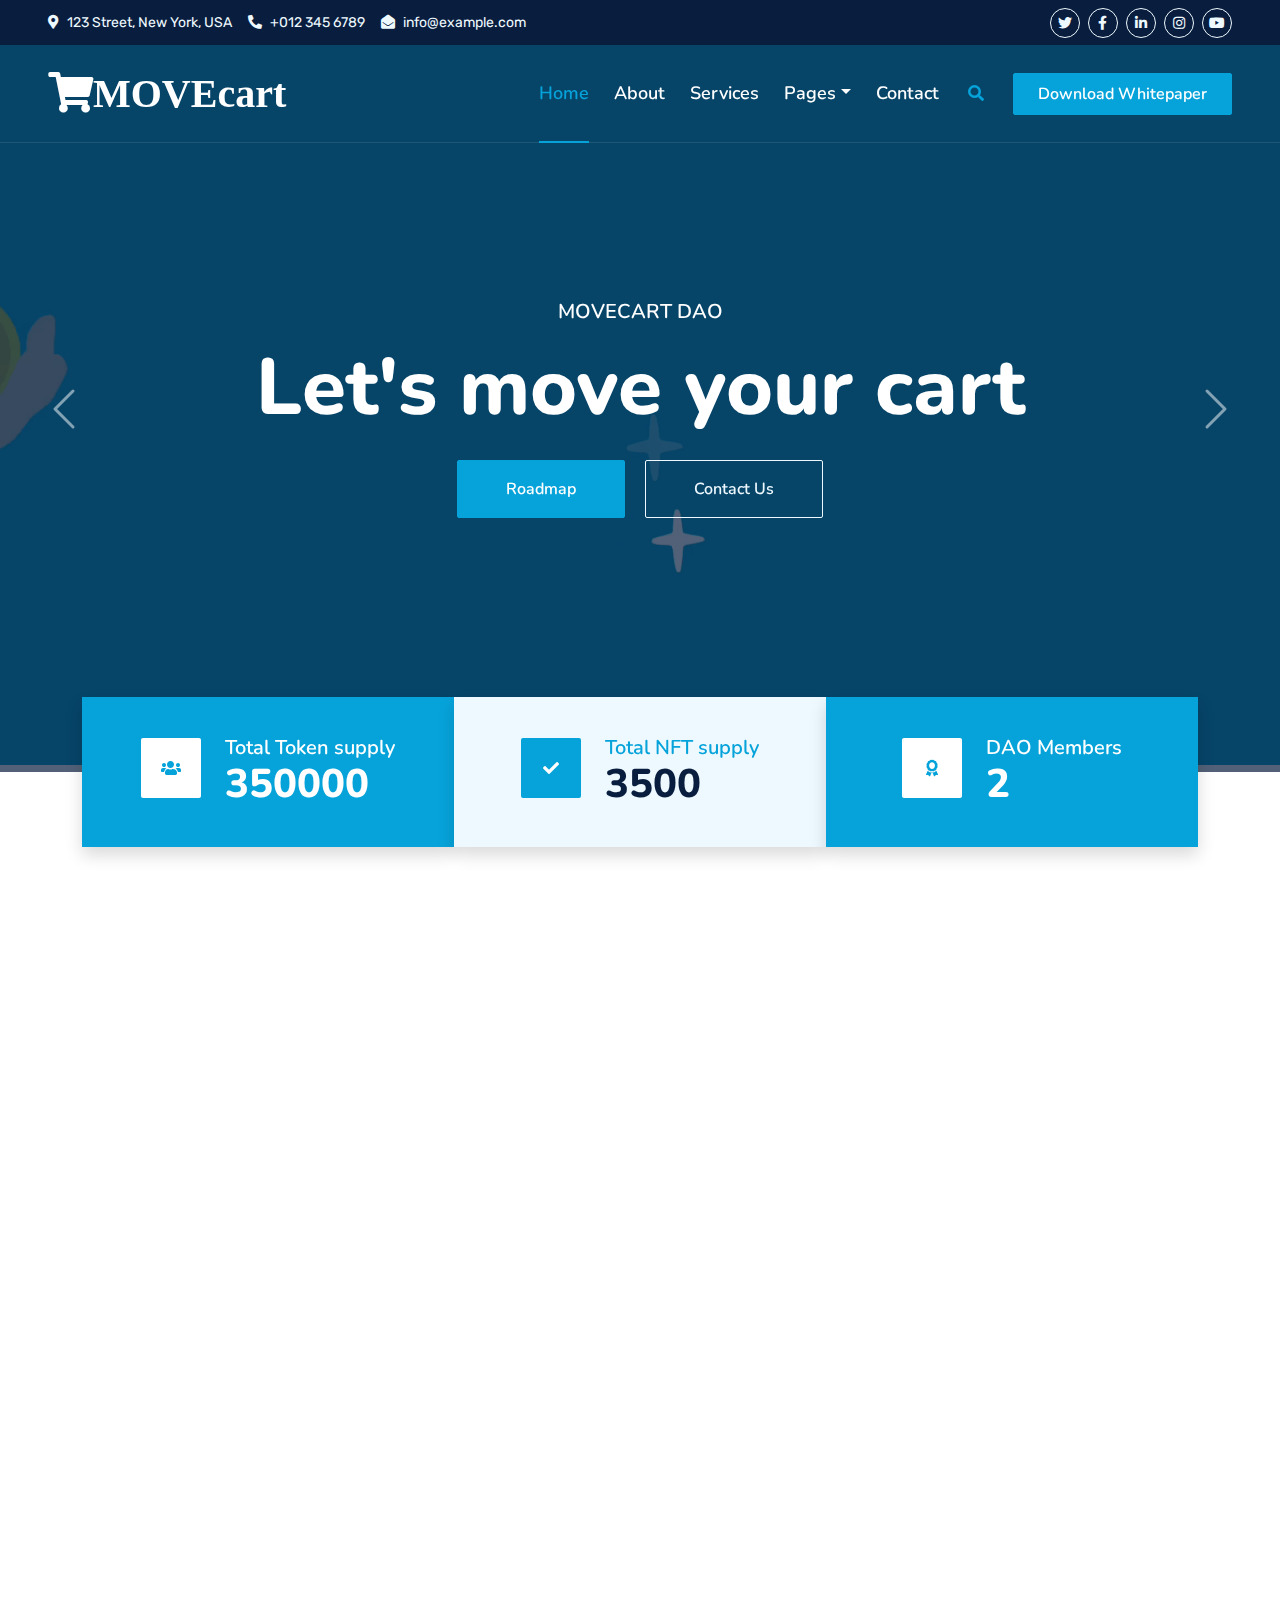
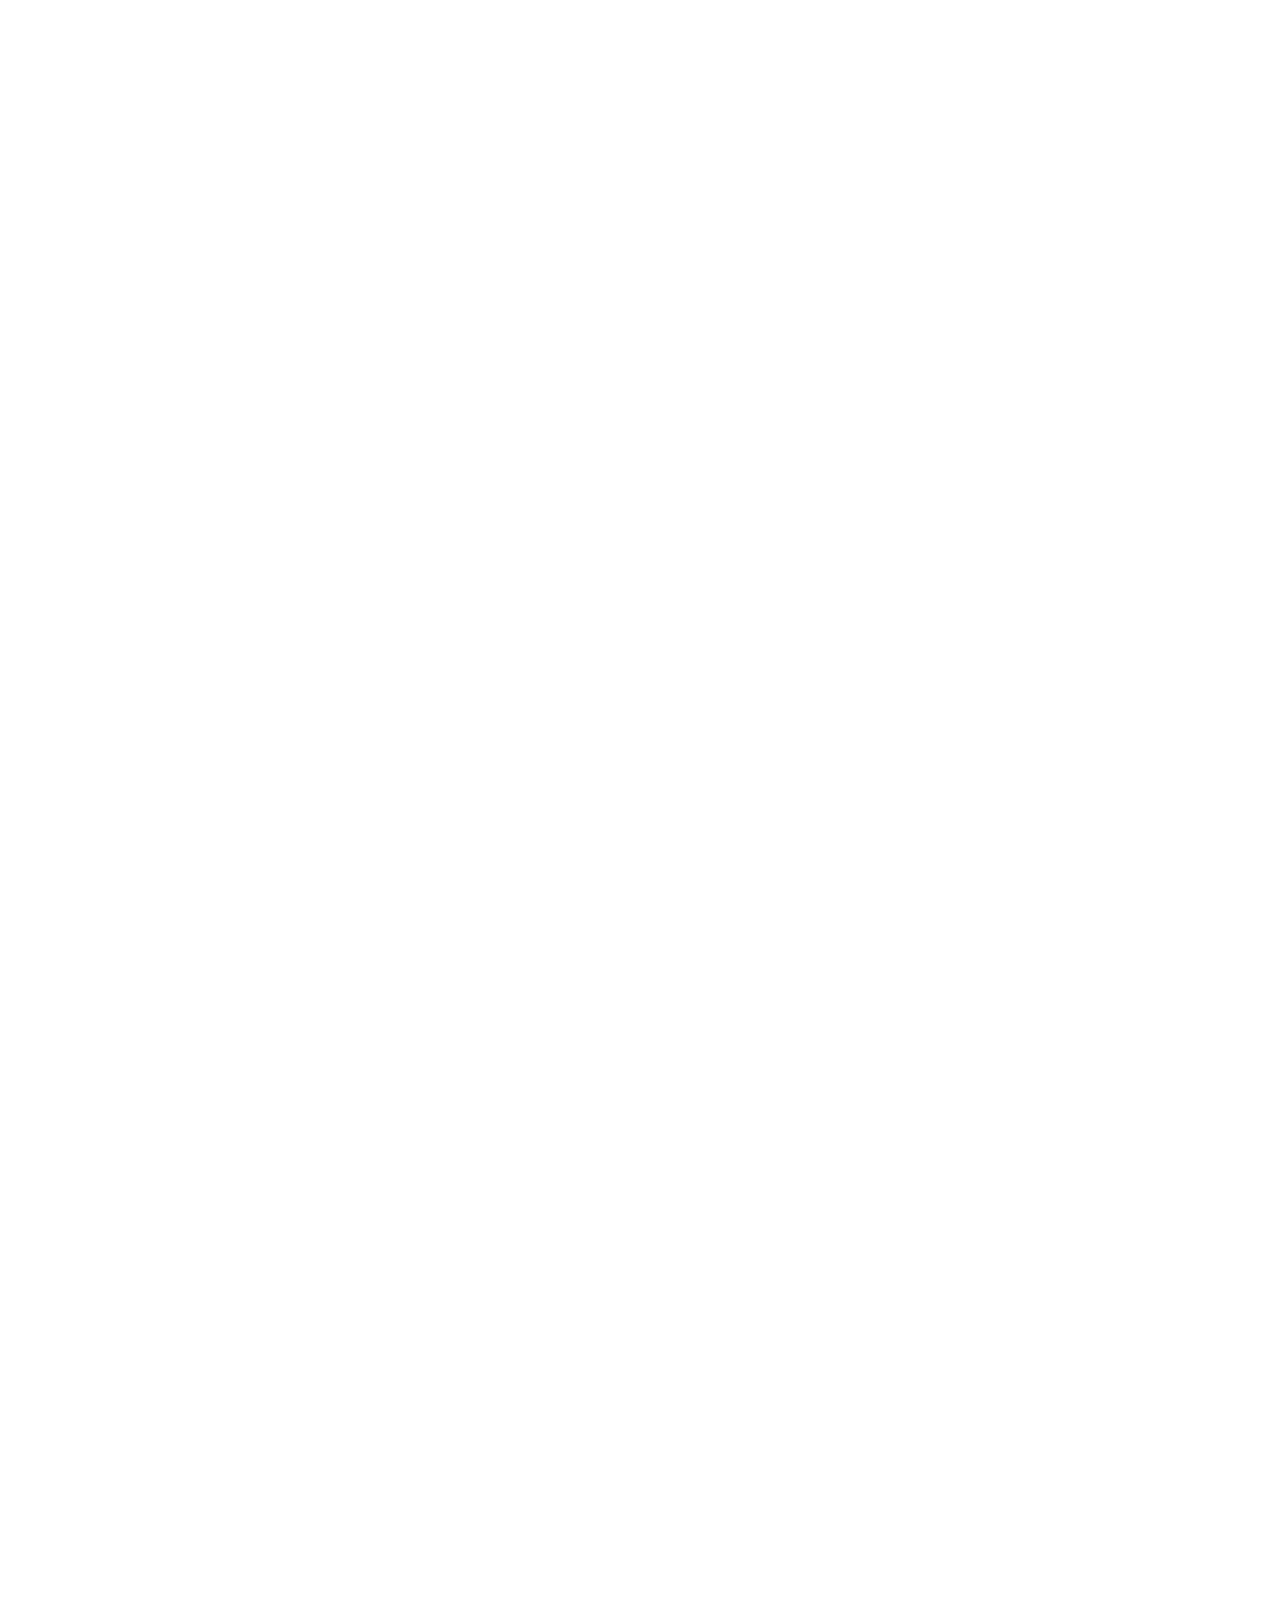
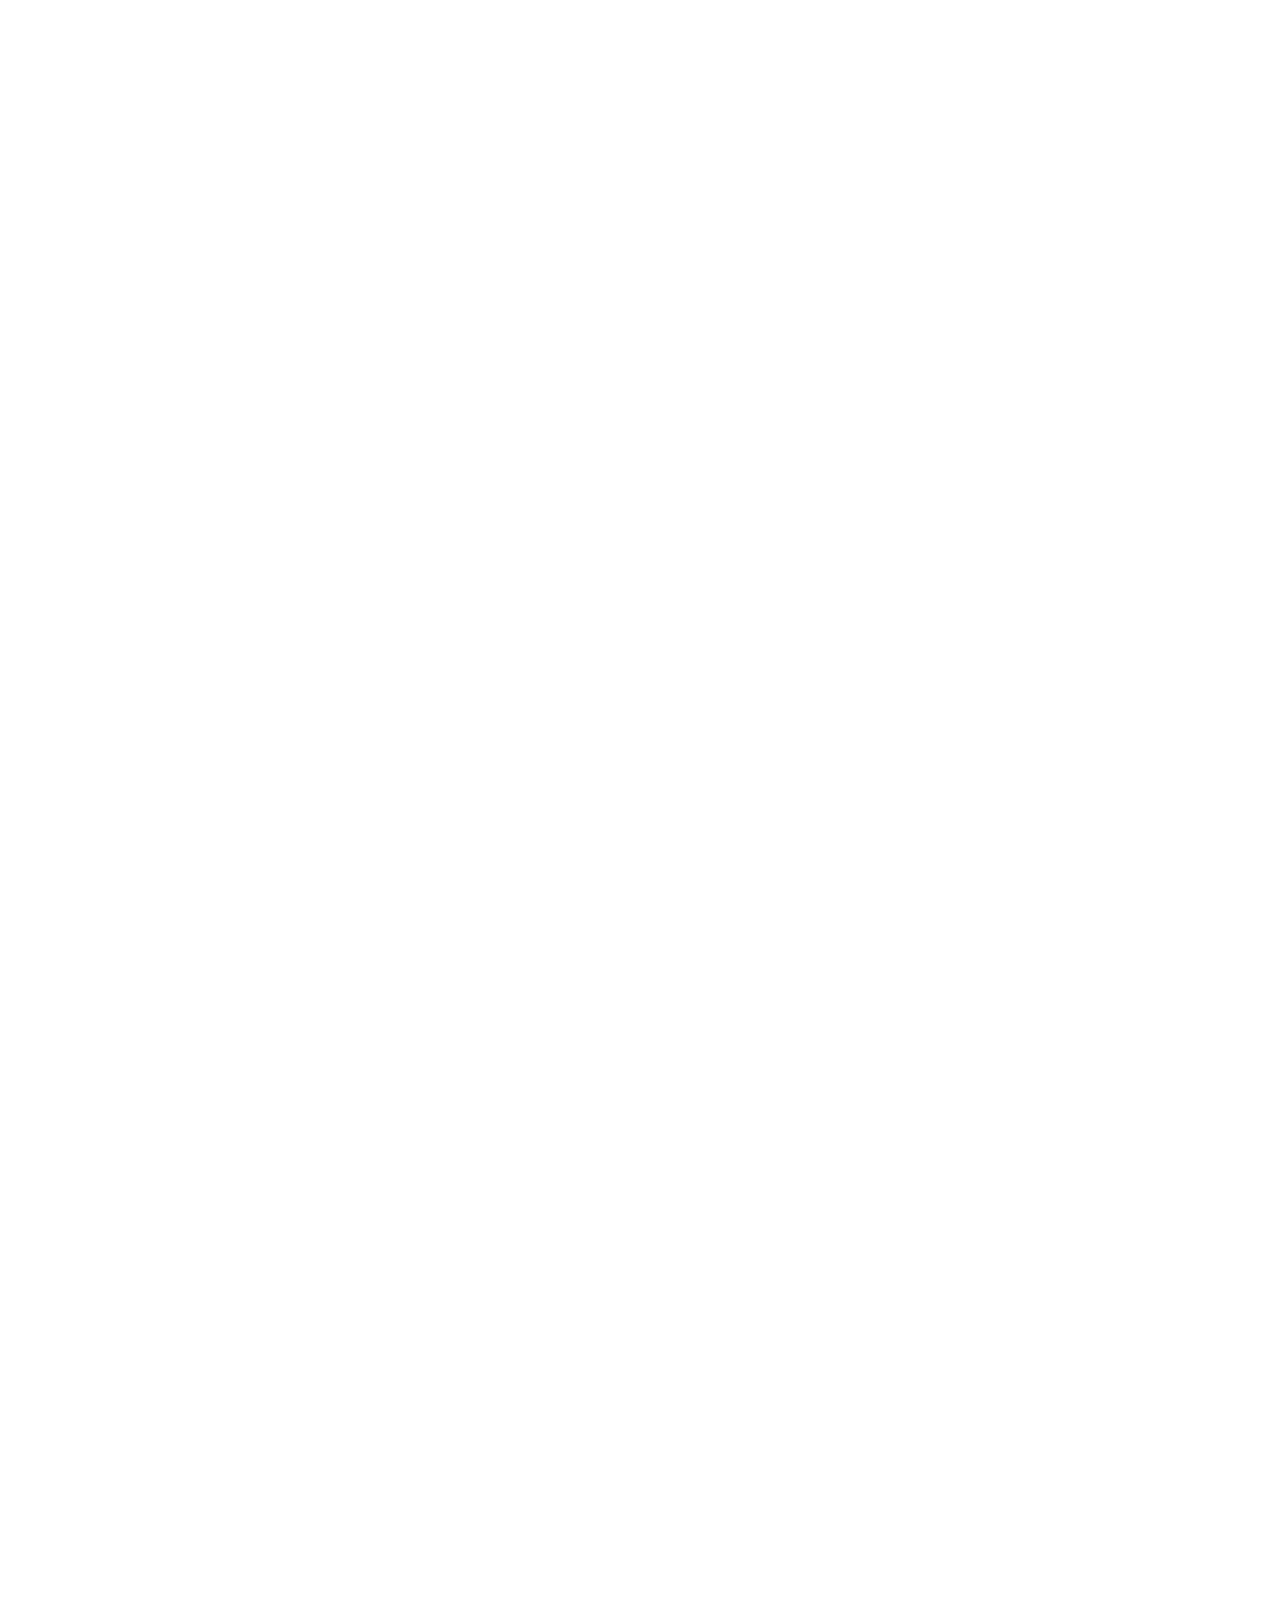
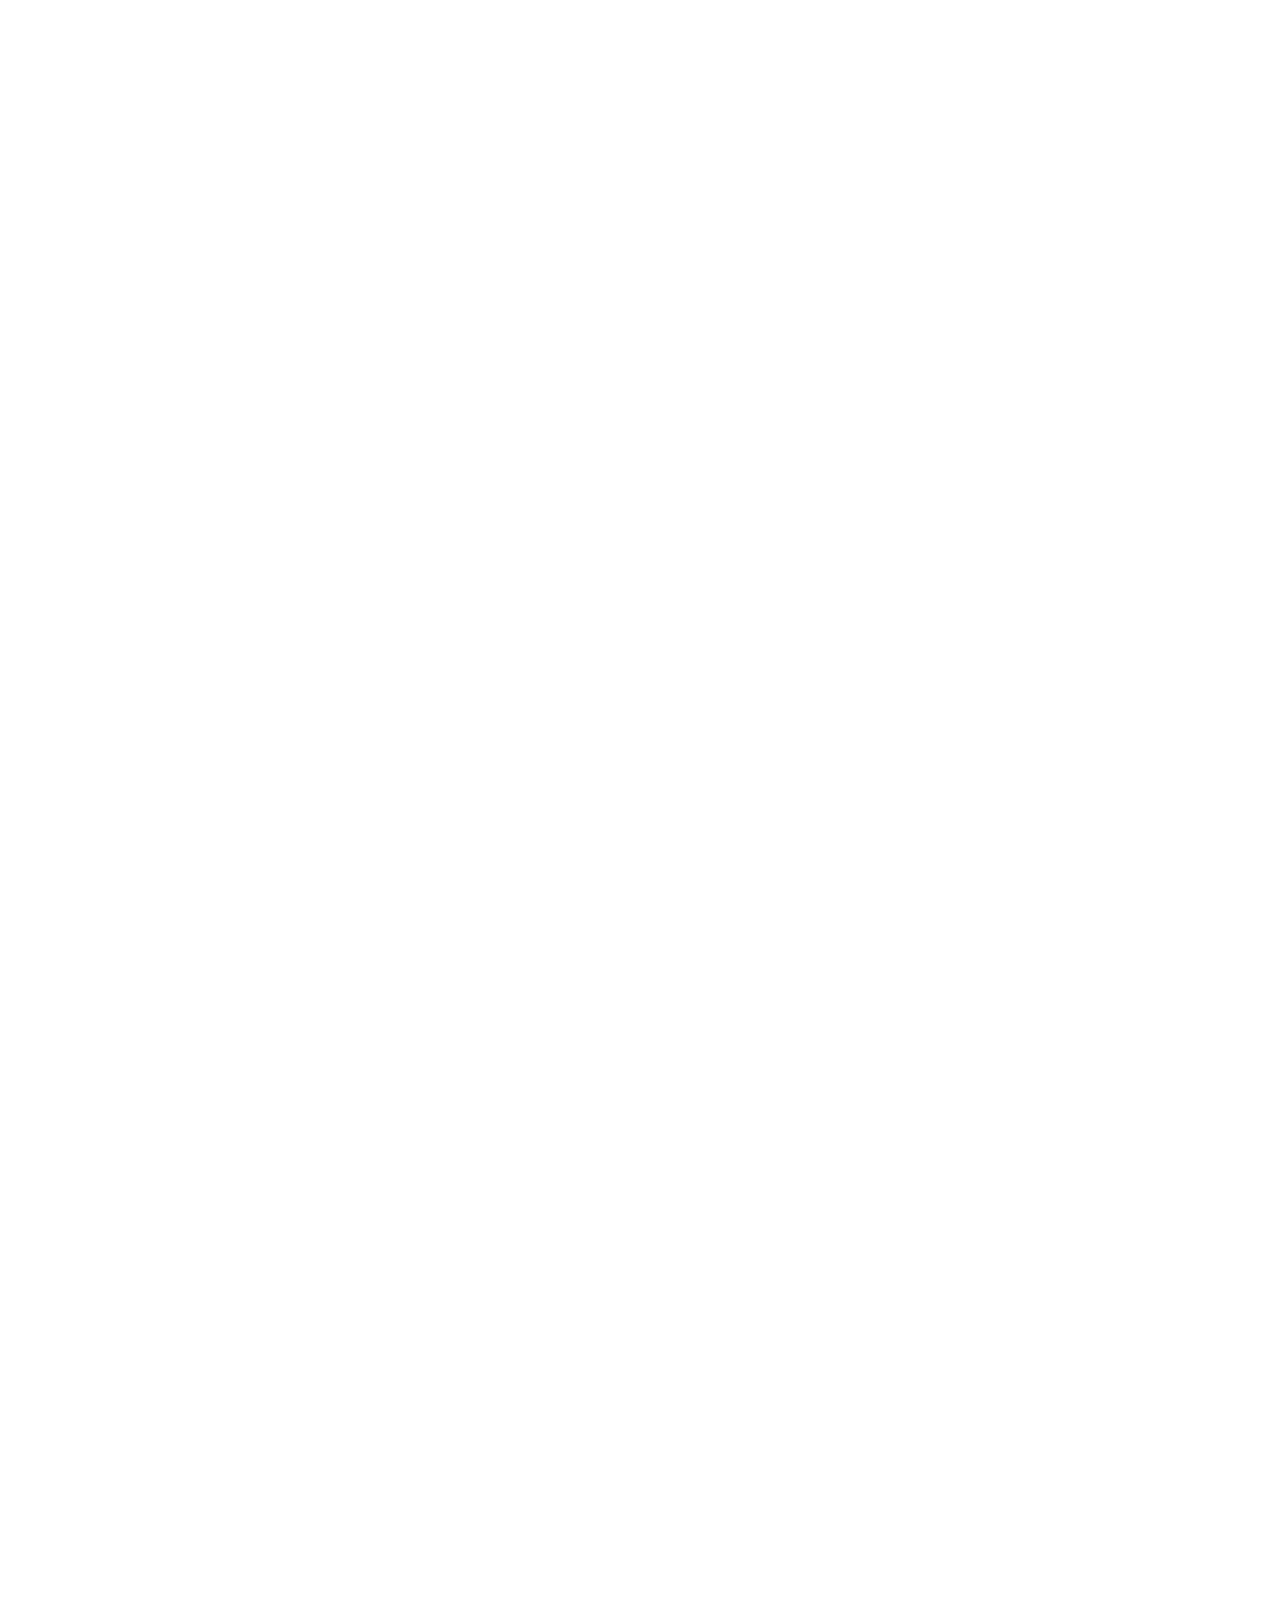
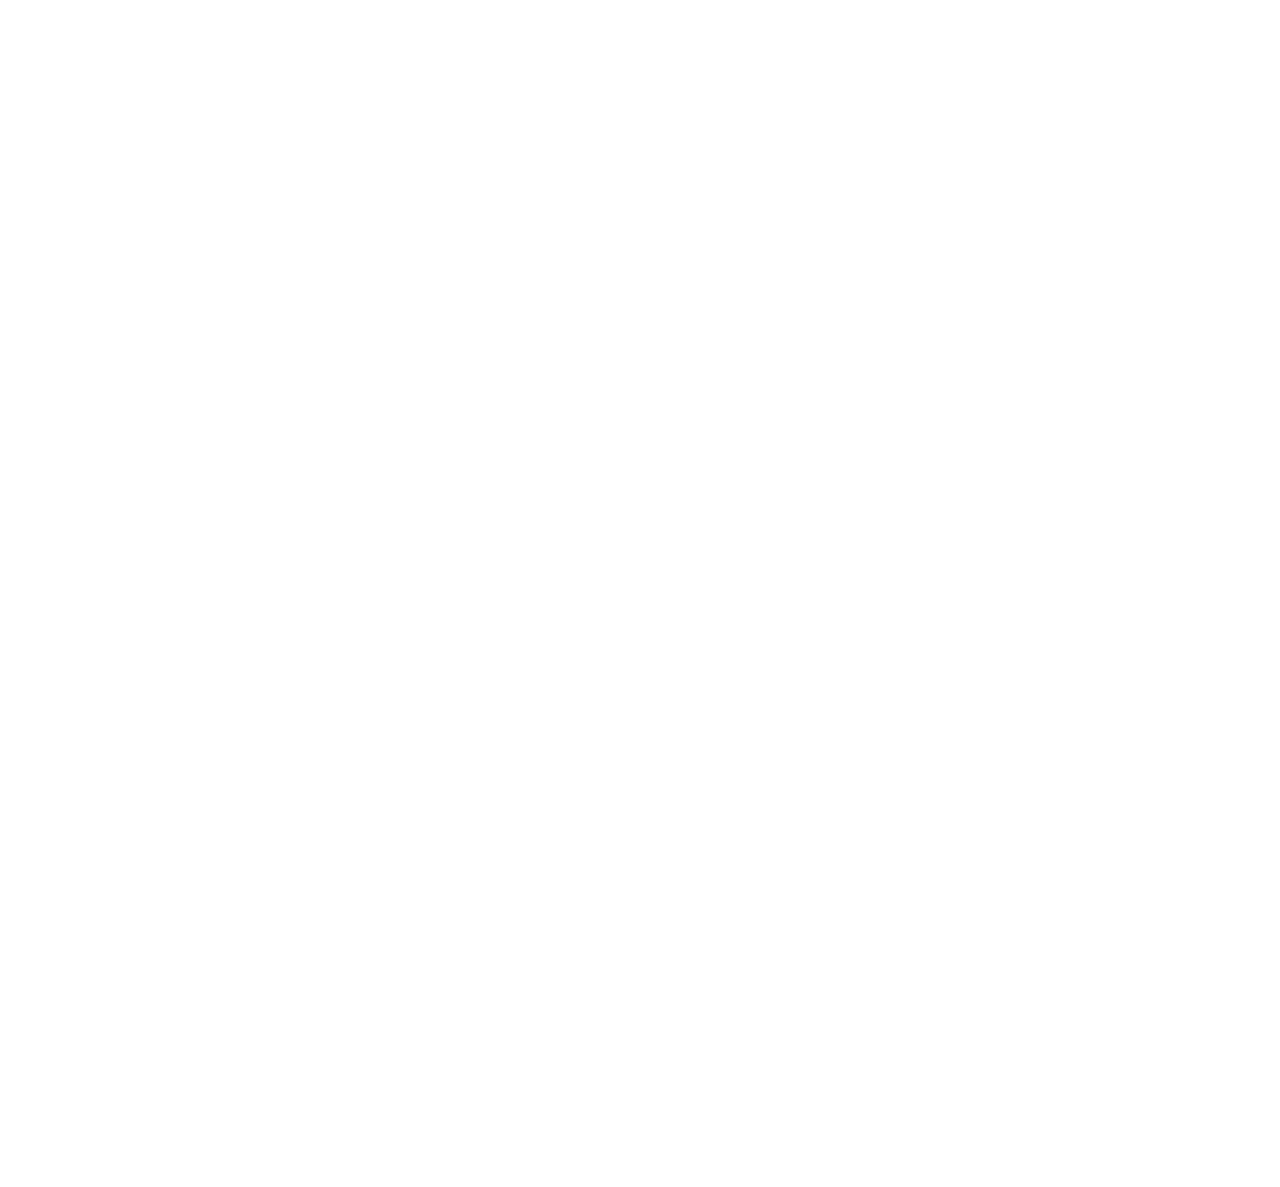
<file: index.html>
<!DOCTYPE html>
<html lang="en">

<head>
    <meta charset="utf-8">
    <title>MOVECART</title>
    <meta content="width=device-width, initial-scale=1.0" name="viewport">
    <meta content="Free HTML Templates" name="keywords">
    <meta content="Free HTML Templates" name="description">

    <!-- Favicon -->
    <link href="img/favicon.ico" rel="icon">

    <!-- Google Web Fonts -->
    <link rel="preconnect" href="https://fonts.googleapis.com">
    <link rel="preconnect" href="https://fonts.gstatic.com" crossorigin>
    <link href="https://fonts.googleapis.com/css2?family=Nunito:wght@400;600;700;800&family=Rubik:wght@400;500;600;700&display=swap" rel="stylesheet">

    <!-- Icon Font Stylesheet -->
    <link href="https://cdnjs.cloudflare.com/ajax/libs/font-awesome/5.10.0/css/all.min.css" rel="stylesheet">
    <link href="https://cdn.jsdelivr.net/npm/bootstrap-icons@1.4.1/font/bootstrap-icons.css" rel="stylesheet">

    <!-- Libraries Stylesheet -->
    <link href="lib/owlcarousel/assets/owl.carousel.min.css" rel="stylesheet">
    <link href="lib/animate/animate.min.css" rel="stylesheet">

    <!-- Customized Bootstrap Stylesheet -->
    <link href="css/bootstrap.min.css" rel="stylesheet">

    <!-- Template Stylesheet -->
    <link href="css/style.css" rel="stylesheet">
</head>

<body>
    <!-- Spinner Start -->
   <!--  <div id="spinner" class="show bg-white position-fixed translate-middle w-100 vh-100 top-50 start-50 d-flex align-items-center justify-content-center">
        <div class="spinner"></div>
    </div> -->
    <!-- Spinner End -->


    <!-- Topbar Start -->
    <div class="container-fluid bg-dark px-5 d-none d-lg-block">
        <div class="row gx-0">
            <div class="col-lg-8 text-center text-lg-start mb-2 mb-lg-0">
                <div class="d-inline-flex align-items-center" style="height: 45px;">
                    <small class="me-3 text-light"><i class="fa fa-map-marker-alt me-2"></i>123 Street, New York, USA</small>
                    <small class="me-3 text-light"><i class="fa fa-phone-alt me-2"></i>+012 345 6789</small>
                    <small class="text-light"><i class="fa fa-envelope-open me-2"></i>info@example.com</small>
                </div>
            </div>
            <div class="col-lg-4 text-center text-lg-end">
                <div class="d-inline-flex align-items-center" style="height: 45px;">
                    <a class="btn btn-sm btn-outline-light btn-sm-square rounded-circle me-2" href=""><i class="fab fa-twitter fw-normal"></i></a>
                    <a class="btn btn-sm btn-outline-light btn-sm-square rounded-circle me-2" href=""><i class="fab fa-facebook-f fw-normal"></i></a>
                    <a class="btn btn-sm btn-outline-light btn-sm-square rounded-circle me-2" href=""><i class="fab fa-linkedin-in fw-normal"></i></a>
                    <a class="btn btn-sm btn-outline-light btn-sm-square rounded-circle me-2" href=""><i class="fab fa-instagram fw-normal"></i></a>
                    <a class="btn btn-sm btn-outline-light btn-sm-square rounded-circle" href=""><i class="fab fa-youtube fw-normal"></i></a>
                </div>
            </div>
        </div>
    </div>
    <!-- Topbar End -->


    <!-- Navbar & Carousel Start -->
    <div class="container-fluid position-relative p-0">
        <nav class="navbar navbar-expand-lg navbar-dark px-5 py-3 py-lg-0">
            <a href="index.html" class="navbar-brand p-0">
                <h1 class="m-0"><i class="fa fa-shopping-cart">MOVEcart</i> </h1>
            </a>
            <button class="navbar-toggler" type="button" data-bs-toggle="collapse" data-bs-target="#navbarCollapse">
                <span class="fa fa-bars"></span>
            </button>
            <div class="collapse navbar-collapse" id="navbarCollapse">
                <div class="navbar-nav ms-auto py-0">
                    <a href="index.html" class="nav-item nav-link active">Home</a>
                    <a href="about.html" class="nav-item nav-link">About</a>
                    <a href="service.html" class="nav-item nav-link">Services</a>
                   <!--  <div class="nav-item dropdown">
                        <a href="#" class="nav-link dropdown-toggle" data-bs-toggle="dropdown">Blog</a>
                        <div class="dropdown-menu m-0">
                            <a href="blog.html" class="dropdown-item">Blog Grid</a>
                            <a href="detail.html" class="dropdown-item">Blog Detail</a>
                        </div>
                    </div> -->
                    <div class="nav-item dropdown">
                        <a href="#" class="nav-link dropdown-toggle" data-bs-toggle="dropdown">Pages</a>
                        <div class="dropdown-menu m-0">
                            <a href="price.html" class="dropdown-item">Pricing Plan</a>
                            <a href="feature.html" class="dropdown-item">Our features</a>
                            <a href="team.html" class="dropdown-item">Team Members</a>
                            <a href="testimonial.html" class="dropdown-item">Testimonial</a>
                            <a href="quote.html" class="dropdown-item">Road Map</a>
                        </div>
                    </div>
                    <a href="contact.html" class="nav-item nav-link">Contact</a>
                </div>
                <butaton type="button" class="btn text-primary ms-3" data-bs-toggle="modal" data-bs-target="#searchModal"><i class="fa fa-search"></i></butaton>
                <a href="https://htmlcodex.com/startup-company-website-template" class="btn btn-primary py-2 px-4 ms-3">Download Whitepaper</a>
            </div>
        </nav>

        <div id="header-carousel" class="carousel slide carousel-fade" data-bs-ride="carousel">
            <div class="carousel-inner">
                <div class="carousel-item active">
                    <!-- <img class="w-100" src="img/carousel-1.jpg" alt="Image"> -->
                    <video class="w-100" autoplay muted loop > <source src="video/Online.mp4" type="video/mp4"> </video>
                    <div class="carousel-caption d-flex flex-column align-items-center justify-content-center">
                        <div class="p-3" style="max-width: 900px;">
                            <h5 class="text-white text-uppercase mb-3 animated slideInDown">MOVECART DAO</h5>
                            <h1 class="display-1 text-white mb-md-4 animated zoomIn">Let's move your cart</h1>
                            <a href="quote.html" class="btn btn-primary py-md-3 px-md-5 me-3 animated slideInLeft">Roadmap</a>
                            <a href="" class="btn btn-outline-light py-md-3 px-md-5 animated slideInRight">Contact Us</a>
                        </div>
                    </div>
                </div>
                <div class="carousel-item">
                    <video class="w-100" autoplay muted loop > <source src="video/Coin.mp4" type="video/mp4"> </video>
                    <!-- <img class="w-100" src="img/carousel-2.jpg" alt="Image"> -->
                    <div class="carousel-caption d-flex flex-column align-items-center justify-content-center">
                        <div class="p-3" style="max-width: 900px;">
                            <h5 class="text-white text-uppercase mb-3 animated slideInDown">MOVECART DAO</h5>
                            <h1 class="display-1 text-white mb-md-4 animated zoomIn">Let's move your cart</h1>
                            <a href="quote.html" class="btn btn-primary py-md-3 px-md-5 me-3 animated slideInLeft">Free Quote</a>
                            <a href="" class="btn btn-outline-light py-md-3 px-md-5 animated slideInRight">Contact Us</a>
                        </div>
                    </div>
                </div>
            </div>
            <button class="carousel-control-prev" type="button" data-bs-target="#header-carousel"
                data-bs-slide="prev">
                <span class="carousel-control-prev-icon" aria-hidden="true"></span>
                <span class="visually-hidden">Previous</span>
            </button>
            <button class="carousel-control-next" type="button" data-bs-target="#header-carousel"
                data-bs-slide="next">
                <span class="carousel-control-next-icon" aria-hidden="true"></span>
                <span class="visually-hidden">Next</span>
            </button>
        </div>
    </div>
    <!-- Navbar & Carousel End -->


    <!-- Full Screen Search Start -->
    <div class="modal fade" id="searchModal" tabindex="-1">
        <div class="modal-dialog modal-fullscreen">
            <div class="modal-content" style="background: rgba(9, 30, 62, .7);">
                <div class="modal-header border-0">
                    <button type="button" class="btn bg-white btn-close" data-bs-dismiss="modal" aria-label="Close"></button>
                </div>
                <div class="modal-body d-flex align-items-center justify-content-center">
                    <div class="input-group" style="max-width: 600px;">
                        <input type="text" class="form-control bg-transparent border-primary p-3" placeholder="Type search keyword">
                        <button class="btn btn-primary px-4"><i class="bi bi-search"></i></button>
                    </div>
                </div>
            </div>
        </div>
    </div>
    <!-- Full Screen Search End -->


    <!-- Facts Start -->
    <div class="container-fluid facts py-5 pt-lg-0">
        <div class="container py-5 pt-lg-0">
            <div class="row gx-0">
                <div class="col-lg-4 wow zoomIn" data-wow-delay="0.1s">
                    <div class="bg-primary shadow d-flex align-items-center justify-content-center p-4" style="height: 150px;">
                        <div class="bg-white d-flex align-items-center justify-content-center rounded mb-2" style="width: 60px; height: 60px;">
                            <i class="fa fa-users text-primary"></i>
                        </div>
                        <div class="ps-4">
                            <h5 class="text-white mb-0">Total Token supply</h5>
                            <h1 class="text-white mb-0" data-toggle="counter-up">1000000</h1>
                        </div>
                    </div>
                </div>
                <div class="col-lg-4 wow zoomIn" data-wow-delay="0.3s">
                    <div class="bg-light shadow d-flex align-items-center justify-content-center p-4" style="height: 150px;">
                        <div class="bg-primary d-flex align-items-center justify-content-center rounded mb-2" style="width: 60px; height: 60px;">
                            <i class="fa fa-check text-white"></i>
                        </div>
                        <div class="ps-4">
                            <h5 class="text-primary mb-0">Total NFT supply</h5>
                            <h1 class="mb-0" data-toggle="counter-up">10000</h1>
                        </div>
                    </div>
                </div>
                <div class="col-lg-4 wow zoomIn" data-wow-delay="0.6s">
                    <div class="bg-primary shadow d-flex align-items-center justify-content-center p-4" style="height: 150px;">
                        <div class="bg-white d-flex align-items-center justify-content-center rounded mb-2" style="width: 60px; height: 60px;">
                            <i class="fa fa-award text-primary"></i>
                        </div>
                        <div class="ps-4">
                            <h5 class="text-white mb-0">DAO Members</h5>
                            <h1 class="text-white mb-0" data-toggle="counter-up">5</h1>
                        </div>
                    </div>
                </div>
            </div>
        </div>
    </div>
    <!-- Facts Start -->


    <!-- About Start -->
    <div class="container-fluid py-5 wow fadeInUp" data-wow-delay="0.1s">
        <div class="container py-5">
            <div class="row g-5">
                <div class="col-lg-7">
                    <div class="section-title position-relative pb-3 mb-5">
                        <h5 class="fw-bold text-primary text-uppercase">About Movecart</h5>
                        <h1 class="mb-0">The Best Payment Solution </h1>
                    </div>
                    <p class="mb-4">Our payment system aims to address this dollar restriction issue by providing a secure and efficient platform for individuals and businesses in dollar restricted countries to access US dollars for their transactions.</p>
                    <div class="row g-0 mb-3">
                        <div class="col-sm-6 wow zoomIn" data-wow-delay="0.2s">
                            <h5 class="mb-3"><i class="fa fa-check text-primary me-3"></i>Access to Dollars</h5>
                            <h5 class="mb-3"><i class="fa fa-check text-primary me-3"></i>Low fee</h5>
                        </div>
                        <div class="col-sm-6 wow zoomIn" data-wow-delay="0.4s">
                            <h5 class="mb-3"><i class="fa fa-check text-primary me-3"></i>Secured Transactions</h5>
                            <h5 class="mb-3"><i class="fa fa-check text-primary me-3"></i>Fast</h5>
                        </div>
                    </div>
                    <!-- <div class="d-flex align-items-center mb-4 wow fadeIn" data-wow-delay="0.6s">
                        <div class="bg-primary d-flex align-items-center justify-content-center rounded" style="width: 60px; height: 60px;">
                            <i class="fa fa-phone-alt text-white"></i>
                        </div>
                        <div class="ps-4">
                            <h5 class="mb-2">Call to ask any question</h5>
                            <h4 class="text-primary mb-0">+012 345 6789</h4>
                        </div>
                    </div>
                    <a href="quote.html" class="btn btn-primary py-3 px-5 mt-3 wow zoomIn" data-wow-delay="0.9s">Request A Quote</a> -->
                </div>
                <div class="col-lg-5" style="min-height: 500px;">
                    <div class="position-relative h-100">
                        <img class="position-absolute w-100 h-100 rounded wow zoomIn" data-wow-delay="0.9s" src="img/about.jpg" style="object-fit: cover;">
                    </div>
                </div>
            </div>
        </div>
    </div>
    <!-- About End -->


    <!-- Features Start -->
    <div class="container-fluid py-5 wow fadeInUp" data-wow-delay="0.1s">
        <div class="container py-5">
            <div class="section-title text-center position-relative pb-3 mb-5 mx-auto" style="max-width: 600px;">
                <h5 class="fw-bold text-primary text-uppercase">Why You should Join Our DAO</h5>
                <h1 class="mb-0">We Are Here to Grow Businesses Exponentially</h1>
            </div>
            <div class="row g-5">
                <div class="col-lg-4">
                    <div class="row g-5">
                        <div class="col-12 wow zoomIn" data-wow-delay="0.2s">
                            <div class="bg-primary rounded d-flex align-items-center justify-content-center mb-3" style="width: 60px; height: 60px;">
                                <i class="fa fa-cubes text-white"></i>
                            </div>
                            <h4>Exclusive NFT Utilities</h4>
                            <p class="mb-0">Our NFT grants the holder the right to become a member of our DAO, share in profits, and enjoy various additional benefits that will be added in the future.</p>
                        </div>
                        <div class="col-12 wow zoomIn" data-wow-delay="0.6s">
                            <div class="bg-primary rounded d-flex align-items-center justify-content-center mb-3" style="width: 60px; height: 60px;">
                                <i class="fa fa-award text-white"></i>
                            </div>
                            <h4>We Offer Exceptional Global Solutions</h4>
                            <p class="mb-0">Our project aims to solve the problem of world-class payment systems by offering a secure, efficient, and user-friendly platform for online transactions. Our solution integrates advanced technologies such as blockchain and machine learning to enhance the speed and security of financial transactions.</p>
                        </div>
                    </div>
                </div>
                <div class="col-lg-4  wow zoomIn" data-wow-delay="0.9s" style="min-height: 350px;">
                    <div class="position-relative h-100">
                        <img class="position-absolute w-100 h-100 rounded wow zoomIn" data-wow-delay="0.1s" src="img/feature.jpg" style="object-fit: cover;">
                    </div>
                </div>
                <div class="col-lg-4">
                    <div class="row g-5">
                        <div class="col-12 wow zoomIn" data-wow-delay="0.4s">
                            <div class="bg-primary rounded d-flex align-items-center justify-content-center mb-3" style="width: 60px; height: 60px;">
                                <i class="fa fa-users-cog text-white"></i>
                            </div>
                            <h4>Professional Staff</h4>
                            <p class="mb-0">We Choose investment managers with a proven track record of delivering returns and managing risk.</p>
                        </div>
                        <div class="col-12 wow zoomIn" data-wow-delay="0.8s">
                            <div class="bg-primary rounded d-flex align-items-center justify-content-center mb-3" style="width: 60px; height: 60px;">
                                <i class="fa fa-phone-alt text-white"></i>
                            </div>
                            <h4>Investment Oppurtunity</h4>
                            <p class="mb-0">Our project offers a unique investment opportunity. It is designed to cater to the needs of individuals and organizations looking to expand their portfolio and reap the benefits of a well-diversified investment portfolio. Our team has worked tirelessly to provide a world-class solution that combines expert knowledge, cutting-edge technology, and a deep understanding of the market to offer our clients the best possible investment experience. </p>
                        </div>
                    </div>
                </div>
            </div>
        </div>
    </div>
    <!-- Features Start -->


    <!-- Service Start -->
    <div class="container-fluid py-5 wow fadeInUp" data-wow-delay="0.1s">
        <div class="container py-5">
            <div class="section-title text-center position-relative pb-3 mb-5 mx-auto" style="max-width: 600px;">
                <h5 class="fw-bold text-primary text-uppercase">Our Services</h5>
                <h1 class="mb-0">Payment Solutions for Your Successful Business and Consumers</h1>
            </div>
            <div class="row g-5">
                <div class="col-lg-4 col-md-6 wow zoomIn" data-wow-delay="0.3s">
                    <div class="service-item bg-light rounded d-flex flex-column align-items-center justify-content-center text-center">
                        <div class="service-icon">
                            <i class="fa fa-shield-alt text-white"></i>
                        </div>
                        <h4 class="mb-3">Payment system For B2B</h4>
                        <p class="m-0">Amet justo dolor lorem kasd amet magna sea stet eos vero lorem ipsum dolore sed</p>
                        <!-- <a class="btn btn-lg btn-primary rounded" href="">
                            <i class="bi bi-arrow-right"></i>
                        </a> -->
                    </div>
                </div>
                <div class="col-lg-4 col-md-6 wow zoomIn" data-wow-delay="0.6s">
                    <div class="service-item bg-light rounded d-flex flex-column align-items-center justify-content-center text-center">
                        <div class="service-icon">
                            <i class="fa fa-chart-pie text-white"></i>
                        </div>
                        <h4 class="mb-3">Payment System for C2B</h4>
                        <p class="m-0">Amet justo dolor lorem kasd amet magna sea stet eos vero lorem ipsum dolore sed</p>
                        <!-- <a class="btn btn-lg btn-primary rounded" href="">
                            <i class="bi bi-arrow-right"></i>
                        </a> -->
                    </div>
                </div>
                <div class="col-lg-4 col-md-6 wow zoomIn" data-wow-delay="0.9s">
                    <div class="service-item bg-light rounded d-flex flex-column align-items-center justify-content-center text-center">
                        <div class="service-icon">
                            <i class="fa fa-code text-white"></i>
                        </div>
                        <h4 class="mb-3">Investment platform</h4>
                        <p class="m-0">Amet justo dolor lorem kasd amet magna sea stet eos vero lorem ipsum dolore sed</p>
                        <!-- <a class="btn btn-lg btn-primary rounded" href="">
                            <i class="bi bi-arrow-right"></i>
                        </a> -->
                    </div>
                </div>
                <div class="col-lg-4 col-md-6 wow zoomIn" data-wow-delay="0.3s">
                    <div class="service-item bg-light rounded d-flex flex-column align-items-center justify-content-center text-center">
                        <div class="service-icon">
                            <i class="fab fa-android text-white"></i>
                        </div>
                        <h4 class="mb-3">Solving world-class Problems with Tech</h4>
                        <p class="m-0">Amet justo dolor lorem kasd amet magna sea stet eos vero lorem ipsum dolore sed</p>
                        <!-- <a class="btn btn-lg btn-primary rounded" href="">
                            <i class="bi bi-arrow-right"></i>
                        </a> -->
                    </div>
                </div>
                <div class="col-lg-4 col-md-6 wow zoomIn" data-wow-delay="0.6s">
                    <div class="service-item bg-light rounded d-flex flex-column align-items-center justify-content-center text-center">
                        <div class="service-icon">
                            <i class="fa fa-search text-white"></i>
                        </div>
                        <h4 class="mb-3"> Many more</h4>
                        <p class="m-0">COMING SOON</p>
                       <!--  <a class="btn btn-lg btn-primary rounded" href="">
                            <i class="bi bi-arrow-right"></i>
                        </a> -->
                    </div>
                </div>
                <div class="col-lg-4 col-md-6 wow zoomIn" data-wow-delay="0.9s">
                    <div class="position-relative bg-primary rounded h-100 d-flex flex-column align-items-center justify-content-center text-center p-5">
                        <h3 class="text-white mb-3">Let's move your cart</h3>
                        <img src="credit-card/black-money.gif" alt="virtual credit-card"  width="250" />
                    </div>
                </div>
            </div>
        </div>
    </div>
    <!-- Service End -->


    <!-- Pricing Plan Start -->
    <div class="container-fluid py-5 wow fadeInUp" data-wow-delay="0.1s">
        <div class="container py-5">
            <div class="section-title text-center position-relative pb-3 mb-5 mx-auto" style="max-width: 600px;">
                <h5 class="fw-bold text-primary text-uppercase">Fund Raising</h5>
                <h1 class="mb-0">We are Offering Competitive Prices for Our Clients</h1>
            </div>
            <div class="row g-0">
                <div class="col-lg-4 wow slideInUp" data-wow-delay="0.6s">
                    <div class="bg-light rounded">
                        <div class="border-bottom py-4 px-5 mb-4">
                            <h4 class="text-primary mb-1">NFT minting</h4>
                            <small class="text-uppercase">Coming Soon</small>
                        </div>
                        <div class="p-5 pt-0">
                            <h1 class="display-5 mb-3">
                                <small class="align-top" style="font-size: 22px; line-height: 45px;">$</small>500<small
                                    class="align-bottom" style="font-size: 16px; line-height: 40px;"></small>
                            </h1>
                           <!--  <div class="d-flex justify-content-between mb-3"><span>Proof of ownership</span><i class="fa fa-check text-primary pt-1"></i></div>
                            <div class="d-flex justify-content-between mb-3"><span>List on Market Place</span><i class="fa fa-check text-primary pt-1"></i></div> -->
                           <!--  <div class="d-flex justify-content-between mb-3"><span>Responsive Layout</span><i class="fa fa-times text-danger pt-1"></i></div>
                            <div class="d-flex justify-content-between mb-2"><span>Cross-browser Support</span><i class="fa fa-times text-danger pt-1"></i></div>
                            <a href="" class="btn btn-primary py-2 px-4 mt-4">Order Now</a> -->
                        </div>
                    </div>
                </div>
                <div class="col-lg-4 wow slideInUp" data-wow-delay="0.3s">
                    <div class="bg-white rounded shadow position-relative" style="z-index: 1;">
                        <div class="border-bottom py-4 px-5 mb-4">
                            <h4 class="text-primary mb-1">ICO</h4>
                            <small class="text-uppercase">Coming Soon</small>
                        </div>
                        <div class="p-5 pt-0">
                            <h1 class="display-5 mb-3">
                                <small class="align-top" style="font-size: 22px; line-height: 45px;">$</small>0.7<small
                                    class="align-bottom" style="font-size: 16px; line-height: 40px;"></small>
                            </h1>
                            <!-- <div class="d-flex justify-content-between mb-3"><span>HTML5 & CSS3</span><i class="fa fa-check text-primary pt-1"></i></div>
                            <div class="d-flex justify-content-between mb-3"><span>Bootstrap v5</span><i class="fa fa-check text-primary pt-1"></i></div>
                            <div class="d-flex justify-content-between mb-3"><span>Responsive Layout</span><i class="fa fa-check text-primary pt-1"></i></div>
                            <div class="d-flex justify-content-between mb-2"><span>Cross-browser Support</span><i class="fa fa-times text-danger pt-1"></i></div>
                            <a href="" class="btn btn-primary py-2 px-4 mt-4">Order Now</a> -->
                        </div>
                    </div>
                </div>
                <div class="col-lg-4 wow slideInUp" data-wow-delay="0.9s">
                    <div class="bg-light rounded">
                        <div class="border-bottom py-4 px-5 mb-4">
                            <h4 class="text-primary mb-1">Donation</h4>
                            <small class="text-uppercase">Coming Soon</small>
                        </div>
                        <!-- <div class="p-5 pt-0">
                            <h1 class="display-5 mb-3">
                                <small class="align-top" style="font-size: 22px; line-height: 45px;">$</small>149.00<small
                                    class="align-bottom" style="font-size: 16px; line-height: 40px;">/ Month</small>
                            </h1>
                            <div class="d-flex justify-content-between mb-3"><span>HTML5 & CSS3</span><i class="fa fa-check text-primary pt-1"></i></div>
                            <div class="d-flex justify-content-between mb-3"><span>Bootstrap v5</span><i class="fa fa-check text-primary pt-1"></i></div>
                            <div class="d-flex justify-content-between mb-3"><span>Responsive Layout</span><i class="fa fa-check text-primary pt-1"></i></div>
                            <div class="d-flex justify-content-between mb-2"><span>Cross-browser Support</span><i class="fa fa-check text-primary pt-1"></i></div>
                            <a href="" class="btn btn-primary py-2 px-4 mt-4">Order Now</a>
                        </div> -->
                    </div>
                </div>
            </div>
        </div>
    </div>
    <!-- Pricing Plan End -->


    <!-- Quote Start -->
    <div class="container-fluid py-5 wow fadeInUp" data-wow-delay="0.1s">
        <div class="container py-5">
            <div class="row g-5">
                <div class="col-lg-7">
                    <div class="section-title position-relative pb-3 mb-5">
                        <h5 class="fw-bold text-primary text-uppercase">MOVECART DAO</h5>
                        <!-- <h1 class="mb-0">Need A Free Quote? Please Feel Free to Contact Us</h1> -->
                    </div>
                    <!-- <div class="row gx-3">
                        <div class="col-sm-6 wow zoomIn" data-wow-delay="0.2s">
                            <h5 class="mb-4"><i class="fa fa-reply text-primary me-3"></i>Reply within 24 hours</h5>
                        </div>
                        <div class="col-sm-6 wow zoomIn" data-wow-delay="0.4s">
                            <h5 class="mb-4"><i class="fa fa-phone-alt text-primary me-3"></i>24 hrs telephone support</h5>
                        </div>
                    </div> -->
                    <p class="mb-4" >Movecart DAO is a decentralized autonomous organization that operates on a blockchain platform. It is a community-driven organization, meaning that it is governed by its members and decisions are made through a decentralized consensus process. This type of organization offers a new model for managing and allocating resources in a transparent and democratic way.

                        One of the key features of Movecart DAO is its open membership policy. Anyone can join the community, including blockchain developers. This makes it possible for individuals with a wide range of skills and expertise to contribute to the organization and play a role in shaping its future.
                        
                        The decentralization of Movecart DAO ensures that power is not concentrated in the hands of a few individuals, but is instead distributed evenly among all members of the community. This creates a more democratic and fair decision-making process, as members can vote on proposals and have a say in the direction of the organization.
                        
                        Additionally, because Movecart DAO operates on a blockchain platform, it offers a level of transparency and security that is not possible with traditional organizations. Transactions and voting results are recorded on a public ledger, making it easy for members to see how resources are being used and decisions are being made.
                        
                        In conclusion, Movecart DAO represents a new way of organizing and managing resources, and its open membership policy makes it possible for individuals from diverse backgrounds to contribute and shape its future. By operating on a decentralized and transparent blockchain platform, Movecart DAO is poised to play a significant role in the evolution of decentralized autonomous organizations.

                    </p>
                    <div class="d-flex align-items-center mt-2 wow zoomIn" data-wow-delay="0.6s">
                        <!-- <div class="bg-primary d-flex align-items-center justify-content-center rounded" style="width: 60px; height: 60px;">
                            <i class="fa fa-phone-alt text-white"></i>
                        </div> -->
                        <!-- <div class="ps-4">
                            <h5 class="mb-2">Call to ask any question</h5>
                            <h4 class="text-primary mb-0">+012 345 6789</h4>
                        </div> -->
                    </div>
                </div>
                <div class="col-lg-5">
                    <!-- <div class="bg-primary rounded h-100 d-flex align-items-center p-5 wow zoomIn" data-wow-delay="0.9s"> -->
                       <!--  <form>
                            <div class="row g-3">
                                <div class="col-xl-12">
                                    <input type="text" class="form-control bg-light border-0" placeholder="Your Name" style="height: 55px;">
                                </div>
                                <div class="col-12">
                                    <input type="email" class="form-control bg-light border-0" placeholder="Your Email" style="height: 55px;">
                                </div>
                                <div class="col-12">
                                    <select class="form-select bg-light border-0" style="height: 55px;">
                                        <option selected>Select A Service</option>
                                        <option value="1">Service 1</option>
                                        <option value="2">Service 2</option>
                                        <option value="3">Service 3</option>
                                    </select>
                                </div>
                                <div class="col-12">
                                    <textarea class="form-control bg-light border-0" rows="3" placeholder="Message"></textarea>
                                </div>
                                <div class="col-12">
                                    <button class="btn btn-dark w-100 py-3" type="submit">Request A Quote</button>
                                </div>
                            </div>
                        </form> -->
                    </div>
                </div>
            </div>
        </div>
    </div>
    <!-- Quote End -->


    <!-- Testimonial Start -->
    <div class="container-fluid py-5 wow fadeInUp" data-wow-delay="0.1s">
        <div class="container py-5">
            <div class="section-title text-center position-relative pb-3 mb-4 mx-auto" style="max-width: 600px;">
                <h5 class="fw-bold text-primary text-uppercase">News</h5>
                <h1 class="mb-0">All Dollar restriction news</h1>
            </div>
            <div class="owl-carousel testimonial-carousel wow fadeInUp" data-wow-delay="0.6s">
                <div class="testimonial-item bg-light my-4">
                    <div class="d-flex align-items-center border-bottom pt-5 pb-4 px-5">
                        <img class="img-fluid rounded" src="img/testimonial-1.jpg" style="width: 60px; height: 60px;" >
                        <div class="ps-4">
                            <h4 class="text-primary mb-1">NIGERIA</h4>
                            <small class="text-uppercase"></small>
                        </div>
                    </div>
                    <div class="pt-4 pb-5 px-5">
                      <a href="https://dailypost.ng/2022/09/06/uncertainty-as-dollar-spending-limit-suspension-of-virtual-cards-ground-businesses-in-nigeria/"> Uncertainty as dollar spending limit, suspension of virtual cards ground businesses in Nigeria </a>
                    </div>
                </div>
                <div class="testimonial-item bg-light my-4">
                    <div class="d-flex align-items-center border-bottom pt-5 pb-4 px-5">
                        <img class="img-fluid rounded" src="img/testimonial-2.jpg" style="width: 60px; height: 60px;" >
                        <div class="ps-4">
                            <h4 class="text-primary mb-1">List of Restricted Currencies</h4>
                            <small class="text-uppercase"></small>
                        </div>
                    </div>
                    <div class="pt-4 pb-5 px-5">
                     <a href="https://www.b2bpay.co/list-restricted-currencies">  Currencies are restricted for economic and political reasons and since there are many types of restrictions, the degree of the results of such restrictions vary.</a>
                    </div>
                </div>
                <div class="testimonial-item bg-light my-4">
                    <div class="d-flex align-items-center border-bottom pt-5 pb-4 px-5">
                        <img class="img-fluid rounded" src="img/testimonial-3.jpg" style="width: 60px; height: 60px;" >
                        <div class="ps-4">
                            <h4 class="text-primary mb-1">GHANA</h4>
                            <small class="text-uppercase"></small>
                        </div>
                    </div>
                    <div class="pt-4 pb-5 px-5">
                         <a href="https://www.vanguardngr.com/2022/04/ghana-bans-spending-in-foreign-currencies-makes-cedi-sole-legal-tender/">Ghana bans spending in foreign currencies, makes Cedi sole legal tender</a>
                    </div>
                </div>
                <div class="testimonial-item bg-light my-4">
                    <div class="d-flex align-items-center border-bottom pt-5 pb-4 px-5">
                        <img class="img-fluid rounded" src="img/testimonial-4.jpg" style="width: 60px; height: 60px;" >
                        <div class="ps-4">
                            <h4 class="text-primary mb-1">VENEZUELA</h4>
                            <small class="text-uppercase"></small>
                        </div>
                    </div>
                    <div class="pt-4 pb-5 px-5">
                        <a href="https://www.express.co.uk/news/world/1083451/venezuela-black-market-bank-dollar-bolivar-exchange-nicolas-maduro"> How Venezuela's black market has REPLACED banks</a>
                    </div>
                </div>
            </div>
        </div>
    </div>
    <!-- Testimonial End -->


    <!-- Team Start -->
    <div class="container-fluid py-5 wow fadeInUp" data-wow-delay="0.1s">
        <div class="container py-5">
            <div class="section-title text-center position-relative pb-3 mb-5 mx-auto" style="max-width: 600px;">
                <h5 class="fw-bold text-primary text-uppercase">Team Members</h5>
                <h1 class="mb-0">Professional Stuffs Ready to Help Your Business</h1>
            </div>
            <div class="row g-5">
                <div class="col-lg-4 wow slideInUp" data-wow-delay="0.3s">
                    <div class="team-item bg-light rounded overflow-hidden">
                        <div class="team-img position-relative overflow-hidden">
                            <img class="img-fluid w-100" src="img/team-1.jpg" alt="">
                            <div class="team-social">
                                <a class="btn btn-lg btn-primary btn-lg-square rounded" href=""><i class="fab fa-twitter fw-normal"></i></a>
                                <a class="btn btn-lg btn-primary btn-lg-square rounded" href=""><i class="fab fa-facebook-f fw-normal"></i></a>
                                <a class="btn btn-lg btn-primary btn-lg-square rounded" href=""><i class="fab fa-instagram fw-normal"></i></a>
                                <a class="btn btn-lg btn-primary btn-lg-square rounded" href=""><i class="fab fa-linkedin-in fw-normal"></i></a>
                            </div>
                        </div>
                        <div class="text-center py-4">
                            <h4 class="text-primary">Full Name</h4>
                            <p class="text-uppercase m-0">Designation</p>
                        </div>
                    </div>
                </div>
                <div class="col-lg-4 wow slideInUp" data-wow-delay="0.6s">
                    <div class="team-item bg-light rounded overflow-hidden">
                        <div class="team-img position-relative overflow-hidden">
                            <img class="img-fluid w-100" src="img/team-2.jpg" alt="">
                            <div class="team-social">
                                <a class="btn btn-lg btn-primary btn-lg-square rounded" href=""><i class="fab fa-twitter fw-normal"></i></a>
                                <a class="btn btn-lg btn-primary btn-lg-square rounded" href=""><i class="fab fa-facebook-f fw-normal"></i></a>
                                <a class="btn btn-lg btn-primary btn-lg-square rounded" href=""><i class="fab fa-instagram fw-normal"></i></a>
                                <a class="btn btn-lg btn-primary btn-lg-square rounded" href=""><i class="fab fa-linkedin-in fw-normal"></i></a>
                            </div>
                        </div>
                        <div class="text-center py-4">
                            <h4 class="text-primary">Full Name</h4>
                            <p class="text-uppercase m-0">Designation</p>
                        </div>
                    </div>
                </div>
                <div class="col-lg-4 wow slideInUp" data-wow-delay="0.9s">
                    <div class="team-item bg-light rounded overflow-hidden">
                        <div class="team-img position-relative overflow-hidden">
                            <img class="img-fluid w-100" src="img/team-3.jpg" alt="">
                            <div class="team-social">
                                <a class="btn btn-lg btn-primary btn-lg-square rounded" href=""><i class="fab fa-twitter fw-normal"></i></a>
                                <a class="btn btn-lg btn-primary btn-lg-square rounded" href=""><i class="fab fa-facebook-f fw-normal"></i></a>
                                <a class="btn btn-lg btn-primary btn-lg-square rounded" href=""><i class="fab fa-instagram fw-normal"></i></a>
                                <a class="btn btn-lg btn-primary btn-lg-square rounded" href=""><i class="fab fa-linkedin-in fw-normal"></i></a>
                            </div>
                        </div>
                        <div class="text-center py-4">
                            <h4 class="text-primary">Full Name</h4>
                            <p class="text-uppercase m-0">Designation</p>
                        </div>
                    </div>
                </div>
            </div>
        </div>
    </div>
    <!-- Team End -->


    <!-- Blog Start -->
    <!-- <div class="container-fluid py-5 wow fadeInUp" data-wow-delay="0.1s">
        <div class="container py-5">
            <div class="section-title text-center position-relative pb-3 mb-5 mx-auto" style="max-width: 600px;">
                <h5 class="fw-bold text-primary text-uppercase">Latest Blog</h5>
                <h1 class="mb-0">Read The Latest Articles from Our Blog Post</h1>
            </div>
            <div class="row g-5">
                <div class="col-lg-4 wow slideInUp" data-wow-delay="0.3s">
                    <div class="blog-item bg-light rounded overflow-hidden">
                        <div class="blog-img position-relative overflow-hidden">
                            <img class="img-fluid" src="img/blog-1.jpg" alt="">
                            <a class="position-absolute top-0 start-0 bg-primary text-white rounded-end mt-5 py-2 px-4" href="">Web Design</a>
                        </div>
                        <div class="p-4">
                            <div class="d-flex mb-3">
                                <small class="me-3"><i class="far fa-user text-primary me-2"></i>John Doe</small>
                                <small><i class="far fa-calendar-alt text-primary me-2"></i>01 Jan, 2045</small>
                            </div>
                            <h4 class="mb-3">How to build a website</h4>
                            <p>Dolor et eos labore stet justo sed est sed sed sed dolor stet amet</p>
                            <a class="text-uppercase" href="">Read More <i class="bi bi-arrow-right"></i></a>
                        </div>
                    </div>
                </div>
                <div class="col-lg-4 wow slideInUp" data-wow-delay="0.6s">
                    <div class="blog-item bg-light rounded overflow-hidden">
                        <div class="blog-img position-relative overflow-hidden">
                            <img class="img-fluid" src="img/blog-2.jpg" alt="">
                            <a class="position-absolute top-0 start-0 bg-primary text-white rounded-end mt-5 py-2 px-4" href="">Web Design</a>
                        </div>
                        <div class="p-4">
                            <div class="d-flex mb-3">
                                <small class="me-3"><i class="far fa-user text-primary me-2"></i>John Doe</small>
                                <small><i class="far fa-calendar-alt text-primary me-2"></i>01 Jan, 2045</small>
                            </div>
                            <h4 class="mb-3">How to build a website</h4>
                            <p>Dolor et eos labore stet justo sed est sed sed sed dolor stet amet</p>
                            <a class="text-uppercase" href="">Read More <i class="bi bi-arrow-right"></i></a>
                        </div>
                    </div>
                </div>
                <div class="col-lg-4 wow slideInUp" data-wow-delay="0.9s">
                    <div class="blog-item bg-light rounded overflow-hidden">
                        <div class="blog-img position-relative overflow-hidden">
                            <img class="img-fluid" src="img/blog-3.jpg" alt="">
                            <a class="position-absolute top-0 start-0 bg-primary text-white rounded-end mt-5 py-2 px-4" href="">Web Design</a>
                        </div>
                        <div class="p-4">
                            <div class="d-flex mb-3">
                                <small class="me-3"><i class="far fa-user text-primary me-2"></i>John Doe</small>
                                <small><i class="far fa-calendar-alt text-primary me-2"></i>01 Jan, 2045</small>
                            </div>
                            <h4 class="mb-3">How to build a website</h4>
                            <p>Dolor et eos labore stet justo sed est sed sed sed dolor stet amet</p>
                            <a class="text-uppercase" href="">Read More <i class="bi bi-arrow-right"></i></a>
                        </div>
                    </div>
                </div>
            </div>
        </div>
    </div> -->
    <!-- Blog Start -->


    <!-- Vendor Start -->
    <div class="container-fluid py-5 wow fadeInUp" data-wow-delay="0.1s">
        <div class="container py-5 mb-5">
            <div class="bg-white">
                <div class="owl-carousel vendor-carousel">
                    <img src="img/vendor-1.jpg" alt="">
                    <img src="img/vendor-2.jpg" alt="">
                    <img src="img/vendor-3.jpg" alt="">
                    <img src="img/vendor-4.jpg" alt="">
                    <img src="img/vendor-5.jpg" alt="">
                    <img src="img/vendor-6.jpg" alt="">
                    <img src="img/vendor-7.jpg" alt="">
                    <img src="img/vendor-8.jpg" alt="">
                    <img src="img/vendor-9.jpg" alt="">
                </div>
            </div>
        </div>
    </div>
    <!-- Vendor End -->
    

    <!-- Footer Start -->
    <div class="container-fluid bg-dark text-light mt-5 wow fadeInUp" data-wow-delay="0.1s">
        <div class="container">
            <div class="row gx-5">
                <div class="col-lg-4 col-md-6 footer-about">
                    <div class="d-flex flex-column align-items-center justify-content-center text-center h-100 bg-primary p-4">
                        <a href="index.html" class="navbar-brand">
                            <h1 class="m-0 text-white"><i class="fa fa-user-tie me-2"></i>Startup</h1>
                        </a>
                        <p class="mt-3 mb-4">Lorem diam sit erat dolor elitr et, diam lorem justo amet clita stet eos sit. Elitr dolor duo lorem, elitr clita ipsum sea. Diam amet erat lorem stet eos. Diam amet et kasd eos duo.</p>
                       <!--  <form action="">
                            <div class="input-group">
                                <input type="text" class="form-control border-white p-3" placeholder="Your Email">
                                <button class="btn btn-dark">Sign Up</button>
                            </div>
                        </form> -->
                    </div>
                </div>
                <div class="col-lg-8 col-md-6">
                    <div class="row gx-5">
                        <div class="col-lg-4 col-md-12 pt-5 mb-5">
                            <div class="section-title section-title-sm position-relative pb-3 mb-4">
                                <h3 class="text-light mb-0">Get In Touch</h3>
                            </div>
                            <div class="d-flex mb-2">
                                <i class="bi bi-geo-alt text-primary me-2"></i>
                                <p class="mb-0">123 Street, New York, USA</p>
                            </div>
                            <div class="d-flex mb-2">
                                <i class="bi bi-envelope-open text-primary me-2"></i>
                                <p class="mb-0">info@example.com</p>
                            </div>
                            <div class="d-flex mb-2">
                                <i class="bi bi-telephone text-primary me-2"></i>
                                <p class="mb-0">+012 345 67890</p>
                            </div>
                            <div class="d-flex mt-4">
                                <a class="btn btn-primary btn-square me-2" href="#"><i class="fab fa-twitter fw-normal"></i></a>
                                <a class="btn btn-primary btn-square me-2" href="#"><i class="fab fa-facebook-f fw-normal"></i></a>
                                <a class="btn btn-primary btn-square me-2" href="#"><i class="fab fa-linkedin-in fw-normal"></i></a>
                                <a class="btn btn-primary btn-square" href="#"><i class="fab fa-instagram fw-normal"></i></a>
                            </div>
                        </div>
                        <div class="col-lg-4 col-md-12 pt-0 pt-lg-5 mb-5">
                            <div class="section-title section-title-sm position-relative pb-3 mb-4">
                                <h3 class="text-light mb-0">Quick Links</h3>
                            </div>
                            <div class="link-animated d-flex flex-column justify-content-start">
                                <a class="text-light mb-2" href="#"><i class="bi bi-arrow-right text-primary me-2"></i>Home</a>
                                <a class="text-light mb-2" href="#"><i class="bi bi-arrow-right text-primary me-2"></i>About Us</a>
                                <a class="text-light mb-2" href="#"><i class="bi bi-arrow-right text-primary me-2"></i>Our Services</a>
                                <a class="text-light mb-2" href="#"><i class="bi bi-arrow-right text-primary me-2"></i>Meet The Team</a>
                                <a class="text-light mb-2" href="#"><i class="bi bi-arrow-right text-primary me-2"></i>Latest Blog</a>
                                <a class="text-light" href="#"><i class="bi bi-arrow-right text-primary me-2"></i>Contact Us</a>
                            </div>
                        <!-- </div>
                        <div class="col-lg-4 col-md-12 pt-0 pt-lg-5 mb-5">
                            <div class="section-title section-title-sm position-relative pb-3 mb-4">
                                <h3 class="text-light mb-0">Popular Links</h3>
                            </div>
                            <div class="link-animated d-flex flex-column justify-content-start">
                                <a class="text-light mb-2" href="#"><i class="bi bi-arrow-right text-primary me-2"></i>Home</a>
                                <a class="text-light mb-2" href="#"><i class="bi bi-arrow-right text-primary me-2"></i>About Us</a>
                                <a class="text-light mb-2" href="#"><i class="bi bi-arrow-right text-primary me-2"></i>Our Services</a>
                                <a class="text-light mb-2" href="#"><i class="bi bi-arrow-right text-primary me-2"></i>Meet The Team</a>
                                <a class="text-light mb-2" href="#"><i class="bi bi-arrow-right text-primary me-2"></i>Latest Blog</a>
                                <a class="text-light" href="#"><i class="bi bi-arrow-right text-primary me-2"></i>Contact Us</a>
                            </div>
                        </div> -->
                    </div>
                </div>
            </div>
        </div>
    </div>
    <div class="container-fluid text-white" style="background: #061429;">
        <div class="container text-center">
            <div class="row justify-content-end">
                <div class="col-lg-8 col-md-6">
                    <div class="d-flex align-items-center justify-content-center" style="height: 75px;">
                        <p class="mb-0">&copy; <a class="text-white border-bottom" href="#">Your Site Name</a>. All Rights Reserved. 
						
						<!--/*** This template is free as long as you keep the footer author’s credit link/attribution link/backlink. If you'd like to use the template without the footer author’s credit link/attribution link/backlink, you can purchase the Credit Removal License from "https://htmlcodex.com/credit-removal". Thank you for your support. ***/-->
						Designed by <a class="text-white border-bottom" href="https://htmlcodex.com">HTML Codex</a></p>
                    </div>
                </div>
            </div>
        </div>
    </div>
    <!-- Footer End -->


    <!-- Back to Top -->
    <a href="#" class="btn btn-lg btn-primary btn-lg-square rounded back-to-top"><i class="bi bi-arrow-up"></i></a>


    <!-- JavaScript Libraries -->
    <script src="https://code.jquery.com/jquery-3.4.1.min.js"></script>
    <script src="https://cdn.jsdelivr.net/npm/bootstrap@5.0.0/dist/js/bootstrap.bundle.min.js"></script>
    <script src="lib/wow/wow.min.js"></script>
    <script src="lib/easing/easing.min.js"></script>
    <script src="lib/waypoints/waypoints.min.js"></script>
    <script src="lib/counterup/counterup.min.js"></script>
    <script src="lib/owlcarousel/owl.carousel.min.js"></script>

    <!-- Template Javascript -->
    <script src="js/main.js"></script>
</body>

</html>
</file>
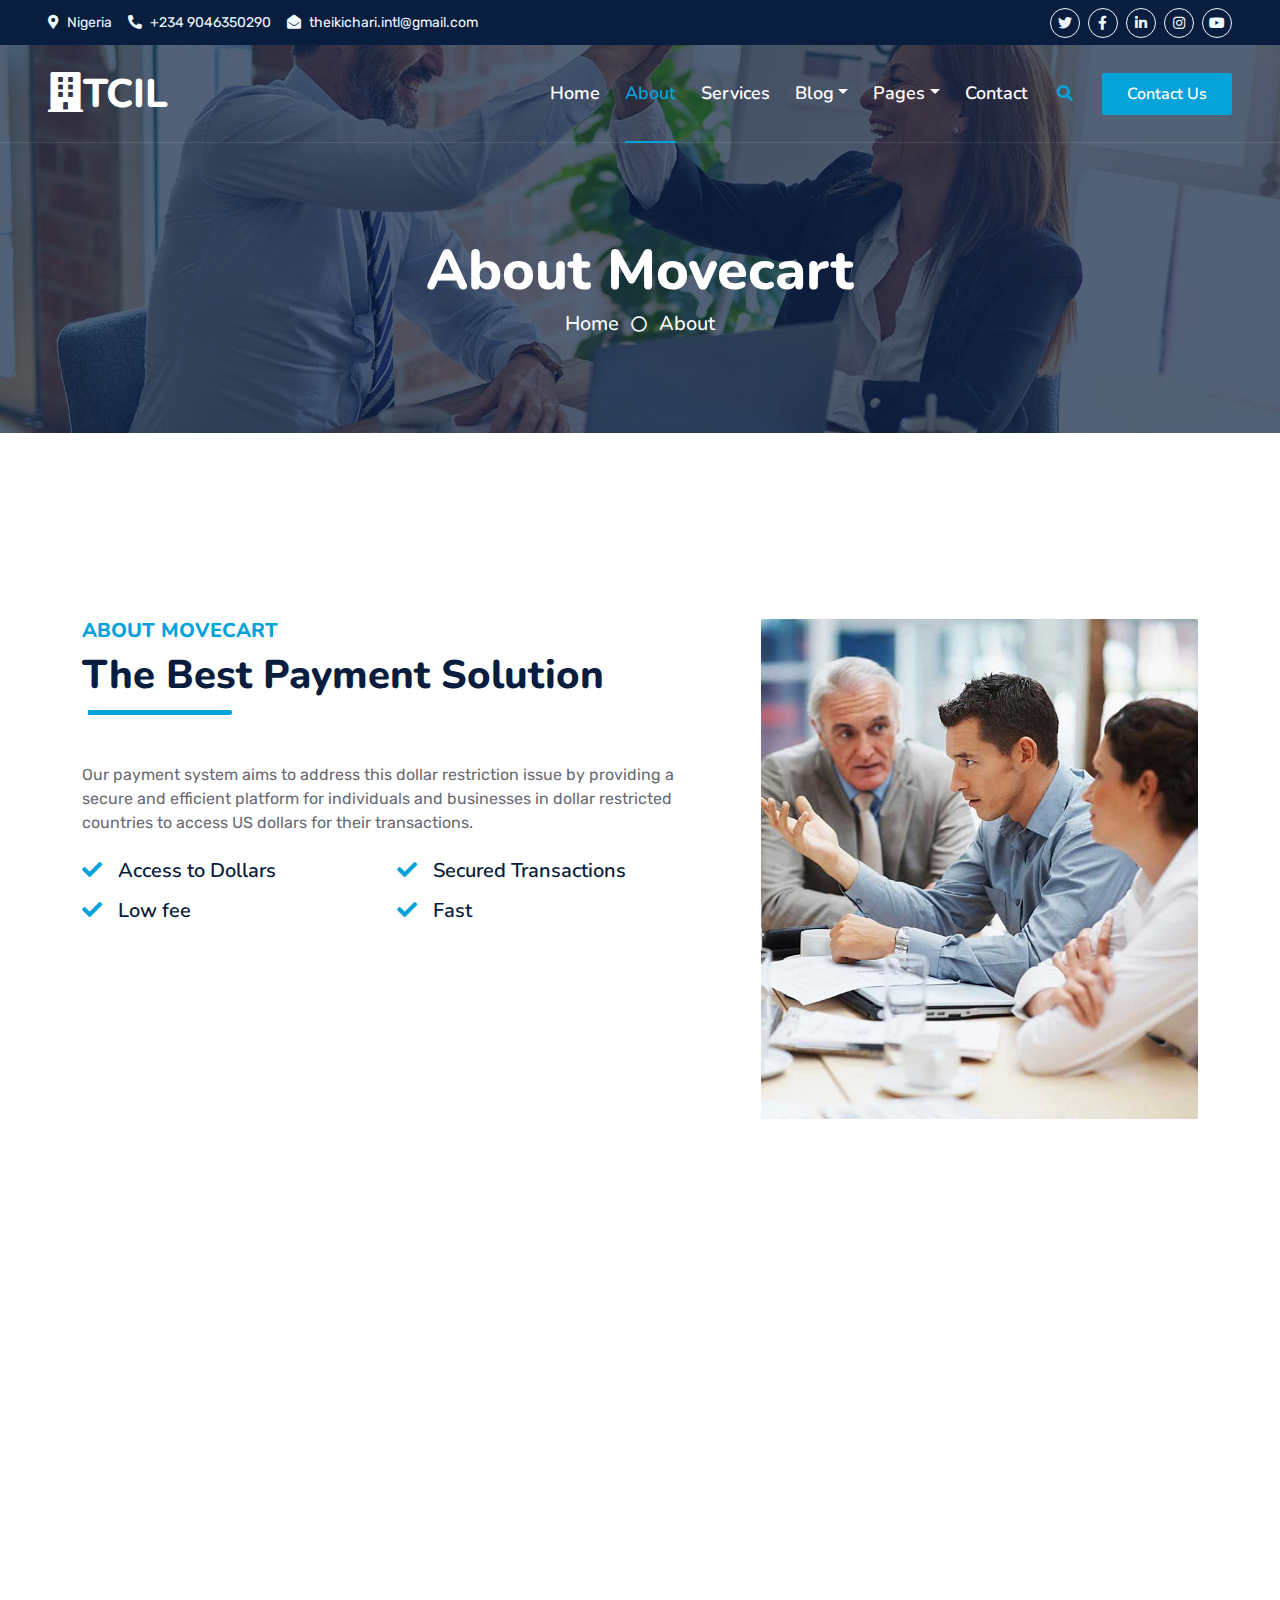
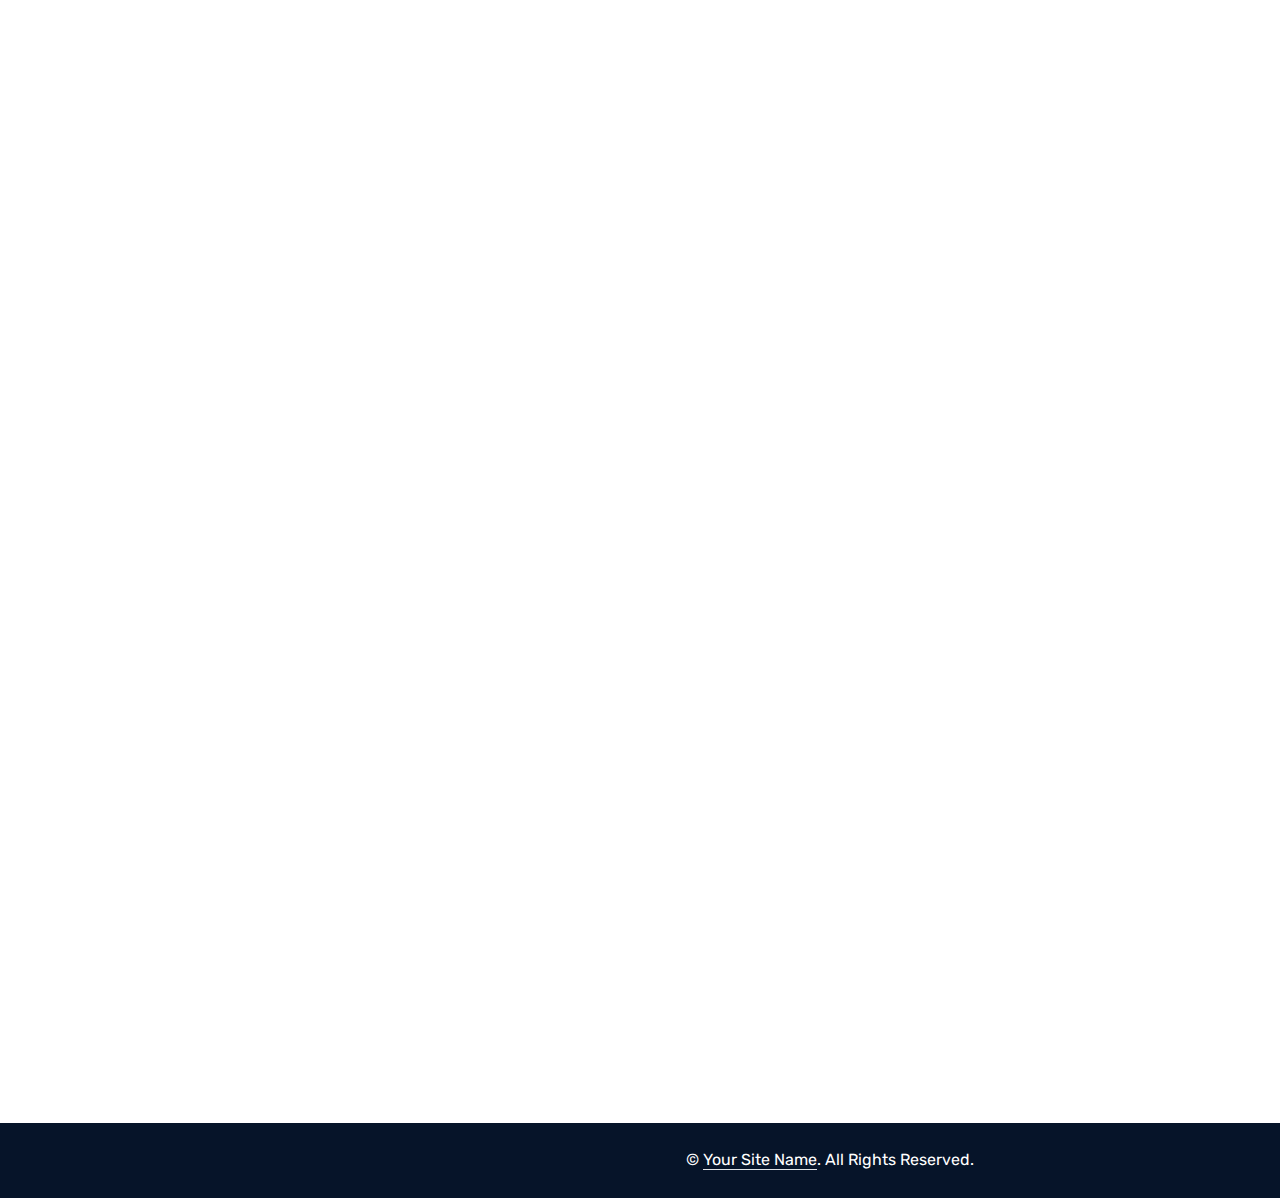
<file: about.html>
<!DOCTYPE html>
<html lang="en">

<head>
    <meta charset="utf-8">
    <title>Theikichari International LTD - About Us</title>
    <meta content="width=device-width, initial-scale=1.0" name="viewport">
    <meta content="AI Automations, Consultancy, AgroTech, EduTech, General Contracting, Software Development, Trainings, CCTV Security, Solar Installations" name="keywords">
    <meta content="Theikichari International LTD - Premier provider of AI solutions, agro tech, and contracting services" name="description">

    <!-- Favicon -->
    <link href="img/favicon.ico" rel="icon">

    <!-- Google Web Fonts -->
    <link rel="preconnect" href="https://fonts.googleapis.com">
    <link rel="preconnect" href="https://fonts.gstatic.com" crossorigin>
    <link href="https://fonts.googleapis.com/css2?family=Nunito:wght@400;600;700;800&family=Rubik:wght@400;500;600;700&display=swap" rel="stylesheet">

    <!-- Icon Font Stylesheet -->
    <link href="https://cdnjs.cloudflare.com/ajax/libs/font-awesome/5.10.0/css/all.min.css" rel="stylesheet">
    <link href="https://cdn.jsdelivr.net/npm/bootstrap-icons@1.4.1/font/bootstrap-icons.css" rel="stylesheet">

    <!-- Libraries Stylesheet -->
    <link href="lib/owlcarousel/assets/owl.carousel.min.css" rel="stylesheet">
    <link href="lib/animate/animate.min.css" rel="stylesheet">

    <!-- Customized Bootstrap Stylesheet -->
    <link href="css/bootstrap.min.css" rel="stylesheet">

    <!-- Template Stylesheet -->
    <link href="css/style.css" rel="stylesheet">
</head>

<body>
    <!-- Spinner Start -->
    <div id="spinner" class="show bg-white position-fixed translate-middle w-100 vh-100 top-50 start-50 d-flex align-items-center justify-content-center">
        <div class="spinner"></div>
    </div>
    <!-- Spinner End -->


    <!-- Topbar Start -->
    <div class="container-fluid bg-dark px-5 d-none d-lg-block">
        <div class="row gx-0">
            <div class="col-lg-8 text-center text-lg-start mb-2 mb-lg-0">
                <div class="d-inline-flex align-items-center" style="height: 45px;">
                    <small class="me-3 text-light"><i class="fa fa-map-marker-alt me-2"></i>Nigeria</small>
                    <small class="me-3 text-light"><i class="fa fa-phone-alt me-2"></i>+234 9046350290</small>
                    <small class="text-light"><i class="fa fa-envelope-open me-2"></i>theikichari.intl@gmail.com</small>
                </div>
            </div>
            <div class="col-lg-4 text-center text-lg-end">
                <div class="d-inline-flex align-items-center" style="height: 45px;">
                    <a class="btn btn-sm btn-outline-light btn-sm-square rounded-circle me-2" href=""><i class="fab fa-twitter fw-normal"></i></a>
                    <a class="btn btn-sm btn-outline-light btn-sm-square rounded-circle me-2" href=""><i class="fab fa-facebook-f fw-normal"></i></a>
                    <a class="btn btn-sm btn-outline-light btn-sm-square rounded-circle me-2" href=""><i class="fab fa-linkedin-in fw-normal"></i></a>
                    <a class="btn btn-sm btn-outline-light btn-sm-square rounded-circle me-2" href=""><i class="fab fa-instagram fw-normal"></i></a>
                    <a class="btn btn-sm btn-outline-light btn-sm-square rounded-circle" href=""><i class="fab fa-youtube fw-normal"></i></a>
                </div>
            </div>
        </div>
    </div>
    <!-- Topbar End -->


    <!-- Navbar Start -->
    <div class="container-fluid position-relative p-0">
        <nav class="navbar navbar-expand-lg navbar-dark px-5 py-3 py-lg-0">
            <a href="index.html" class="navbar-brand p-0">
                <h1 class="m-0"><i class="fa fa-building"></i>TCIL</h1>
            </a>
            <button class="navbar-toggler" type="button" data-bs-toggle="collapse" data-bs-target="#navbarCollapse">
                <span class="fa fa-bars"></span>
            </button>
            <div class="collapse navbar-collapse" id="navbarCollapse">
                <div class="navbar-nav ms-auto py-0">
                    <a href="index.html" class="nav-item nav-link">Home</a>
                    <a href="about.html" class="nav-item nav-link active">About</a>
                    <a href="service.html" class="nav-item nav-link">Services</a>
                    <div class="nav-item dropdown">
                        <a href="#" class="nav-link dropdown-toggle" data-bs-toggle="dropdown">Blog</a>
                        <div class="dropdown-menu m-0">
                            <a href="blog.html" class="dropdown-item">Blog Grid</a>
                            <a href="detail.html" class="dropdown-item">Blog Detail</a>
                        </div>
                    </div>
                    <div class="nav-item dropdown">
                        <a href="#" class="nav-link dropdown-toggle" data-bs-toggle="dropdown">Pages</a>
                        <div class="dropdown-menu m-0">
                            <a href="price.html" class="dropdown-item">Pricing Plan</a>
                            <a href="feature.html" class="dropdown-item">Our features</a>
                            <a href="team.html" class="dropdown-item">Team Members</a>
                            <a href="testimonial.html" class="dropdown-item">Testimonial</a>
                            <a href="quote.html" class="dropdown-item">Free Quote</a>
                        </div>
                    </div>
                    <a href="contact.html" class="nav-item nav-link">Contact</a>
                </div>
                <butaton type="button" class="btn text-primary ms-3" data-bs-toggle="modal" data-bs-target="#searchModal"><i class="fa fa-search"></i></butaton>
                <a href="contact.html" class="btn btn-primary py-2 px-4 ms-3">Contact Us</a>
            </div>
        </nav>

        <div class="container-fluid bg-primary py-5 bg-header" style="margin-bottom: 90px;">
            <div class="row py-5">
                <div class="col-12 pt-lg-5 mt-lg-5 text-center">
                    <h1 class="display-4 text-white animated zoomIn">About Movecart</h1>
                    <a href="" class="h5 text-white">Home</a>
                    <i class="far fa-circle text-white px-2"></i>
                    <a href="" class="h5 text-white">About</a>
                </div>
            </div>
        </div>
    </div>
    <!-- Navbar End -->


    <!-- Full Screen Search Start -->
    <div class="modal fade" id="searchModal" tabindex="-1">
        <div class="modal-dialog modal-fullscreen">
            <div class="modal-content" style="background: rgba(9, 30, 62, .7);">
                <div class="modal-header border-0">
                    <button type="button" class="btn bg-white btn-close" data-bs-dismiss="modal" aria-label="Close"></button>
                </div>
                <div class="modal-body d-flex align-items-center justify-content-center">
                    <div class="input-group" style="max-width: 600px;">
                        <input type="text" class="form-control bg-transparent border-primary p-3" placeholder="Type search keyword">
                        <button class="btn btn-primary px-4"><i class="bi bi-search"></i></button>
                    </div>
                </div>
            </div>
        </div>
    </div>
    <!-- Full Screen Search End -->


    <!-- About Start -->
    <div class="container-fluid py-5 wow fadeInUp" data-wow-delay="0.1s">
        <div class="container py-5">
            <div class="row g-5">
                <div class="col-lg-7">
                    <div class="section-title position-relative pb-3 mb-5">
                        <h5 class="fw-bold text-primary text-uppercase">About MOVEcart</h5>
                        <h1 class="mb-0">The Best Payment Solution</h1>
                    </div>
                    <p class="mb-4">Our payment system aims to address this dollar restriction issue by providing a secure and efficient platform for individuals and businesses in dollar restricted countries to access US dollars for their transactions.</p>
                    <div class="row g-0 mb-3">
                        <div class="col-sm-6 wow zoomIn" data-wow-delay="0.2s">
                            <h5 class="mb-3"><i class="fa fa-check text-primary me-3"></i>Access to Dollars</h5>
                            <h5 class="mb-3"><i class="fa fa-check text-primary me-3"></i>Low fee</h5>
                        </div>
                        <div class="col-sm-6 wow zoomIn" data-wow-delay="0.4s">
                            <h5 class="mb-3"><i class="fa fa-check text-primary me-3"></i>Secured Transactions</h5>
                            <h5 class="mb-3"><i class="fa fa-check text-primary me-3"></i>Fast</h5>
                        </div>
                    </div>
                   <!--  <div class="d-flex align-items-center mb-4 wow fadeIn" data-wow-delay="0.6s">
                        <div class="bg-primary d-flex align-items-center justify-content-center rounded" style="width: 60px; height: 60px;">
                            <i class="fa fa-phone-alt text-white"></i>
                        </div>
                        <div class="ps-4">
                            <h5 class="mb-2">Call to ask any question</h5>
                            <h4 class="text-primary mb-0">+012 345 6789</h4>
                        </div>
                    </div> -->
                    <!-- <a href="quote.html" class="btn btn-primary py-3 px-5 mt-3 wow zoomIn" data-wow-delay="0.9s">Request A Quote</a> -->
                </div>
                <div class="col-lg-5" style="min-height: 500px;">
                    <div class="position-relative h-100">
                        <img class="position-absolute w-100 h-100 rounded wow zoomIn" data-wow-delay="0.9s" src="img/about.jpg" style="object-fit: cover;">
                    </div>
                </div>
            </div>
        </div>
    </div>
    <!-- About End -->


    <!-- Team Start -->
    <div class="container-fluid py-5 wow fadeInUp" data-wow-delay="0.1s">
        <div class="container py-5">
            <div class="section-title text-center position-relative pb-3 mb-5 mx-auto" style="max-width: 600px;">
                <h5 class="fw-bold text-primary text-uppercase">Team Members</h5>
                <h1 class="mb-0">Professional Stuffs Ready to Help Your Business</h1>
            </div>
            <div class="row g-5">
                <div class="col-lg-4 wow slideInUp" data-wow-delay="0.3s">
                    <div class="team-item bg-light rounded overflow-hidden">
                        <div class="team-img position-relative overflow-hidden">
                            <img class="img-fluid w-100" src="img/team-1.jpg" alt="">
                            <div class="team-social">
                                <a class="btn btn-lg btn-primary btn-lg-square rounded" href=""><i class="fab fa-twitter fw-normal"></i></a>
                                <a class="btn btn-lg btn-primary btn-lg-square rounded" href=""><i class="fab fa-facebook-f fw-normal"></i></a>
                                <a class="btn btn-lg btn-primary btn-lg-square rounded" href=""><i class="fab fa-instagram fw-normal"></i></a>
                                <a class="btn btn-lg btn-primary btn-lg-square rounded" href=""><i class="fab fa-linkedin-in fw-normal"></i></a>
                            </div>
                        </div>
                        <div class="text-center py-4">
                            <h4 class="text-primary">Full Name</h4>
                            <p class="text-uppercase m-0">Designation</p>
                        </div>
                    </div>
                </div>
                <div class="col-lg-4 wow slideInUp" data-wow-delay="0.6s">
                    <div class="team-item bg-light rounded overflow-hidden">
                        <div class="team-img position-relative overflow-hidden">
                            <img class="img-fluid w-100" src="img/team-2.jpg" alt="">
                            <div class="team-social">
                                <a class="btn btn-lg btn-primary btn-lg-square rounded" href=""><i class="fab fa-twitter fw-normal"></i></a>
                                <a class="btn btn-lg btn-primary btn-lg-square rounded" href=""><i class="fab fa-facebook-f fw-normal"></i></a>
                                <a class="btn btn-lg btn-primary btn-lg-square rounded" href=""><i class="fab fa-instagram fw-normal"></i></a>
                                <a class="btn btn-lg btn-primary btn-lg-square rounded" href=""><i class="fab fa-linkedin-in fw-normal"></i></a>
                            </div>
                        </div>
                        <div class="text-center py-4">
                            <h4 class="text-primary">Full Name</h4>
                            <p class="text-uppercase m-0">Designation</p>
                        </div>
                    </div>
                </div>
                <div class="col-lg-4 wow slideInUp" data-wow-delay="0.9s">
                    <div class="team-item bg-light rounded overflow-hidden">
                        <div class="team-img position-relative overflow-hidden">
                            <img class="img-fluid w-100" src="img/team-3.jpg" alt="">
                            <div class="team-social">
                                <a class="btn btn-lg btn-primary btn-lg-square rounded" href=""><i class="fab fa-twitter fw-normal"></i></a>
                                <a class="btn btn-lg btn-primary btn-lg-square rounded" href=""><i class="fab fa-facebook-f fw-normal"></i></a>
                                <a class="btn btn-lg btn-primary btn-lg-square rounded" href=""><i class="fab fa-instagram fw-normal"></i></a>
                                <a class="btn btn-lg btn-primary btn-lg-square rounded" href=""><i class="fab fa-linkedin-in fw-normal"></i></a>
                            </div>
                        </div>
                        <div class="text-center py-4">
                            <h4 class="text-primary">Full Name</h4>
                            <p class="text-uppercase m-0">Designation</p>
                        </div>
                    </div>
                </div>
            </div>
        </div>
    </div>
    <!-- Team End -->


    <!-- Vendor Start -->
    <div class="container-fluid py-5 wow fadeInUp" data-wow-delay="0.1s">
        <div class="container py-5 mb-5">
            <div class="bg-white">
                <div class="owl-carousel vendor-carousel">
                    <img src="img/vendor-1.jpg" alt="">
                    <img src="img/vendor-2.jpg" alt="">
                    <img src="img/vendor-3.jpg" alt="">
                    <img src="img/vendor-4.jpg" alt="">
                    <img src="img/vendor-5.jpg" alt="">
                    <img src="img/vendor-6.jpg" alt="">
                    <img src="img/vendor-7.jpg" alt="">
                    <img src="img/vendor-8.jpg" alt="">
                    <img src="img/vendor-9.jpg" alt="">
                </div>
            </div>
        </div>
    </div>
    <!-- Vendor End -->
    

    <!-- Footer Start -->
    <div class="container-fluid bg-dark text-light mt-5 wow fadeInUp" data-wow-delay="0.1s">
        <div class="container">
            <div class="row gx-5">
                <div class="col-lg-4 col-md-6 footer-about">
                    <div class="d-flex flex-column align-items-center justify-content-center text-center h-100 bg-primary p-4">
                        <a href="index.html" class="navbar-brand">
                            <h1 class="m-0 text-white"><i class="fa fa-user-tie me-2"></i>Startup</h1>
                        </a>
                        <p class="mt-3 mb-4">Lorem diam sit erat dolor elitr et, diam lorem justo amet clita stet eos sit. Elitr dolor duo lorem, elitr clita ipsum sea. Diam amet erat lorem stet eos. Diam amet et kasd eos duo.</p>
                        <form action="">
                            <div class="input-group">
                                <input type="text" class="form-control border-white p-3" placeholder="Your Email">
                                <button class="btn btn-dark">Sign Up</button>
                            </div>
                        </form>
                    </div>
                </div>
                <div class="col-lg-8 col-md-6">
                    <div class="row gx-5">
                        <div class="col-lg-4 col-md-12 pt-5 mb-5">
                            <div class="section-title section-title-sm position-relative pb-3 mb-4">
                                <h3 class="text-light mb-0">Get In Touch</h3>
                            </div>
                            <div class="d-flex mb-2">
                                <i class="bi bi-geo-alt text-primary me-2"></i>
                                <p class="mb-0">123 Street, New York, USA</p>
                            </div>
                            <div class="d-flex mb-2">
                                <i class="bi bi-envelope-open text-primary me-2"></i>
                                <p class="mb-0">info@example.com</p>
                            </div>
                            <div class="d-flex mb-2">
                                <i class="bi bi-telephone text-primary me-2"></i>
                                <p class="mb-0">+012 345 67890</p>
                            </div>
                            <div class="d-flex mt-4">
                                <a class="btn btn-primary btn-square me-2" href="#"><i class="fab fa-twitter fw-normal"></i></a>
                                <a class="btn btn-primary btn-square me-2" href="#"><i class="fab fa-facebook-f fw-normal"></i></a>
                                <a class="btn btn-primary btn-square me-2" href="#"><i class="fab fa-linkedin-in fw-normal"></i></a>
                                <a class="btn btn-primary btn-square" href="#"><i class="fab fa-instagram fw-normal"></i></a>
                            </div>
                        </div>
                        <div class="col-lg-4 col-md-12 pt-0 pt-lg-5 mb-5">
                            <div class="section-title section-title-sm position-relative pb-3 mb-4">
                                <h3 class="text-light mb-0">Quick Links</h3>
                            </div>
                            <div class="link-animated d-flex flex-column justify-content-start">
                                <a class="text-light mb-2" href="#"><i class="bi bi-arrow-right text-primary me-2"></i>Home</a>
                                <a class="text-light mb-2" href="#"><i class="bi bi-arrow-right text-primary me-2"></i>About Us</a>
                                <a class="text-light mb-2" href="#"><i class="bi bi-arrow-right text-primary me-2"></i>Our Services</a>
                                <a class="text-light mb-2" href="#"><i class="bi bi-arrow-right text-primary me-2"></i>Meet The Team</a>
                                <a class="text-light mb-2" href="#"><i class="bi bi-arrow-right text-primary me-2"></i>Latest Blog</a>
                                <a class="text-light" href="#"><i class="bi bi-arrow-right text-primary me-2"></i>Contact Us</a>
                            </div>
                        </div>
                        <div class="col-lg-4 col-md-12 pt-0 pt-lg-5 mb-5">
                            <div class="section-title section-title-sm position-relative pb-3 mb-4">
                                <h3 class="text-light mb-0">Popular Links</h3>
                            </div>
                            <div class="link-animated d-flex flex-column justify-content-start">
                                <a class="text-light mb-2" href="#"><i class="bi bi-arrow-right text-primary me-2"></i>Home</a>
                                <a class="text-light mb-2" href="#"><i class="bi bi-arrow-right text-primary me-2"></i>About Us</a>
                                <a class="text-light mb-2" href="#"><i class="bi bi-arrow-right text-primary me-2"></i>Our Services</a>
                                <a class="text-light mb-2" href="#"><i class="bi bi-arrow-right text-primary me-2"></i>Meet The Team</a>
                                <a class="text-light mb-2" href="#"><i class="bi bi-arrow-right text-primary me-2"></i>Latest Blog</a>
                                <a class="text-light" href="#"><i class="bi bi-arrow-right text-primary me-2"></i>Contact Us</a>
                            </div>
                        </div>
                    </div>
                </div>
            </div>
        </div>
    </div>
    <div class="container-fluid text-white" style="background: #061429;">
        <div class="container text-center">
            <div class="row justify-content-end">
                <div class="col-lg-8 col-md-6">
                    <div class="d-flex align-items-center justify-content-center" style="height: 75px;">
                        <p class="mb-0">&copy; <a class="text-white border-bottom" href="#">Your Site Name</a>. All Rights Reserved. 
						
						</p>
                    </div>
                </div>
            </div>
        </div>
    </div>
    <!-- Footer End -->


    <!-- Back to Top -->
    <a href="#" class="btn btn-lg btn-primary btn-lg-square rounded back-to-top"><i class="bi bi-arrow-up"></i></a>


    <!-- JavaScript Libraries -->
    <script src="https://code.jquery.com/jquery-3.4.1.min.js"></script>
    <script src="https://cdn.jsdelivr.net/npm/bootstrap@5.0.0/dist/js/bootstrap.bundle.min.js"></script>
    <script src="lib/wow/wow.min.js"></script>
    <script src="lib/easing/easing.min.js"></script>
    <script src="lib/waypoints/waypoints.min.js"></script>
    <script src="lib/counterup/counterup.min.js"></script>
    <script src="lib/owlcarousel/owl.carousel.min.js"></script>

    <!-- Template Javascript -->
    <script src="js/main.js"></script>
</body>

</html>
</file>
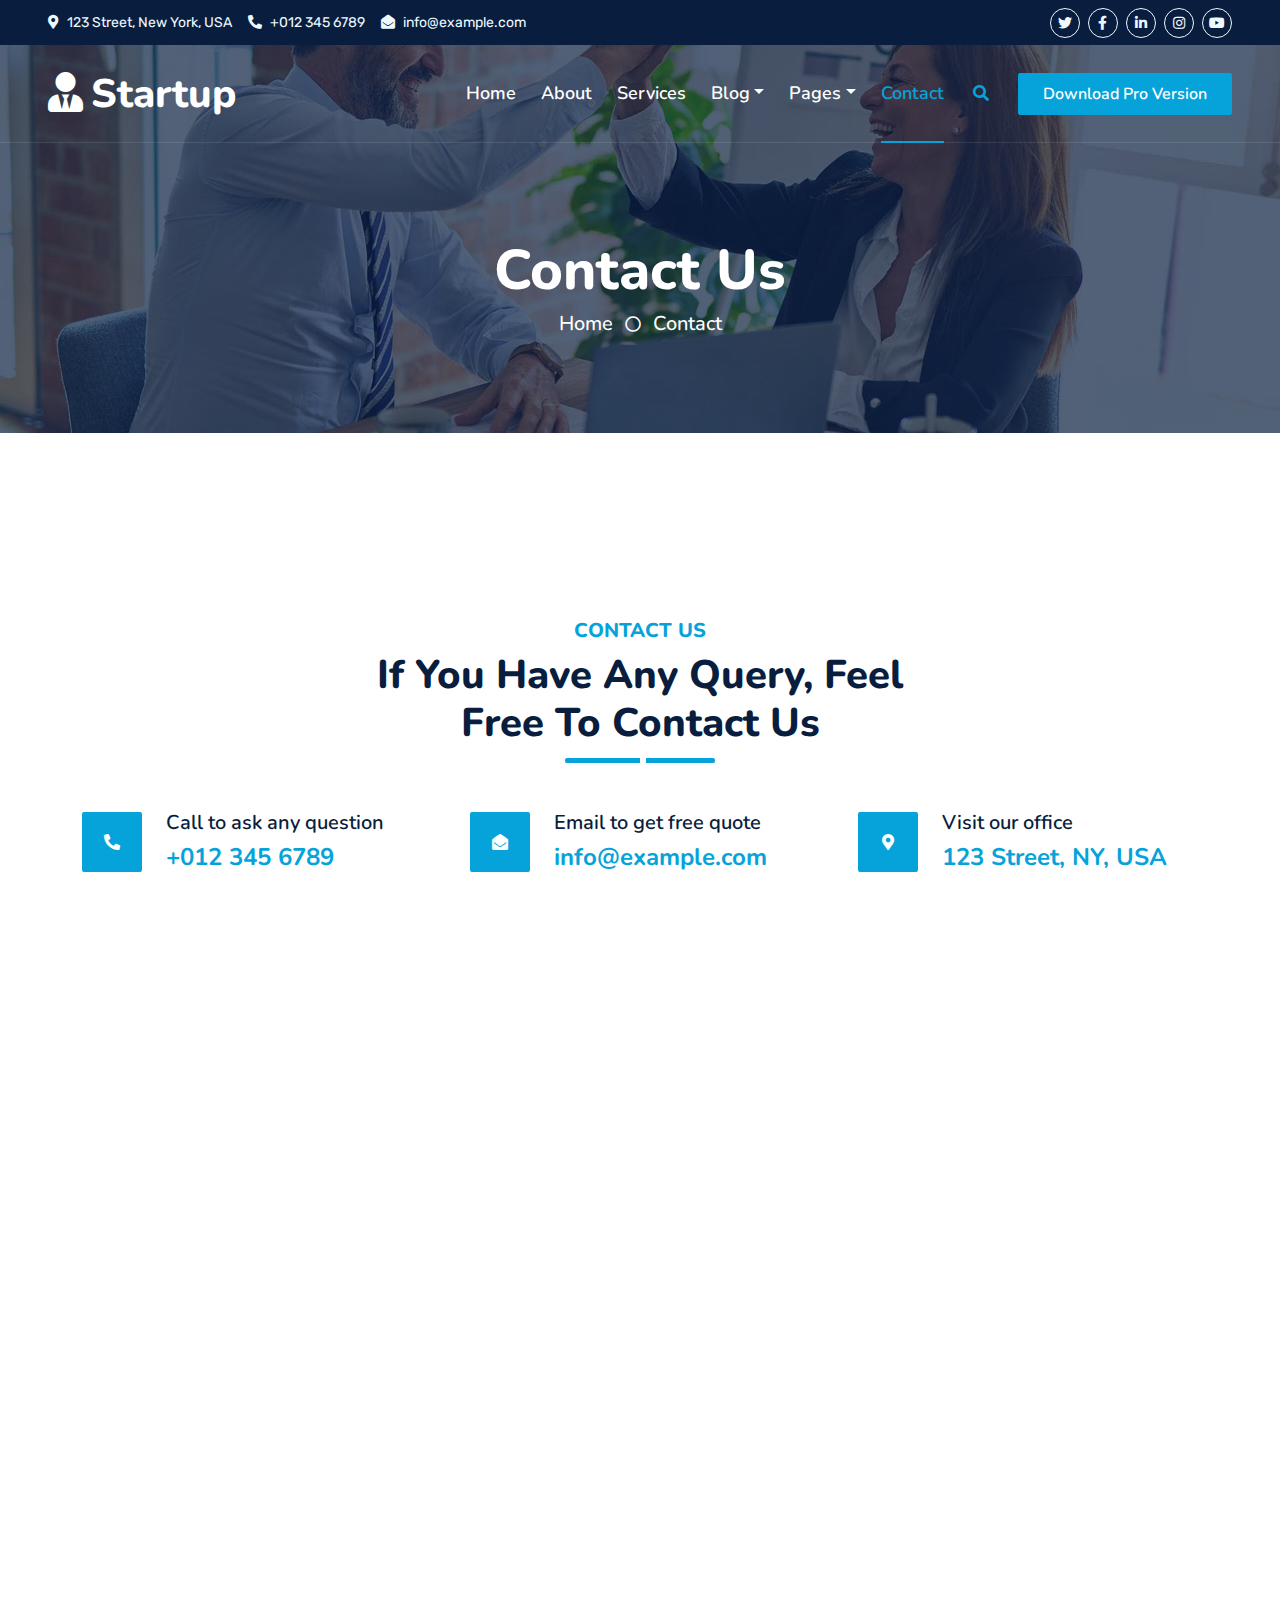
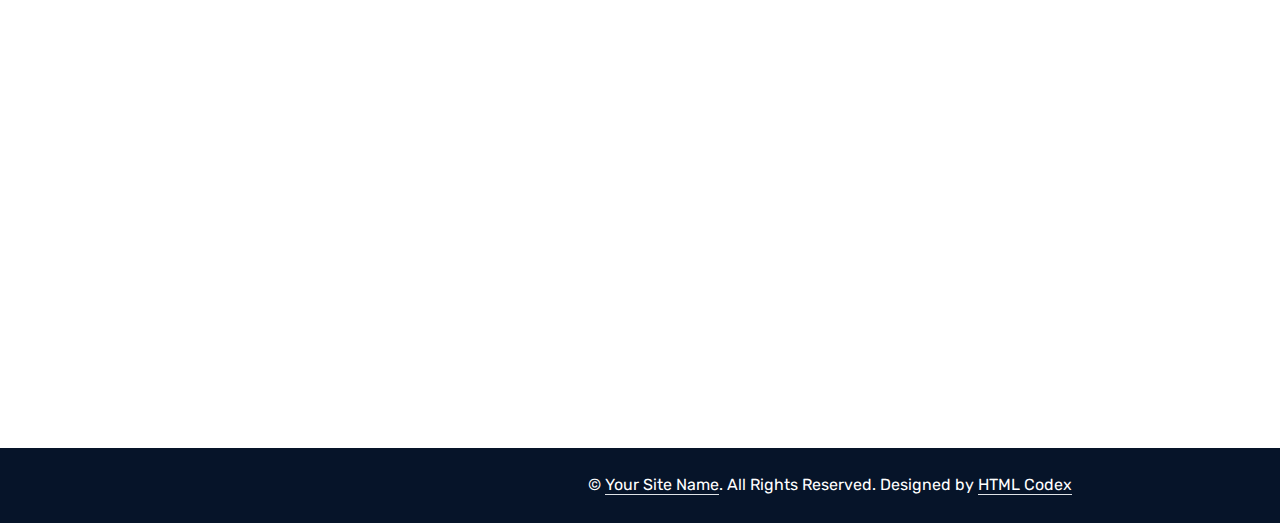
<file: contact.html>
<!DOCTYPE html>
<html lang="en">

<head>
    <meta charset="utf-8">
    <title>Startup - Startup Website Template</title>
    <meta content="width=device-width, initial-scale=1.0" name="viewport">
    <meta content="Free HTML Templates" name="keywords">
    <meta content="Free HTML Templates" name="description">

    <!-- Favicon -->
    <link href="img/favicon.ico" rel="icon">

    <!-- Google Web Fonts -->
    <link rel="preconnect" href="https://fonts.googleapis.com">
    <link rel="preconnect" href="https://fonts.gstatic.com" crossorigin>
    <link href="https://fonts.googleapis.com/css2?family=Nunito:wght@400;600;700;800&family=Rubik:wght@400;500;600;700&display=swap" rel="stylesheet">

    <!-- Icon Font Stylesheet -->
    <link href="https://cdnjs.cloudflare.com/ajax/libs/font-awesome/5.10.0/css/all.min.css" rel="stylesheet">
    <link href="https://cdn.jsdelivr.net/npm/bootstrap-icons@1.4.1/font/bootstrap-icons.css" rel="stylesheet">

    <!-- Libraries Stylesheet -->
    <link href="lib/owlcarousel/assets/owl.carousel.min.css" rel="stylesheet">
    <link href="lib/animate/animate.min.css" rel="stylesheet">

    <!-- Customized Bootstrap Stylesheet -->
    <link href="css/bootstrap.min.css" rel="stylesheet">

    <!-- Template Stylesheet -->
    <link href="css/style.css" rel="stylesheet">
</head>

<body>
    <!-- Spinner Start -->
    <div id="spinner" class="show bg-white position-fixed translate-middle w-100 vh-100 top-50 start-50 d-flex align-items-center justify-content-center">
        <div class="spinner"></div>
    </div>
    <!-- Spinner End -->


    <!-- Topbar Start -->
    <div class="container-fluid bg-dark px-5 d-none d-lg-block">
        <div class="row gx-0">
            <div class="col-lg-8 text-center text-lg-start mb-2 mb-lg-0">
                <div class="d-inline-flex align-items-center" style="height: 45px;">
                    <small class="me-3 text-light"><i class="fa fa-map-marker-alt me-2"></i>123 Street, New York, USA</small>
                    <small class="me-3 text-light"><i class="fa fa-phone-alt me-2"></i>+012 345 6789</small>
                    <small class="text-light"><i class="fa fa-envelope-open me-2"></i>info@example.com</small>
                </div>
            </div>
            <div class="col-lg-4 text-center text-lg-end">
                <div class="d-inline-flex align-items-center" style="height: 45px;">
                    <a class="btn btn-sm btn-outline-light btn-sm-square rounded-circle me-2" href=""><i class="fab fa-twitter fw-normal"></i></a>
                    <a class="btn btn-sm btn-outline-light btn-sm-square rounded-circle me-2" href=""><i class="fab fa-facebook-f fw-normal"></i></a>
                    <a class="btn btn-sm btn-outline-light btn-sm-square rounded-circle me-2" href=""><i class="fab fa-linkedin-in fw-normal"></i></a>
                    <a class="btn btn-sm btn-outline-light btn-sm-square rounded-circle me-2" href=""><i class="fab fa-instagram fw-normal"></i></a>
                    <a class="btn btn-sm btn-outline-light btn-sm-square rounded-circle" href=""><i class="fab fa-youtube fw-normal"></i></a>
                </div>
            </div>
        </div>
    </div>
    <!-- Topbar End -->


    <!-- Navbar Start -->
    <div class="container-fluid position-relative p-0">
        <nav class="navbar navbar-expand-lg navbar-dark px-5 py-3 py-lg-0">
            <a href="index.html" class="navbar-brand p-0">
                <h1 class="m-0"><i class="fa fa-user-tie me-2"></i>Startup</h1>
            </a>
            <button class="navbar-toggler" type="button" data-bs-toggle="collapse" data-bs-target="#navbarCollapse">
                <span class="fa fa-bars"></span>
            </button>
            <div class="collapse navbar-collapse" id="navbarCollapse">
                <div class="navbar-nav ms-auto py-0">
                    <a href="index.html" class="nav-item nav-link">Home</a>
                    <a href="about.html" class="nav-item nav-link">About</a>
                    <a href="service.html" class="nav-item nav-link">Services</a>
                    <div class="nav-item dropdown">
                        <a href="#" class="nav-link dropdown-toggle" data-bs-toggle="dropdown">Blog</a>
                        <div class="dropdown-menu m-0">
                            <a href="blog.html" class="dropdown-item">Blog Grid</a>
                            <a href="detail.html" class="dropdown-item">Blog Detail</a>
                        </div>
                    </div>
                    <div class="nav-item dropdown">
                        <a href="#" class="nav-link dropdown-toggle" data-bs-toggle="dropdown">Pages</a>
                        <div class="dropdown-menu m-0">
                            <a href="price.html" class="dropdown-item">Pricing Plan</a>
                            <a href="feature.html" class="dropdown-item">Our features</a>
                            <a href="team.html" class="dropdown-item">Team Members</a>
                            <a href="testimonial.html" class="dropdown-item">Testimonial</a>
                            <a href="quote.html" class="dropdown-item">Free Quote</a>
                        </div>
                    </div>
                    <a href="contact.html" class="nav-item nav-link active">Contact</a>
                </div>
                <butaton type="button" class="btn text-primary ms-3" data-bs-toggle="modal" data-bs-target="#searchModal"><i class="fa fa-search"></i></butaton>
                <a href="https://htmlcodex.com/startup-company-website-template" class="btn btn-primary py-2 px-4 ms-3">Download Pro Version</a>
            </div>
        </nav>

        <div class="container-fluid bg-primary py-5 bg-header" style="margin-bottom: 90px;">
            <div class="row py-5">
                <div class="col-12 pt-lg-5 mt-lg-5 text-center">
                    <h1 class="display-4 text-white animated zoomIn">Contact Us</h1>
                    <a href="" class="h5 text-white">Home</a>
                    <i class="far fa-circle text-white px-2"></i>
                    <a href="" class="h5 text-white">Contact</a>
                </div>
            </div>
        </div>
    </div>
    <!-- Navbar End -->


    <!-- Full Screen Search Start -->
    <div class="modal fade" id="searchModal" tabindex="-1">
        <div class="modal-dialog modal-fullscreen">
            <div class="modal-content" style="background: rgba(9, 30, 62, .7);">
                <div class="modal-header border-0">
                    <button type="button" class="btn bg-white btn-close" data-bs-dismiss="modal" aria-label="Close"></button>
                </div>
                <div class="modal-body d-flex align-items-center justify-content-center">
                    <div class="input-group" style="max-width: 600px;">
                        <input type="text" class="form-control bg-transparent border-primary p-3" placeholder="Type search keyword">
                        <button class="btn btn-primary px-4"><i class="bi bi-search"></i></button>
                    </div>
                </div>
            </div>
        </div>
    </div>
    <!-- Full Screen Search End -->


    <!-- Contact Start -->
    <div class="container-fluid py-5 wow fadeInUp" data-wow-delay="0.1s">
        <div class="container py-5">
            <div class="section-title text-center position-relative pb-3 mb-5 mx-auto" style="max-width: 600px;">
                <h5 class="fw-bold text-primary text-uppercase">Contact Us</h5>
                <h1 class="mb-0">If You Have Any Query, Feel Free To Contact Us</h1>
            </div>
            <div class="row g-5 mb-5">
                <div class="col-lg-4">
                    <div class="d-flex align-items-center wow fadeIn" data-wow-delay="0.1s">
                        <div class="bg-primary d-flex align-items-center justify-content-center rounded" style="width: 60px; height: 60px;">
                            <i class="fa fa-phone-alt text-white"></i>
                        </div>
                        <div class="ps-4">
                            <h5 class="mb-2">Call to ask any question</h5>
                            <h4 class="text-primary mb-0">+012 345 6789</h4>
                        </div>
                    </div>
                </div>
                <div class="col-lg-4">
                    <div class="d-flex align-items-center wow fadeIn" data-wow-delay="0.4s">
                        <div class="bg-primary d-flex align-items-center justify-content-center rounded" style="width: 60px; height: 60px;">
                            <i class="fa fa-envelope-open text-white"></i>
                        </div>
                        <div class="ps-4">
                            <h5 class="mb-2">Email to get free quote</h5>
                            <h4 class="text-primary mb-0">info@example.com</h4>
                        </div>
                    </div>
                </div>
                <div class="col-lg-4">
                    <div class="d-flex align-items-center wow fadeIn" data-wow-delay="0.8s">
                        <div class="bg-primary d-flex align-items-center justify-content-center rounded" style="width: 60px; height: 60px;">
                            <i class="fa fa-map-marker-alt text-white"></i>
                        </div>
                        <div class="ps-4">
                            <h5 class="mb-2">Visit our office</h5>
                            <h4 class="text-primary mb-0">123 Street, NY, USA</h4>
                        </div>
                    </div>
                </div>
            </div>
            <div class="row g-5">
                <div class="col-lg-6 wow slideInUp" data-wow-delay="0.3s">
                    <form>
                        <div class="row g-3">
                            <div class="col-md-6">
                                <input type="text" class="form-control border-0 bg-light px-4" placeholder="Your Name" style="height: 55px;">
                            </div>
                            <div class="col-md-6">
                                <input type="email" class="form-control border-0 bg-light px-4" placeholder="Your Email" style="height: 55px;">
                            </div>
                            <div class="col-12">
                                <input type="text" class="form-control border-0 bg-light px-4" placeholder="Subject" style="height: 55px;">
                            </div>
                            <div class="col-12">
                                <textarea class="form-control border-0 bg-light px-4 py-3" rows="4" placeholder="Message"></textarea>
                            </div>
                            <div class="col-12">
                                <button class="btn btn-primary w-100 py-3" type="submit">Send Message</button>
                            </div>
                        </div>
                    </form>
                </div>
                <div class="col-lg-6 wow slideInUp" data-wow-delay="0.6s">
                    <iframe class="position-relative rounded w-100 h-100"
                        src="https://www.google.com/maps/embed?pb=!1m18!1m12!1m3!1d3001156.4288297426!2d-78.01371936852176!3d42.72876761954724!2m3!1f0!2f0!3f0!3m2!1i1024!2i768!4f13.1!3m3!1m2!1s0x4ccc4bf0f123a5a9%3A0xddcfc6c1de189567!2sNew%20York%2C%20USA!5e0!3m2!1sen!2sbd!4v1603794290143!5m2!1sen!2sbd"
                        frameborder="0" style="min-height: 350px; border:0;" allowfullscreen="" aria-hidden="false"
                        tabindex="0"></iframe>
                </div>
            </div>
        </div>
    </div>
    <!-- Contact End -->


    <!-- Vendor Start -->
    <div class="container-fluid py-5 wow fadeInUp" data-wow-delay="0.1s">
        <div class="container py-5 mb-5">
            <div class="bg-white">
                <div class="owl-carousel vendor-carousel">
                    <img src="img/vendor-1.jpg" alt="">
                    <img src="img/vendor-2.jpg" alt="">
                    <img src="img/vendor-3.jpg" alt="">
                    <img src="img/vendor-4.jpg" alt="">
                    <img src="img/vendor-5.jpg" alt="">
                    <img src="img/vendor-6.jpg" alt="">
                    <img src="img/vendor-7.jpg" alt="">
                    <img src="img/vendor-8.jpg" alt="">
                    <img src="img/vendor-9.jpg" alt="">
                </div>
            </div>
        </div>
    </div>
    <!-- Vendor End -->
    

    <!-- Footer Start -->
    <div class="container-fluid bg-dark text-light mt-5 wow fadeInUp" data-wow-delay="0.1s">
        <div class="container">
            <div class="row gx-5">
                <div class="col-lg-4 col-md-6 footer-about">
                    <div class="d-flex flex-column align-items-center justify-content-center text-center h-100 bg-primary p-4">
                        <a href="index.html" class="navbar-brand">
                            <h1 class="m-0 text-white"><i class="fa fa-user-tie me-2"></i>Startup</h1>
                        </a>
                        <p class="mt-3 mb-4">Lorem diam sit erat dolor elitr et, diam lorem justo amet clita stet eos sit. Elitr dolor duo lorem, elitr clita ipsum sea. Diam amet erat lorem stet eos. Diam amet et kasd eos duo.</p>
                        <form action="">
                            <div class="input-group">
                                <input type="text" class="form-control border-white p-3" placeholder="Your Email">
                                <button class="btn btn-dark">Sign Up</button>
                            </div>
                        </form>
                    </div>
                </div>
                <div class="col-lg-8 col-md-6">
                    <div class="row gx-5">
                        <div class="col-lg-4 col-md-12 pt-5 mb-5">
                            <div class="section-title section-title-sm position-relative pb-3 mb-4">
                                <h3 class="text-light mb-0">Get In Touch</h3>
                            </div>
                            <div class="d-flex mb-2">
                                <i class="bi bi-geo-alt text-primary me-2"></i>
                                <p class="mb-0">123 Street, New York, USA</p>
                            </div>
                            <div class="d-flex mb-2">
                                <i class="bi bi-envelope-open text-primary me-2"></i>
                                <p class="mb-0">info@example.com</p>
                            </div>
                            <div class="d-flex mb-2">
                                <i class="bi bi-telephone text-primary me-2"></i>
                                <p class="mb-0">+012 345 67890</p>
                            </div>
                            <div class="d-flex mt-4">
                                <a class="btn btn-primary btn-square me-2" href="#"><i class="fab fa-twitter fw-normal"></i></a>
                                <a class="btn btn-primary btn-square me-2" href="#"><i class="fab fa-facebook-f fw-normal"></i></a>
                                <a class="btn btn-primary btn-square me-2" href="#"><i class="fab fa-linkedin-in fw-normal"></i></a>
                                <a class="btn btn-primary btn-square" href="#"><i class="fab fa-instagram fw-normal"></i></a>
                            </div>
                        </div>
                        <div class="col-lg-4 col-md-12 pt-0 pt-lg-5 mb-5">
                            <div class="section-title section-title-sm position-relative pb-3 mb-4">
                                <h3 class="text-light mb-0">Quick Links</h3>
                            </div>
                            <div class="link-animated d-flex flex-column justify-content-start">
                                <a class="text-light mb-2" href="#"><i class="bi bi-arrow-right text-primary me-2"></i>Home</a>
                                <a class="text-light mb-2" href="#"><i class="bi bi-arrow-right text-primary me-2"></i>About Us</a>
                                <a class="text-light mb-2" href="#"><i class="bi bi-arrow-right text-primary me-2"></i>Our Services</a>
                                <a class="text-light mb-2" href="#"><i class="bi bi-arrow-right text-primary me-2"></i>Meet The Team</a>
                                <a class="text-light mb-2" href="#"><i class="bi bi-arrow-right text-primary me-2"></i>Latest Blog</a>
                                <a class="text-light" href="#"><i class="bi bi-arrow-right text-primary me-2"></i>Contact Us</a>
                            </div>
                        </div>
                        <div class="col-lg-4 col-md-12 pt-0 pt-lg-5 mb-5">
                            <div class="section-title section-title-sm position-relative pb-3 mb-4">
                                <h3 class="text-light mb-0">Popular Links</h3>
                            </div>
                            <div class="link-animated d-flex flex-column justify-content-start">
                                <a class="text-light mb-2" href="#"><i class="bi bi-arrow-right text-primary me-2"></i>Home</a>
                                <a class="text-light mb-2" href="#"><i class="bi bi-arrow-right text-primary me-2"></i>About Us</a>
                                <a class="text-light mb-2" href="#"><i class="bi bi-arrow-right text-primary me-2"></i>Our Services</a>
                                <a class="text-light mb-2" href="#"><i class="bi bi-arrow-right text-primary me-2"></i>Meet The Team</a>
                                <a class="text-light mb-2" href="#"><i class="bi bi-arrow-right text-primary me-2"></i>Latest Blog</a>
                                <a class="text-light" href="#"><i class="bi bi-arrow-right text-primary me-2"></i>Contact Us</a>
                            </div>
                        </div>
                    </div>
                </div>
            </div>
        </div>
    </div>
    <div class="container-fluid text-white" style="background: #061429;">
        <div class="container text-center">
            <div class="row justify-content-end">
                <div class="col-lg-8 col-md-6">
                    <div class="d-flex align-items-center justify-content-center" style="height: 75px;">
                        <p class="mb-0">&copy; <a class="text-white border-bottom" href="#">Your Site Name</a>. All Rights Reserved. 
						
						<!--/*** This template is free as long as you keep the footer author’s credit link/attribution link/backlink. If you'd like to use the template without the footer author’s credit link/attribution link/backlink, you can purchase the Credit Removal License from "https://htmlcodex.com/credit-removal". Thank you for your support. ***/-->
						Designed by <a class="text-white border-bottom" href="https://htmlcodex.com">HTML Codex</a></p>
                    </div>
                </div>
            </div>
        </div>
    </div>
    <!-- Footer End -->


    <!-- Back to Top -->
    <a href="#" class="btn btn-lg btn-primary btn-lg-square rounded back-to-top"><i class="bi bi-arrow-up"></i></a>


    <!-- JavaScript Libraries -->
    <script src="https://code.jquery.com/jquery-3.4.1.min.js"></script>
    <script src="https://cdn.jsdelivr.net/npm/bootstrap@5.0.0/dist/js/bootstrap.bundle.min.js"></script>
    <script src="lib/wow/wow.min.js"></script>
    <script src="lib/easing/easing.min.js"></script>
    <script src="lib/waypoints/waypoints.min.js"></script>
    <script src="lib/counterup/counterup.min.js"></script>
    <script src="lib/owlcarousel/owl.carousel.min.js"></script>

    <!-- Template Javascript -->
    <script src="js/main.js"></script>
</body>

</html>
</file>
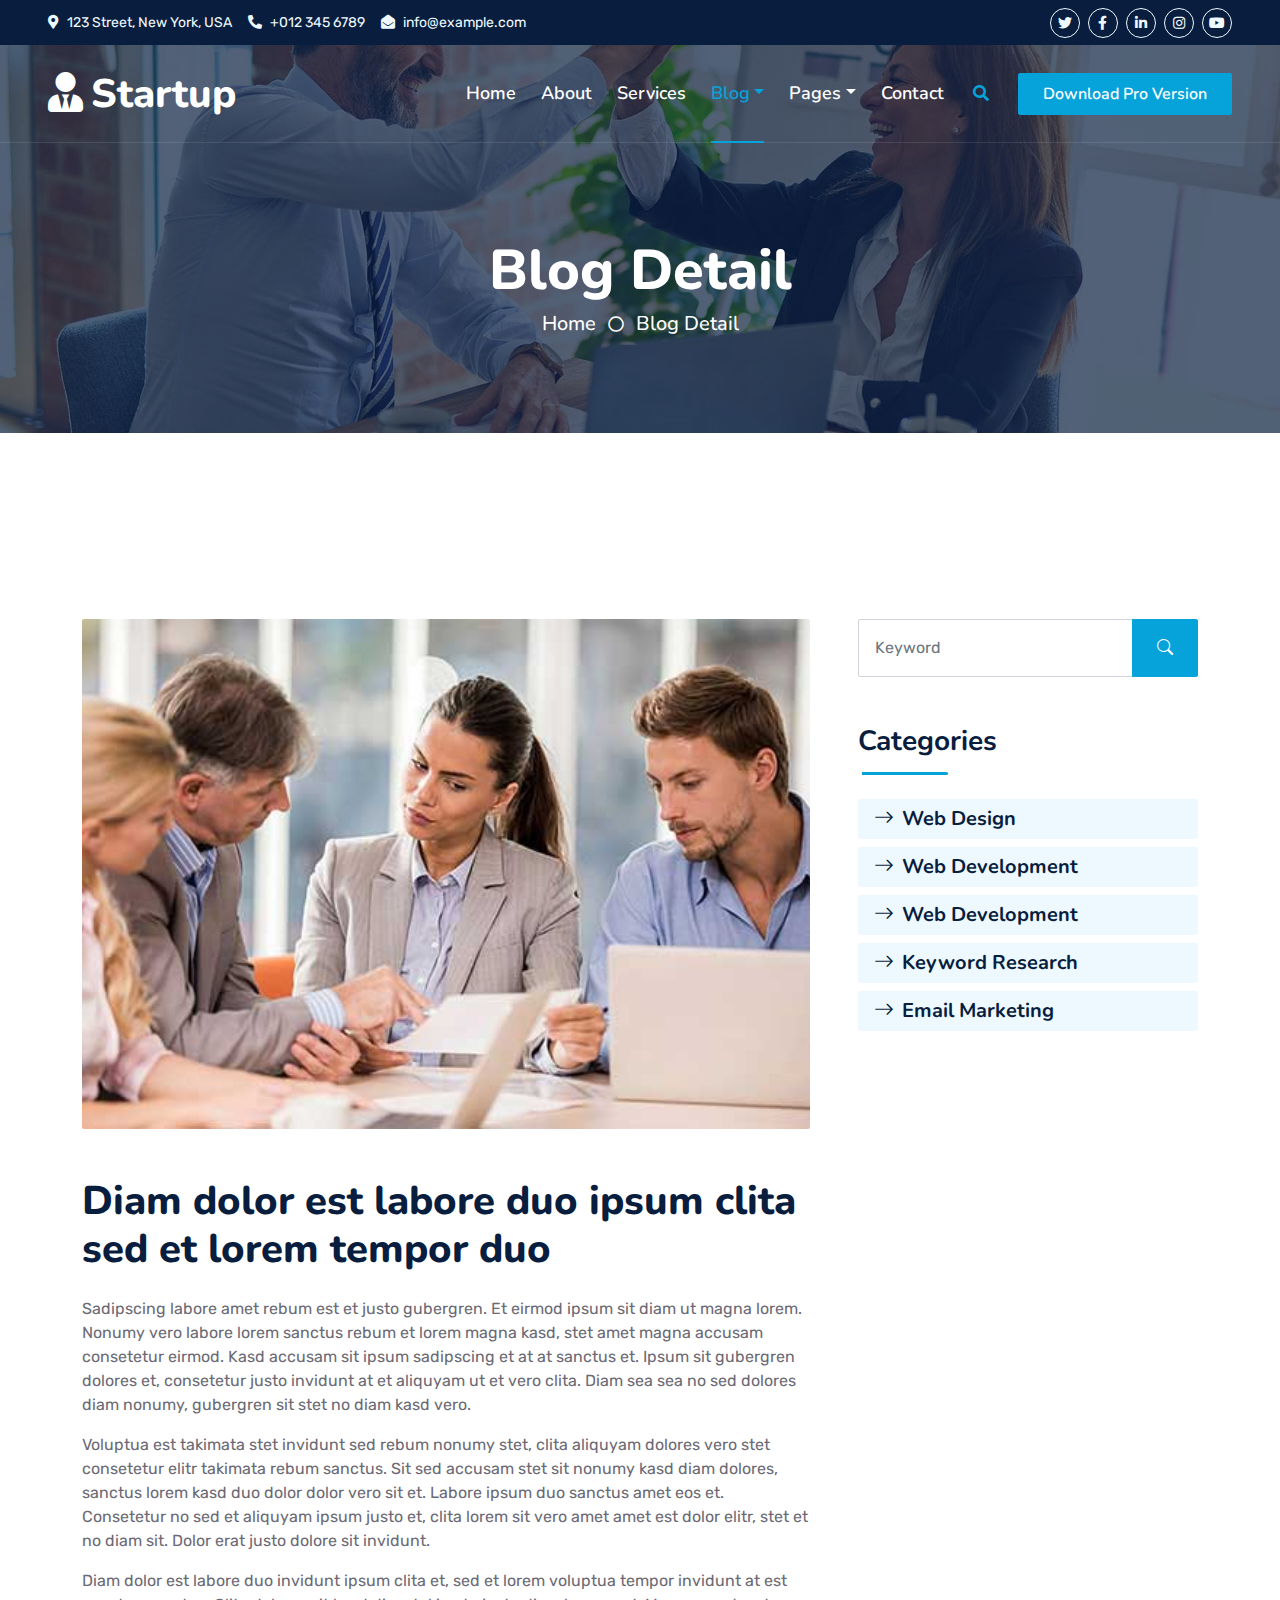
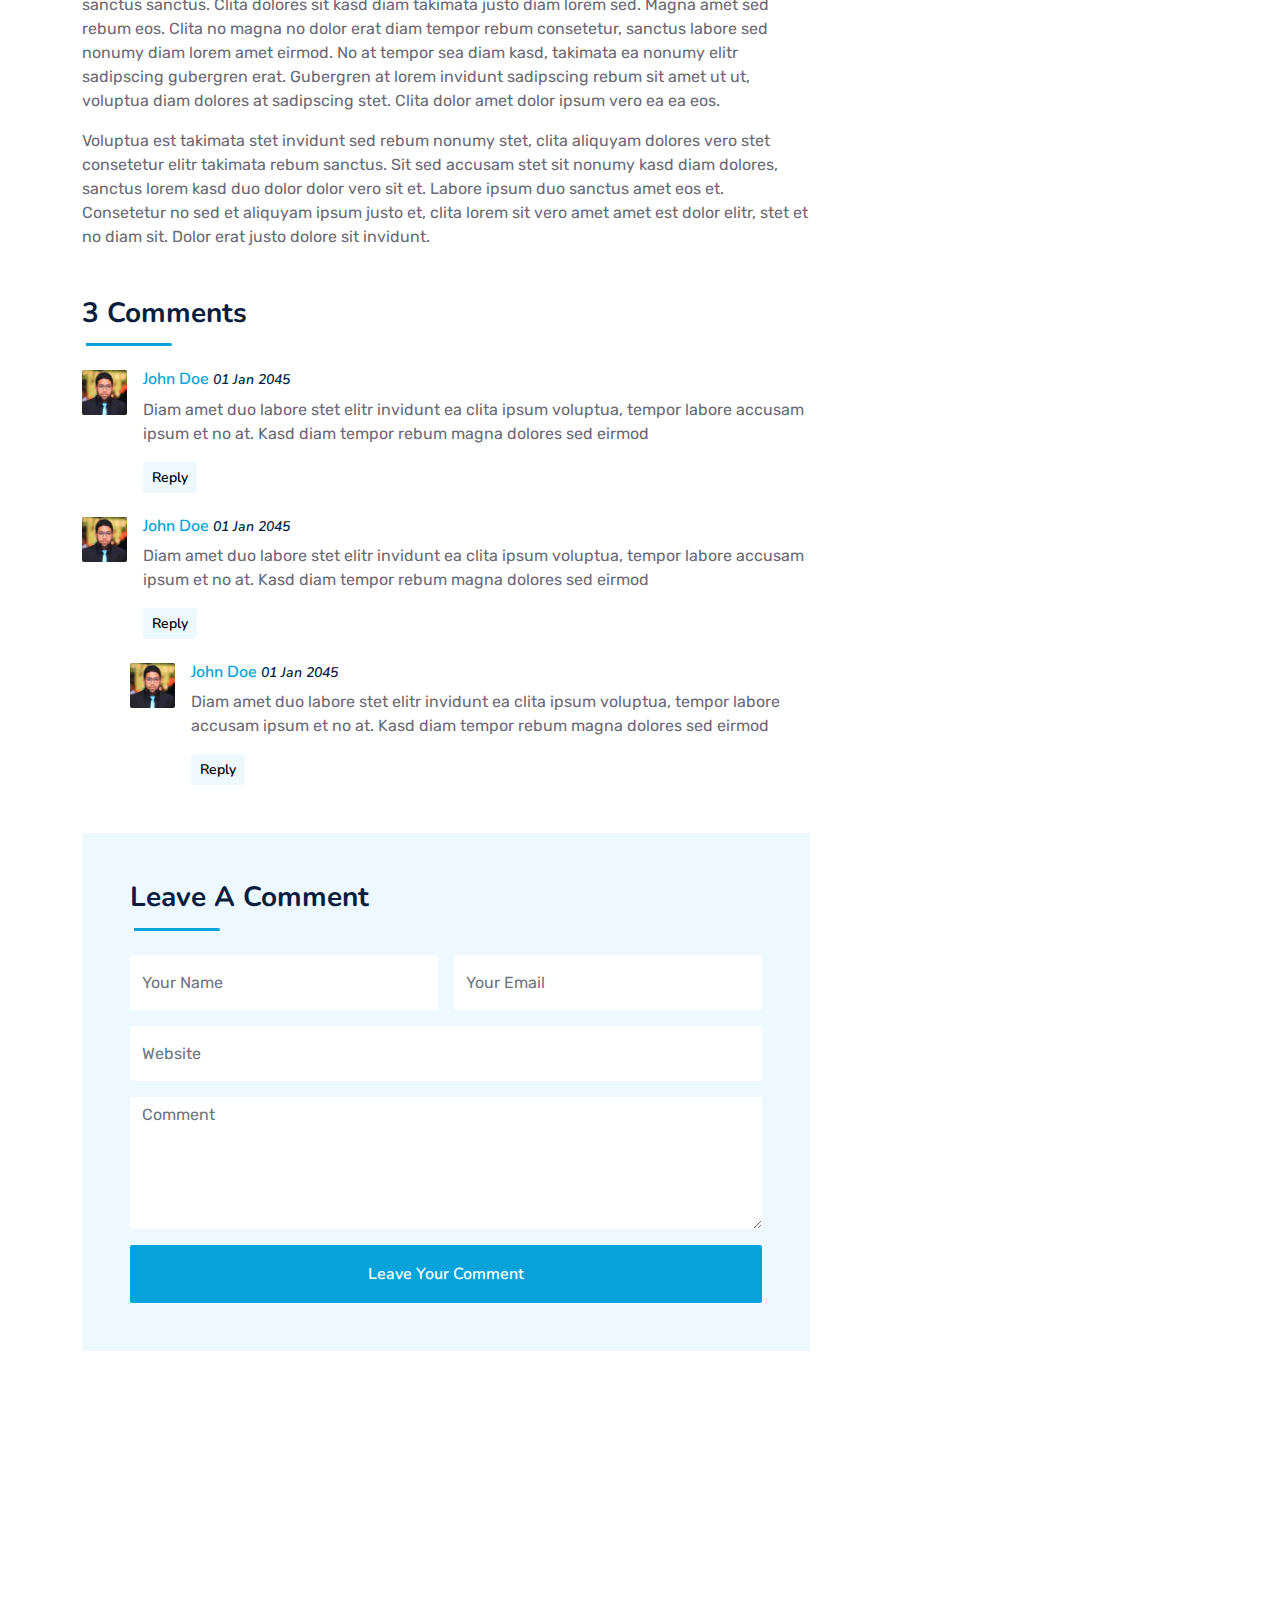
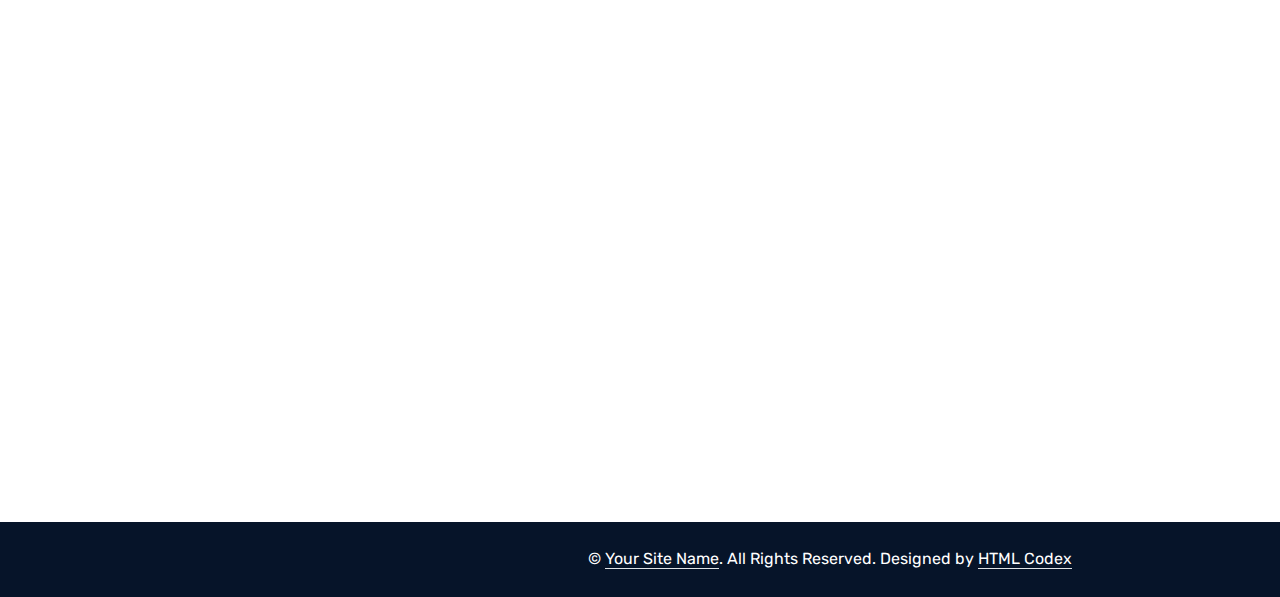
<file: detail.html>
<!DOCTYPE html>
<html lang="en">

<head>
    <meta charset="utf-8">
    <title>Startup - Startup Website Template</title>
    <meta content="width=device-width, initial-scale=1.0" name="viewport">
    <meta content="Free HTML Templates" name="keywords">
    <meta content="Free HTML Templates" name="description">

    <!-- Favicon -->
    <link href="img/favicon.ico" rel="icon">

    <!-- Google Web Fonts -->
    <link rel="preconnect" href="https://fonts.googleapis.com">
    <link rel="preconnect" href="https://fonts.gstatic.com" crossorigin>
    <link href="https://fonts.googleapis.com/css2?family=Nunito:wght@400;600;700;800&family=Rubik:wght@400;500;600;700&display=swap" rel="stylesheet">

    <!-- Icon Font Stylesheet -->
    <link href="https://cdnjs.cloudflare.com/ajax/libs/font-awesome/5.10.0/css/all.min.css" rel="stylesheet">
    <link href="https://cdn.jsdelivr.net/npm/bootstrap-icons@1.4.1/font/bootstrap-icons.css" rel="stylesheet">

    <!-- Libraries Stylesheet -->
    <link href="lib/owlcarousel/assets/owl.carousel.min.css" rel="stylesheet">
    <link href="lib/animate/animate.min.css" rel="stylesheet">

    <!-- Customized Bootstrap Stylesheet -->
    <link href="css/bootstrap.min.css" rel="stylesheet">

    <!-- Template Stylesheet -->
    <link href="css/style.css" rel="stylesheet">
</head>

<body>
    <!-- Spinner Start -->
    <div id="spinner" class="show bg-white position-fixed translate-middle w-100 vh-100 top-50 start-50 d-flex align-items-center justify-content-center">
        <div class="spinner"></div>
    </div>
    <!-- Spinner End -->


    <!-- Topbar Start -->
    <div class="container-fluid bg-dark px-5 d-none d-lg-block">
        <div class="row gx-0">
            <div class="col-lg-8 text-center text-lg-start mb-2 mb-lg-0">
                <div class="d-inline-flex align-items-center" style="height: 45px;">
                    <small class="me-3 text-light"><i class="fa fa-map-marker-alt me-2"></i>123 Street, New York, USA</small>
                    <small class="me-3 text-light"><i class="fa fa-phone-alt me-2"></i>+012 345 6789</small>
                    <small class="text-light"><i class="fa fa-envelope-open me-2"></i>info@example.com</small>
                </div>
            </div>
            <div class="col-lg-4 text-center text-lg-end">
                <div class="d-inline-flex align-items-center" style="height: 45px;">
                    <a class="btn btn-sm btn-outline-light btn-sm-square rounded-circle me-2" href=""><i class="fab fa-twitter fw-normal"></i></a>
                    <a class="btn btn-sm btn-outline-light btn-sm-square rounded-circle me-2" href=""><i class="fab fa-facebook-f fw-normal"></i></a>
                    <a class="btn btn-sm btn-outline-light btn-sm-square rounded-circle me-2" href=""><i class="fab fa-linkedin-in fw-normal"></i></a>
                    <a class="btn btn-sm btn-outline-light btn-sm-square rounded-circle me-2" href=""><i class="fab fa-instagram fw-normal"></i></a>
                    <a class="btn btn-sm btn-outline-light btn-sm-square rounded-circle" href=""><i class="fab fa-youtube fw-normal"></i></a>
                </div>
            </div>
        </div>
    </div>
    <!-- Topbar End -->


    <!-- Navbar Start -->
    <div class="container-fluid position-relative p-0">
        <nav class="navbar navbar-expand-lg navbar-dark px-5 py-3 py-lg-0">
            <a href="index.html" class="navbar-brand p-0">
                <h1 class="m-0"><i class="fa fa-user-tie me-2"></i>Startup</h1>
            </a>
            <button class="navbar-toggler" type="button" data-bs-toggle="collapse" data-bs-target="#navbarCollapse">
                <span class="fa fa-bars"></span>
            </button>
            <div class="collapse navbar-collapse" id="navbarCollapse">
                <div class="navbar-nav ms-auto py-0">
                    <a href="index.html" class="nav-item nav-link">Home</a>
                    <a href="about.html" class="nav-item nav-link">About</a>
                    <a href="service.html" class="nav-item nav-link">Services</a>
                    <div class="nav-item dropdown">
                        <a href="#" class="nav-link dropdown-toggle active" data-bs-toggle="dropdown">Blog</a>
                        <div class="dropdown-menu m-0">
                            <a href="blog.html" class="dropdown-item">Blog Grid</a>
                            <a href="detail.html" class="dropdown-item active">Blog Detail</a>
                        </div>
                    </div>
                    <div class="nav-item dropdown">
                        <a href="#" class="nav-link dropdown-toggle" data-bs-toggle="dropdown">Pages</a>
                        <div class="dropdown-menu m-0">
                            <a href="price.html" class="dropdown-item">Pricing Plan</a>
                            <a href="feature.html" class="dropdown-item">Our features</a>
                            <a href="team.html" class="dropdown-item">Team Members</a>
                            <a href="testimonial.html" class="dropdown-item">Testimonial</a>
                            <a href="quote.html" class="dropdown-item">Free Quote</a>
                        </div>
                    </div>
                    <a href="contact.html" class="nav-item nav-link">Contact</a>
                </div>
                <butaton type="button" class="btn text-primary ms-3" data-bs-toggle="modal" data-bs-target="#searchModal"><i class="fa fa-search"></i></butaton>
                <a href="https://htmlcodex.com/startup-company-website-template" class="btn btn-primary py-2 px-4 ms-3">Download Pro Version</a>
            </div>
        </nav>

        <div class="container-fluid bg-primary py-5 bg-header" style="margin-bottom: 90px;">
            <div class="row py-5">
                <div class="col-12 pt-lg-5 mt-lg-5 text-center">
                    <h1 class="display-4 text-white animated zoomIn">Blog Detail</h1>
                    <a href="" class="h5 text-white">Home</a>
                    <i class="far fa-circle text-white px-2"></i>
                    <a href="" class="h5 text-white">Blog Detail</a>
                </div>
            </div>
        </div>
    </div>
    <!-- Navbar End -->


    <!-- Full Screen Search Start -->
    <div class="modal fade" id="searchModal" tabindex="-1">
        <div class="modal-dialog modal-fullscreen">
            <div class="modal-content" style="background: rgba(9, 30, 62, .7);">
                <div class="modal-header border-0">
                    <button type="button" class="btn bg-white btn-close" data-bs-dismiss="modal" aria-label="Close"></button>
                </div>
                <div class="modal-body d-flex align-items-center justify-content-center">
                    <div class="input-group" style="max-width: 600px;">
                        <input type="text" class="form-control bg-transparent border-primary p-3" placeholder="Type search keyword">
                        <button class="btn btn-primary px-4"><i class="bi bi-search"></i></button>
                    </div>
                </div>
            </div>
        </div>
    </div>
    <!-- Full Screen Search End -->


    <!-- Blog Start -->
    <div class="container-fluid py-5 wow fadeInUp" data-wow-delay="0.1s">
        <div class="container py-5">
            <div class="row g-5">
                <div class="col-lg-8">
                    <!-- Blog Detail Start -->
                    <div class="mb-5">
                        <img class="img-fluid w-100 rounded mb-5" src="img/blog-1.jpg" alt="">
                        <h1 class="mb-4">Diam dolor est labore duo ipsum clita sed et lorem tempor duo</h1>
                        <p>Sadipscing labore amet rebum est et justo gubergren. Et eirmod ipsum sit diam ut
                            magna lorem. Nonumy vero labore lorem sanctus rebum et lorem magna kasd, stet
                            amet magna accusam consetetur eirmod. Kasd accusam sit ipsum sadipscing et at at
                            sanctus et. Ipsum sit gubergren dolores et, consetetur justo invidunt at et
                            aliquyam ut et vero clita. Diam sea sea no sed dolores diam nonumy, gubergren
                            sit stet no diam kasd vero.</p>
                        <p>Voluptua est takimata stet invidunt sed rebum nonumy stet, clita aliquyam dolores
                            vero stet consetetur elitr takimata rebum sanctus. Sit sed accusam stet sit
                            nonumy kasd diam dolores, sanctus lorem kasd duo dolor dolor vero sit et. Labore
                            ipsum duo sanctus amet eos et. Consetetur no sed et aliquyam ipsum justo et,
                            clita lorem sit vero amet amet est dolor elitr, stet et no diam sit. Dolor erat
                            justo dolore sit invidunt.</p>
                        <p>Diam dolor est labore duo invidunt ipsum clita et, sed et lorem voluptua tempor
                            invidunt at est sanctus sanctus. Clita dolores sit kasd diam takimata justo diam
                            lorem sed. Magna amet sed rebum eos. Clita no magna no dolor erat diam tempor
                            rebum consetetur, sanctus labore sed nonumy diam lorem amet eirmod. No at tempor
                            sea diam kasd, takimata ea nonumy elitr sadipscing gubergren erat. Gubergren at
                            lorem invidunt sadipscing rebum sit amet ut ut, voluptua diam dolores at
                            sadipscing stet. Clita dolor amet dolor ipsum vero ea ea eos.</p>
                        <p>Voluptua est takimata stet invidunt sed rebum nonumy stet, clita aliquyam dolores
                            vero stet consetetur elitr takimata rebum sanctus. Sit sed accusam stet sit
                            nonumy kasd diam dolores, sanctus lorem kasd duo dolor dolor vero sit et. Labore
                            ipsum duo sanctus amet eos et. Consetetur no sed et aliquyam ipsum justo et,
                            clita lorem sit vero amet amet est dolor elitr, stet et no diam sit. Dolor erat
                            justo dolore sit invidunt.</p>
                    </div>
                    <!-- Blog Detail End -->
    
                    <!-- Comment List Start -->
                    <div class="mb-5">
                        <div class="section-title section-title-sm position-relative pb-3 mb-4">
                            <h3 class="mb-0">3 Comments</h3>
                        </div>
                        <div class="d-flex mb-4">
                            <img src="img/user.jpg" class="img-fluid rounded" style="width: 45px; height: 45px;">
                            <div class="ps-3">
                                <h6><a href="">John Doe</a> <small><i>01 Jan 2045</i></small></h6>
                                <p>Diam amet duo labore stet elitr invidunt ea clita ipsum voluptua, tempor labore
                                    accusam ipsum et no at. Kasd diam tempor rebum magna dolores sed eirmod</p>
                                <button class="btn btn-sm btn-light">Reply</button>
                            </div>
                        </div>
                        <div class="d-flex mb-4">
                            <img src="img/user.jpg" class="img-fluid rounded" style="width: 45px; height: 45px;">
                            <div class="ps-3">
                                <h6><a href="">John Doe</a> <small><i>01 Jan 2045</i></small></h6>
                                <p>Diam amet duo labore stet elitr invidunt ea clita ipsum voluptua, tempor labore
                                    accusam ipsum et no at. Kasd diam tempor rebum magna dolores sed eirmod</p>
                                <button class="btn btn-sm btn-light">Reply</button>
                            </div>
                        </div>
                        <div class="d-flex ms-5 mb-4">
                            <img src="img/user.jpg" class="img-fluid rounded" style="width: 45px; height: 45px;">
                            <div class="ps-3">
                                <h6><a href="">John Doe</a> <small><i>01 Jan 2045</i></small></h6>
                                <p>Diam amet duo labore stet elitr invidunt ea clita ipsum voluptua, tempor labore
                                    accusam ipsum et no at. Kasd diam tempor rebum magna dolores sed eirmod</p>
                                <button class="btn btn-sm btn-light">Reply</button>
                            </div>
                        </div>
                    </div>
                    <!-- Comment List End -->
    
                    <!-- Comment Form Start -->
                    <div class="bg-light rounded p-5">
                        <div class="section-title section-title-sm position-relative pb-3 mb-4">
                            <h3 class="mb-0">Leave A Comment</h3>
                        </div>
                        <form>
                            <div class="row g-3">
                                <div class="col-12 col-sm-6">
                                    <input type="text" class="form-control bg-white border-0" placeholder="Your Name" style="height: 55px;">
                                </div>
                                <div class="col-12 col-sm-6">
                                    <input type="email" class="form-control bg-white border-0" placeholder="Your Email" style="height: 55px;">
                                </div>
                                <div class="col-12">
                                    <input type="text" class="form-control bg-white border-0" placeholder="Website" style="height: 55px;">
                                </div>
                                <div class="col-12">
                                    <textarea class="form-control bg-white border-0" rows="5" placeholder="Comment"></textarea>
                                </div>
                                <div class="col-12">
                                    <button class="btn btn-primary w-100 py-3" type="submit">Leave Your Comment</button>
                                </div>
                            </div>
                        </form>
                    </div>
                    <!-- Comment Form End -->
                </div>
    
                <!-- Sidebar Start -->
                <div class="col-lg-4">
                    <!-- Search Form Start -->
                    <div class="mb-5 wow slideInUp" data-wow-delay="0.1s">
                        <div class="input-group">
                            <input type="text" class="form-control p-3" placeholder="Keyword">
                            <button class="btn btn-primary px-4"><i class="bi bi-search"></i></button>
                        </div>
                    </div>
                    <!-- Search Form End -->
    
                    <!-- Category Start -->
                    <div class="mb-5 wow slideInUp" data-wow-delay="0.1s">
                        <div class="section-title section-title-sm position-relative pb-3 mb-4">
                            <h3 class="mb-0">Categories</h3>
                        </div>
                        <div class="link-animated d-flex flex-column justify-content-start">
                            <a class="h5 fw-semi-bold bg-light rounded py-2 px-3 mb-2" href="#"><i class="bi bi-arrow-right me-2"></i>Web Design</a>
                            <a class="h5 fw-semi-bold bg-light rounded py-2 px-3 mb-2" href="#"><i class="bi bi-arrow-right me-2"></i>Web Development</a>
                            <a class="h5 fw-semi-bold bg-light rounded py-2 px-3 mb-2" href="#"><i class="bi bi-arrow-right me-2"></i>Web Development</a>
                            <a class="h5 fw-semi-bold bg-light rounded py-2 px-3 mb-2" href="#"><i class="bi bi-arrow-right me-2"></i>Keyword Research</a>
                            <a class="h5 fw-semi-bold bg-light rounded py-2 px-3 mb-2" href="#"><i class="bi bi-arrow-right me-2"></i>Email Marketing</a>
                        </div>
                    </div>
                    <!-- Category End -->
    
                    <!-- Recent Post Start -->
                    <div class="mb-5 wow slideInUp" data-wow-delay="0.1s">
                        <div class="section-title section-title-sm position-relative pb-3 mb-4">
                            <h3 class="mb-0">Recent Post</h3>
                        </div>
                        <div class="d-flex rounded overflow-hidden mb-3">
                            <img class="img-fluid" src="img/blog-1.jpg" style="width: 100px; height: 100px; object-fit: cover;" alt="">
                            <a href="" class="h5 fw-semi-bold d-flex align-items-center bg-light px-3 mb-0">Lorem ipsum dolor sit amet adipis elit
                            </a>
                        </div>
                        <div class="d-flex rounded overflow-hidden mb-3">
                            <img class="img-fluid" src="img/blog-2.jpg" style="width: 100px; height: 100px; object-fit: cover;" alt="">
                            <a href="" class="h5 fw-semi-bold d-flex align-items-center bg-light px-3 mb-0">Lorem ipsum dolor sit amet adipis elit
                            </a>
                        </div>
                        <div class="d-flex rounded overflow-hidden mb-3">
                            <img class="img-fluid" src="img/blog-3.jpg" style="width: 100px; height: 100px; object-fit: cover;" alt="">
                            <a href="" class="h5 fw-semi-bold d-flex align-items-center bg-light px-3 mb-0">Lorem ipsum dolor sit amet adipis elit
                            </a>
                        </div>
                        <div class="d-flex rounded overflow-hidden mb-3">
                            <img class="img-fluid" src="img/blog-1.jpg" style="width: 100px; height: 100px; object-fit: cover;" alt="">
                            <a href="" class="h5 fw-semi-bold d-flex align-items-center bg-light px-3 mb-0">Lorem ipsum dolor sit amet adipis elit
                            </a>
                        </div>
                        <div class="d-flex rounded overflow-hidden mb-3">
                            <img class="img-fluid" src="img/blog-2.jpg" style="width: 100px; height: 100px; object-fit: cover;" alt="">
                            <a href="" class="h5 fw-semi-bold d-flex align-items-center bg-light px-3 mb-0">Lorem ipsum dolor sit amet adipis elit
                            </a>
                        </div>
                        <div class="d-flex rounded overflow-hidden mb-3">
                            <img class="img-fluid" src="img/blog-3.jpg" style="width: 100px; height: 100px; object-fit: cover;" alt="">
                            <a href="" class="h5 fw-semi-bold d-flex align-items-center bg-light px-3 mb-0">Lorem ipsum dolor sit amet adipis elit
                            </a>
                        </div>
                    </div>
                    <!-- Recent Post End -->
    
                    <!-- Image Start -->
                    <div class="mb-5 wow slideInUp" data-wow-delay="0.1s">
                        <img src="img/blog-1.jpg" alt="" class="img-fluid rounded">
                    </div>
                    <!-- Image End -->
    
                    <!-- Tags Start -->
                    <div class="mb-5 wow slideInUp" data-wow-delay="0.1s">
                        <div class="section-title section-title-sm position-relative pb-3 mb-4">
                            <h3 class="mb-0">Tag Cloud</h3>
                        </div>
                        <div class="d-flex flex-wrap m-n1">
                            <a href="" class="btn btn-light m-1">Design</a>
                            <a href="" class="btn btn-light m-1">Development</a>
                            <a href="" class="btn btn-light m-1">Marketing</a>
                            <a href="" class="btn btn-light m-1">SEO</a>
                            <a href="" class="btn btn-light m-1">Writing</a>
                            <a href="" class="btn btn-light m-1">Consulting</a>
                            <a href="" class="btn btn-light m-1">Design</a>
                            <a href="" class="btn btn-light m-1">Development</a>
                            <a href="" class="btn btn-light m-1">Marketing</a>
                            <a href="" class="btn btn-light m-1">SEO</a>
                            <a href="" class="btn btn-light m-1">Writing</a>
                            <a href="" class="btn btn-light m-1">Consulting</a>
                        </div>
                    </div>
                    <!-- Tags End -->
    
                    <!-- Plain Text Start -->
                    <div class="wow slideInUp" data-wow-delay="0.1s">
                        <div class="section-title section-title-sm position-relative pb-3 mb-4">
                            <h3 class="mb-0">Plain Text</h3>
                        </div>
                        <div class="bg-light text-center" style="padding: 30px;">
                            <p>Vero sea et accusam justo dolor accusam lorem consetetur, dolores sit amet sit dolor clita kasd justo, diam accusam no sea ut tempor magna takimata, amet sit et diam dolor ipsum amet diam</p>
                            <a href="" class="btn btn-primary py-2 px-4">Read More</a>
                        </div>
                    </div>
                    <!-- Plain Text End -->
                </div>
                <!-- Sidebar End -->
            </div>
        </div>
    </div>
    <!-- Blog End -->


    <!-- Vendor Start -->
    <div class="container-fluid py-5 wow fadeInUp" data-wow-delay="0.1s">
        <div class="container py-5 mb-5">
            <div class="bg-white">
                <div class="owl-carousel vendor-carousel">
                    <img src="img/vendor-1.jpg" alt="">
                    <img src="img/vendor-2.jpg" alt="">
                    <img src="img/vendor-3.jpg" alt="">
                    <img src="img/vendor-4.jpg" alt="">
                    <img src="img/vendor-5.jpg" alt="">
                    <img src="img/vendor-6.jpg" alt="">
                    <img src="img/vendor-7.jpg" alt="">
                    <img src="img/vendor-8.jpg" alt="">
                    <img src="img/vendor-9.jpg" alt="">
                </div>
            </div>
        </div>
    </div>
    <!-- Vendor End -->
    

    <!-- Footer Start -->
    <div class="container-fluid bg-dark text-light mt-5 wow fadeInUp" data-wow-delay="0.1s">
        <div class="container">
            <div class="row gx-5">
                <div class="col-lg-4 col-md-6 footer-about">
                    <div class="d-flex flex-column align-items-center justify-content-center text-center h-100 bg-primary p-4">
                        <a href="index.html" class="navbar-brand">
                            <h1 class="m-0 text-white"><i class="fa fa-user-tie me-2"></i>Startup</h1>
                        </a>
                        <p class="mt-3 mb-4">Lorem diam sit erat dolor elitr et, diam lorem justo amet clita stet eos sit. Elitr dolor duo lorem, elitr clita ipsum sea. Diam amet erat lorem stet eos. Diam amet et kasd eos duo.</p>
                        <form action="">
                            <div class="input-group">
                                <input type="text" class="form-control border-white p-3" placeholder="Your Email">
                                <button class="btn btn-dark">Sign Up</button>
                            </div>
                        </form>
                    </div>
                </div>
                <div class="col-lg-8 col-md-6">
                    <div class="row gx-5">
                        <div class="col-lg-4 col-md-12 pt-5 mb-5">
                            <div class="section-title section-title-sm position-relative pb-3 mb-4">
                                <h3 class="text-light mb-0">Get In Touch</h3>
                            </div>
                            <div class="d-flex mb-2">
                                <i class="bi bi-geo-alt text-primary me-2"></i>
                                <p class="mb-0">123 Street, New York, USA</p>
                            </div>
                            <div class="d-flex mb-2">
                                <i class="bi bi-envelope-open text-primary me-2"></i>
                                <p class="mb-0">info@example.com</p>
                            </div>
                            <div class="d-flex mb-2">
                                <i class="bi bi-telephone text-primary me-2"></i>
                                <p class="mb-0">+012 345 67890</p>
                            </div>
                            <div class="d-flex mt-4">
                                <a class="btn btn-primary btn-square me-2" href="#"><i class="fab fa-twitter fw-normal"></i></a>
                                <a class="btn btn-primary btn-square me-2" href="#"><i class="fab fa-facebook-f fw-normal"></i></a>
                                <a class="btn btn-primary btn-square me-2" href="#"><i class="fab fa-linkedin-in fw-normal"></i></a>
                                <a class="btn btn-primary btn-square" href="#"><i class="fab fa-instagram fw-normal"></i></a>
                            </div>
                        </div>
                        <div class="col-lg-4 col-md-12 pt-0 pt-lg-5 mb-5">
                            <div class="section-title section-title-sm position-relative pb-3 mb-4">
                                <h3 class="text-light mb-0">Quick Links</h3>
                            </div>
                            <div class="link-animated d-flex flex-column justify-content-start">
                                <a class="text-light mb-2" href="#"><i class="bi bi-arrow-right text-primary me-2"></i>Home</a>
                                <a class="text-light mb-2" href="#"><i class="bi bi-arrow-right text-primary me-2"></i>About Us</a>
                                <a class="text-light mb-2" href="#"><i class="bi bi-arrow-right text-primary me-2"></i>Our Services</a>
                                <a class="text-light mb-2" href="#"><i class="bi bi-arrow-right text-primary me-2"></i>Meet The Team</a>
                                <a class="text-light mb-2" href="#"><i class="bi bi-arrow-right text-primary me-2"></i>Latest Blog</a>
                                <a class="text-light" href="#"><i class="bi bi-arrow-right text-primary me-2"></i>Contact Us</a>
                            </div>
                        </div>
                        <div class="col-lg-4 col-md-12 pt-0 pt-lg-5 mb-5">
                            <div class="section-title section-title-sm position-relative pb-3 mb-4">
                                <h3 class="text-light mb-0">Popular Links</h3>
                            </div>
                            <div class="link-animated d-flex flex-column justify-content-start">
                                <a class="text-light mb-2" href="#"><i class="bi bi-arrow-right text-primary me-2"></i>Home</a>
                                <a class="text-light mb-2" href="#"><i class="bi bi-arrow-right text-primary me-2"></i>About Us</a>
                                <a class="text-light mb-2" href="#"><i class="bi bi-arrow-right text-primary me-2"></i>Our Services</a>
                                <a class="text-light mb-2" href="#"><i class="bi bi-arrow-right text-primary me-2"></i>Meet The Team</a>
                                <a class="text-light mb-2" href="#"><i class="bi bi-arrow-right text-primary me-2"></i>Latest Blog</a>
                                <a class="text-light" href="#"><i class="bi bi-arrow-right text-primary me-2"></i>Contact Us</a>
                            </div>
                        </div>
                    </div>
                </div>
            </div>
        </div>
    </div>
    <div class="container-fluid text-white" style="background: #061429;">
        <div class="container text-center">
            <div class="row justify-content-end">
                <div class="col-lg-8 col-md-6">
                    <div class="d-flex align-items-center justify-content-center" style="height: 75px;">
                        <p class="mb-0">&copy; <a class="text-white border-bottom" href="#">Your Site Name</a>. All Rights Reserved. 
						
						<!--/*** This template is free as long as you keep the footer author’s credit link/attribution link/backlink. If you'd like to use the template without the footer author’s credit link/attribution link/backlink, you can purchase the Credit Removal License from "https://htmlcodex.com/credit-removal". Thank you for your support. ***/-->
						Designed by <a class="text-white border-bottom" href="https://htmlcodex.com">HTML Codex</a></p>
                    </div>
                </div>
            </div>
        </div>
    </div>
    <!-- Footer End -->


    <!-- Back to Top -->
    <a href="#" class="btn btn-lg btn-primary btn-lg-square rounded back-to-top"><i class="bi bi-arrow-up"></i></a>


    <!-- JavaScript Libraries -->
    <script src="https://code.jquery.com/jquery-3.4.1.min.js"></script>
    <script src="https://cdn.jsdelivr.net/npm/bootstrap@5.0.0/dist/js/bootstrap.bundle.min.js"></script>
    <script src="lib/wow/wow.min.js"></script>
    <script src="lib/easing/easing.min.js"></script>
    <script src="lib/waypoints/waypoints.min.js"></script>
    <script src="lib/counterup/counterup.min.js"></script>
    <script src="lib/owlcarousel/owl.carousel.min.js"></script>

    <!-- Template Javascript -->
    <script src="js/main.js"></script>
</body>

</html>
</file>
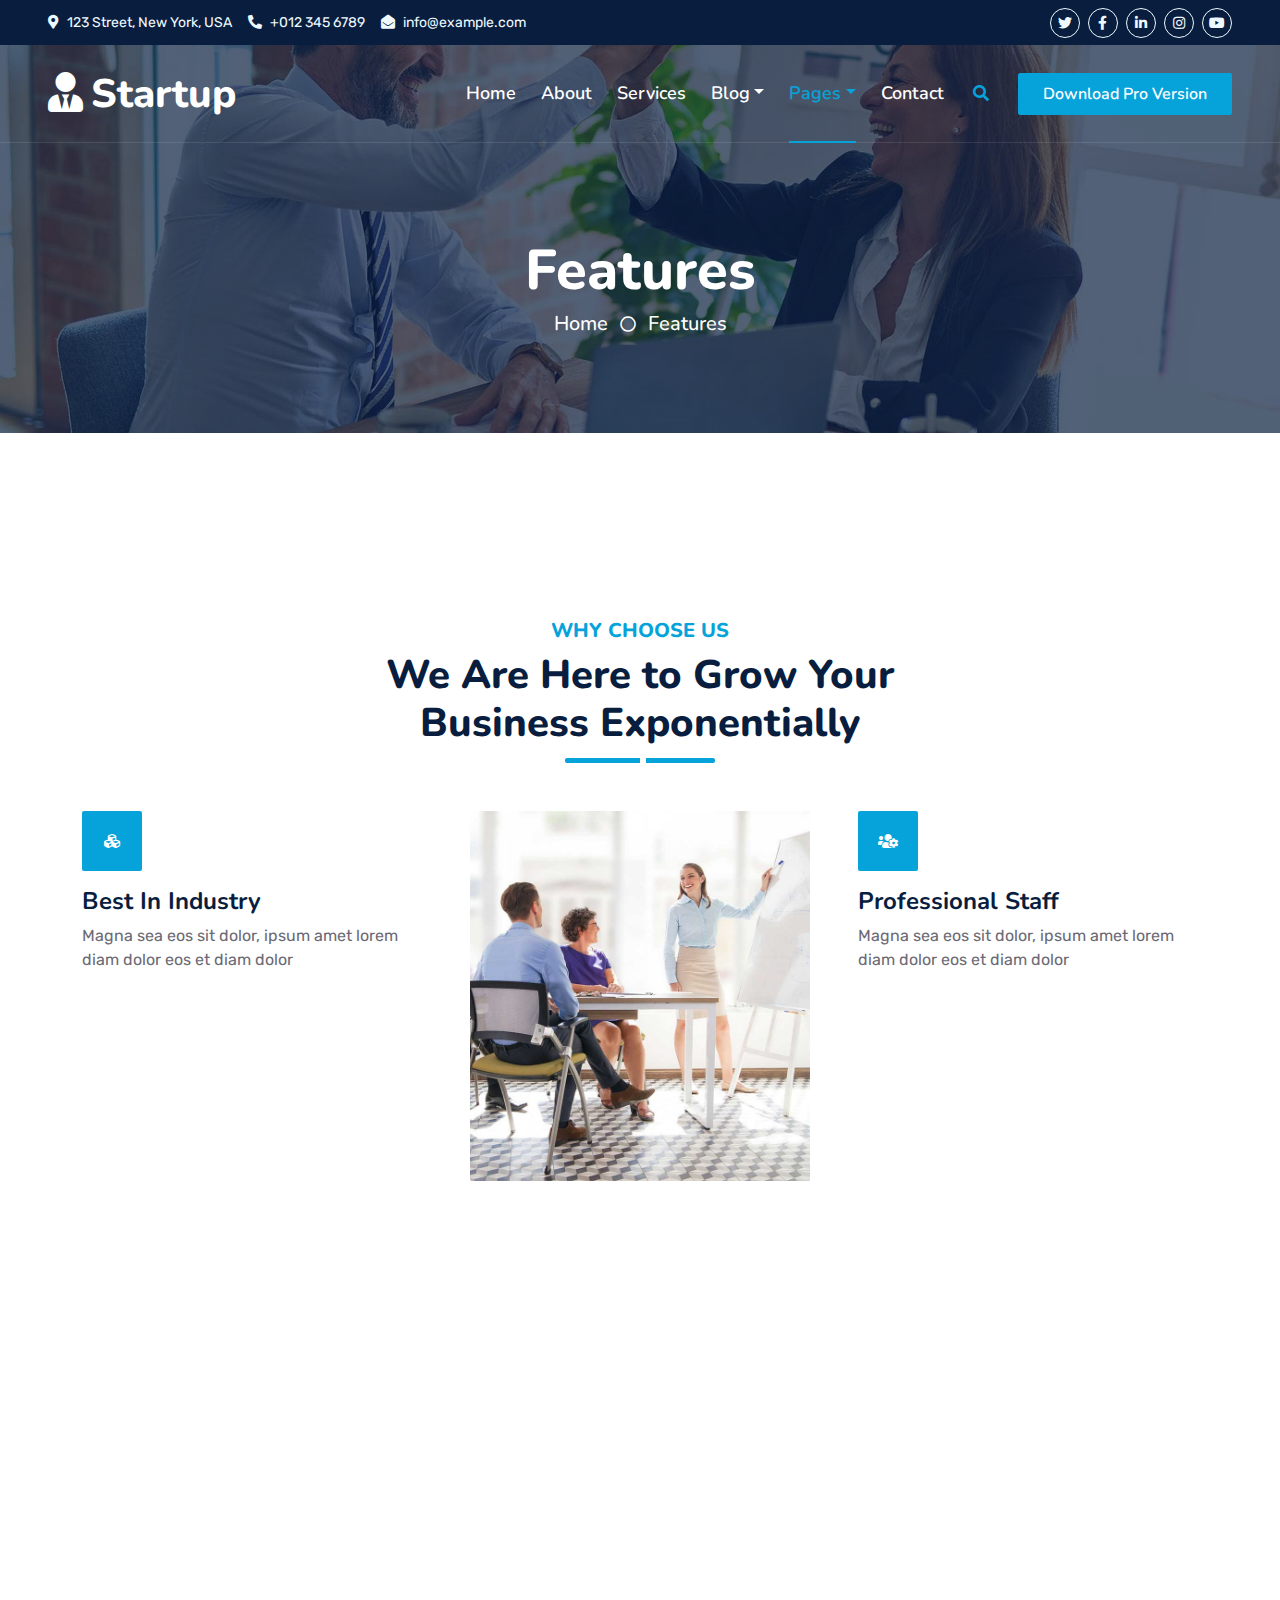
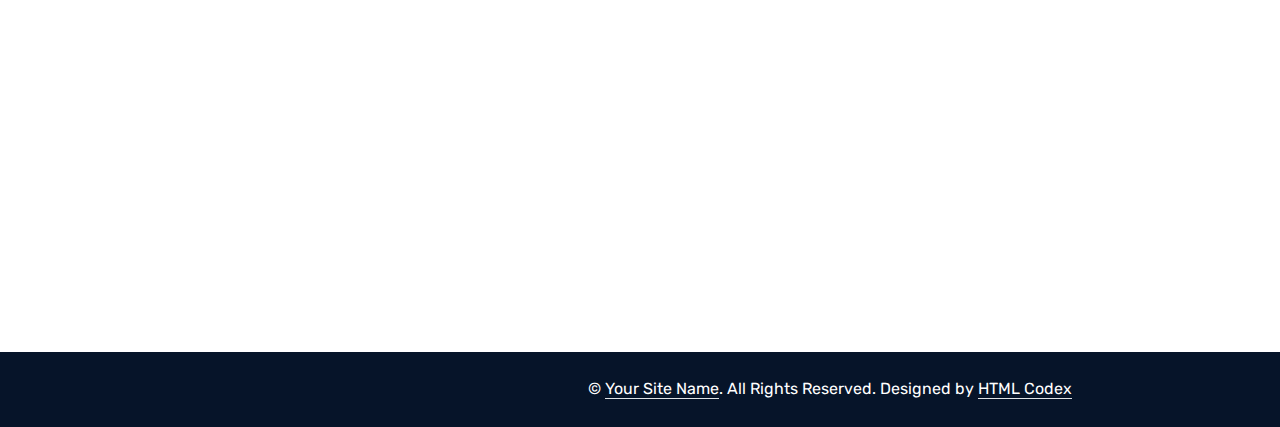
<file: feature.html>
<!DOCTYPE html>
<html lang="en">

<head>
    <meta charset="utf-8">
    <title>Startup - Startup Website Template</title>
    <meta content="width=device-width, initial-scale=1.0" name="viewport">
    <meta content="Free HTML Templates" name="keywords">
    <meta content="Free HTML Templates" name="description">

    <!-- Favicon -->
    <link href="img/favicon.ico" rel="icon">

    <!-- Google Web Fonts -->
    <link rel="preconnect" href="https://fonts.googleapis.com">
    <link rel="preconnect" href="https://fonts.gstatic.com" crossorigin>
    <link href="https://fonts.googleapis.com/css2?family=Nunito:wght@400;600;700;800&family=Rubik:wght@400;500;600;700&display=swap" rel="stylesheet">

    <!-- Icon Font Stylesheet -->
    <link href="https://cdnjs.cloudflare.com/ajax/libs/font-awesome/5.10.0/css/all.min.css" rel="stylesheet">
    <link href="https://cdn.jsdelivr.net/npm/bootstrap-icons@1.4.1/font/bootstrap-icons.css" rel="stylesheet">

    <!-- Libraries Stylesheet -->
    <link href="lib/owlcarousel/assets/owl.carousel.min.css" rel="stylesheet">
    <link href="lib/animate/animate.min.css" rel="stylesheet">

    <!-- Customized Bootstrap Stylesheet -->
    <link href="css/bootstrap.min.css" rel="stylesheet">

    <!-- Template Stylesheet -->
    <link href="css/style.css" rel="stylesheet">
</head>

<body>
    <!-- Spinner Start -->
    <div id="spinner" class="show bg-white position-fixed translate-middle w-100 vh-100 top-50 start-50 d-flex align-items-center justify-content-center">
        <div class="spinner"></div>
    </div>
    <!-- Spinner End -->


    <!-- Topbar Start -->
    <div class="container-fluid bg-dark px-5 d-none d-lg-block">
        <div class="row gx-0">
            <div class="col-lg-8 text-center text-lg-start mb-2 mb-lg-0">
                <div class="d-inline-flex align-items-center" style="height: 45px;">
                    <small class="me-3 text-light"><i class="fa fa-map-marker-alt me-2"></i>123 Street, New York, USA</small>
                    <small class="me-3 text-light"><i class="fa fa-phone-alt me-2"></i>+012 345 6789</small>
                    <small class="text-light"><i class="fa fa-envelope-open me-2"></i>info@example.com</small>
                </div>
            </div>
            <div class="col-lg-4 text-center text-lg-end">
                <div class="d-inline-flex align-items-center" style="height: 45px;">
                    <a class="btn btn-sm btn-outline-light btn-sm-square rounded-circle me-2" href=""><i class="fab fa-twitter fw-normal"></i></a>
                    <a class="btn btn-sm btn-outline-light btn-sm-square rounded-circle me-2" href=""><i class="fab fa-facebook-f fw-normal"></i></a>
                    <a class="btn btn-sm btn-outline-light btn-sm-square rounded-circle me-2" href=""><i class="fab fa-linkedin-in fw-normal"></i></a>
                    <a class="btn btn-sm btn-outline-light btn-sm-square rounded-circle me-2" href=""><i class="fab fa-instagram fw-normal"></i></a>
                    <a class="btn btn-sm btn-outline-light btn-sm-square rounded-circle" href=""><i class="fab fa-youtube fw-normal"></i></a>
                </div>
            </div>
        </div>
    </div>
    <!-- Topbar End -->


    <!-- Navbar Start -->
    <div class="container-fluid position-relative p-0">
        <nav class="navbar navbar-expand-lg navbar-dark px-5 py-3 py-lg-0">
            <a href="index.html" class="navbar-brand p-0">
                <h1 class="m-0"><i class="fa fa-user-tie me-2"></i>Startup</h1>
            </a>
            <button class="navbar-toggler" type="button" data-bs-toggle="collapse" data-bs-target="#navbarCollapse">
                <span class="fa fa-bars"></span>
            </button>
            <div class="collapse navbar-collapse" id="navbarCollapse">
                <div class="navbar-nav ms-auto py-0">
                    <a href="index.html" class="nav-item nav-link">Home</a>
                    <a href="about.html" class="nav-item nav-link">About</a>
                    <a href="service.html" class="nav-item nav-link">Services</a>
                    <div class="nav-item dropdown">
                        <a href="#" class="nav-link dropdown-toggle" data-bs-toggle="dropdown">Blog</a>
                        <div class="dropdown-menu m-0">
                            <a href="blog.html" class="dropdown-item">Blog Grid</a>
                            <a href="detail.html" class="dropdown-item">Blog Detail</a>
                        </div>
                    </div>
                    <div class="nav-item dropdown">
                        <a href="#" class="nav-link dropdown-toggle active" data-bs-toggle="dropdown">Pages</a>
                        <div class="dropdown-menu m-0">
                            <a href="price.html" class="dropdown-item">Pricing Plan</a>
                            <a href="feature.html" class="dropdown-item active">Our features</a>
                            <a href="team.html" class="dropdown-item">Team Members</a>
                            <a href="testimonial.html" class="dropdown-item">Testimonial</a>
                            <a href="quote.html" class="dropdown-item">Free Quote</a>
                        </div>
                    </div>
                    <a href="contact.html" class="nav-item nav-link">Contact</a>
                </div>
                <butaton type="button" class="btn text-primary ms-3" data-bs-toggle="modal" data-bs-target="#searchModal"><i class="fa fa-search"></i></butaton>
                <a href="https://htmlcodex.com/startup-company-website-template" class="btn btn-primary py-2 px-4 ms-3">Download Pro Version</a>
            </div>
        </nav>

        <div class="container-fluid bg-primary py-5 bg-header" style="margin-bottom: 90px;">
            <div class="row py-5">
                <div class="col-12 pt-lg-5 mt-lg-5 text-center">
                    <h1 class="display-4 text-white animated zoomIn">Features</h1>
                    <a href="" class="h5 text-white">Home</a>
                    <i class="far fa-circle text-white px-2"></i>
                    <a href="" class="h5 text-white">Features</a>
                </div>
            </div>
        </div>
    </div>
    <!-- Navbar End -->


    <!-- Full Screen Search Start -->
    <div class="modal fade" id="searchModal" tabindex="-1">
        <div class="modal-dialog modal-fullscreen">
            <div class="modal-content" style="background: rgba(9, 30, 62, .7);">
                <div class="modal-header border-0">
                    <button type="button" class="btn bg-white btn-close" data-bs-dismiss="modal" aria-label="Close"></button>
                </div>
                <div class="modal-body d-flex align-items-center justify-content-center">
                    <div class="input-group" style="max-width: 600px;">
                        <input type="text" class="form-control bg-transparent border-primary p-3" placeholder="Type search keyword">
                        <button class="btn btn-primary px-4"><i class="bi bi-search"></i></button>
                    </div>
                </div>
            </div>
        </div>
    </div>
    <!-- Full Screen Search End -->


    <!-- Features Start -->
    <div class="container-fluid py-5 wow fadeInUp" data-wow-delay="0.1s">
        <div class="container py-5">
            <div class="section-title text-center position-relative pb-3 mb-5 mx-auto" style="max-width: 600px;">
                <h5 class="fw-bold text-primary text-uppercase">Why Choose Us</h5>
                <h1 class="mb-0">We Are Here to Grow Your Business Exponentially</h1>
            </div>
            <div class="row g-5">
                <div class="col-lg-4">
                    <div class="row g-5">
                        <div class="col-12 wow zoomIn" data-wow-delay="0.2s">
                            <div class="bg-primary rounded d-flex align-items-center justify-content-center mb-3" style="width: 60px; height: 60px;">
                                <i class="fa fa-cubes text-white"></i>
                            </div>
                            <h4>Best In Industry</h4>
                            <p class="mb-0">Magna sea eos sit dolor, ipsum amet lorem diam dolor eos et diam dolor</p>
                        </div>
                        <div class="col-12 wow zoomIn" data-wow-delay="0.6s">
                            <div class="bg-primary rounded d-flex align-items-center justify-content-center mb-3" style="width: 60px; height: 60px;">
                                <i class="fa fa-award text-white"></i>
                            </div>
                            <h4>Award Winning</h4>
                            <p class="mb-0">Magna sea eos sit dolor, ipsum amet lorem diam dolor eos et diam dolor</p>
                        </div>
                    </div>
                </div>
                <div class="col-lg-4  wow zoomIn" data-wow-delay="0.9s" style="min-height: 350px;">
                    <div class="position-relative h-100">
                        <img class="position-absolute w-100 h-100 rounded wow zoomIn" data-wow-delay="0.1s" src="img/feature.jpg" style="object-fit: cover;">
                    </div>
                </div>
                <div class="col-lg-4">
                    <div class="row g-5">
                        <div class="col-12 wow zoomIn" data-wow-delay="0.4s">
                            <div class="bg-primary rounded d-flex align-items-center justify-content-center mb-3" style="width: 60px; height: 60px;">
                                <i class="fa fa-users-cog text-white"></i>
                            </div>
                            <h4>Professional Staff</h4>
                            <p class="mb-0">Magna sea eos sit dolor, ipsum amet lorem diam dolor eos et diam dolor</p>
                        </div>
                        <div class="col-12 wow zoomIn" data-wow-delay="0.8s">
                            <div class="bg-primary rounded d-flex align-items-center justify-content-center mb-3" style="width: 60px; height: 60px;">
                                <i class="fa fa-phone-alt text-white"></i>
                            </div>
                            <h4>24/7 Support</h4>
                            <p class="mb-0">Magna sea eos sit dolor, ipsum amet lorem diam dolor eos et diam dolor</p>
                        </div>
                    </div>
                </div>
            </div>
        </div>
    </div>
    <!-- Features Start -->


    <!-- Vendor Start -->
    <div class="container-fluid py-5 wow fadeInUp" data-wow-delay="0.1s">
        <div class="container py-5 mb-5">
            <div class="bg-white">
                <div class="owl-carousel vendor-carousel">
                    <img src="img/vendor-1.jpg" alt="">
                    <img src="img/vendor-2.jpg" alt="">
                    <img src="img/vendor-3.jpg" alt="">
                    <img src="img/vendor-4.jpg" alt="">
                    <img src="img/vendor-5.jpg" alt="">
                    <img src="img/vendor-6.jpg" alt="">
                    <img src="img/vendor-7.jpg" alt="">
                    <img src="img/vendor-8.jpg" alt="">
                    <img src="img/vendor-9.jpg" alt="">
                </div>
            </div>
        </div>
    </div>
    <!-- Vendor End -->
    

    <!-- Footer Start -->
    <div class="container-fluid bg-dark text-light mt-5 wow fadeInUp" data-wow-delay="0.1s">
        <div class="container">
            <div class="row gx-5">
                <div class="col-lg-4 col-md-6 footer-about">
                    <div class="d-flex flex-column align-items-center justify-content-center text-center h-100 bg-primary p-4">
                        <a href="index.html" class="navbar-brand">
                            <h1 class="m-0 text-white"><i class="fa fa-user-tie me-2"></i>Startup</h1>
                        </a>
                        <p class="mt-3 mb-4">Lorem diam sit erat dolor elitr et, diam lorem justo amet clita stet eos sit. Elitr dolor duo lorem, elitr clita ipsum sea. Diam amet erat lorem stet eos. Diam amet et kasd eos duo.</p>
                        <form action="">
                            <div class="input-group">
                                <input type="text" class="form-control border-white p-3" placeholder="Your Email">
                                <button class="btn btn-dark">Sign Up</button>
                            </div>
                        </form>
                    </div>
                </div>
                <div class="col-lg-8 col-md-6">
                    <div class="row gx-5">
                        <div class="col-lg-4 col-md-12 pt-5 mb-5">
                            <div class="section-title section-title-sm position-relative pb-3 mb-4">
                                <h3 class="text-light mb-0">Get In Touch</h3>
                            </div>
                            <div class="d-flex mb-2">
                                <i class="bi bi-geo-alt text-primary me-2"></i>
                                <p class="mb-0">123 Street, New York, USA</p>
                            </div>
                            <div class="d-flex mb-2">
                                <i class="bi bi-envelope-open text-primary me-2"></i>
                                <p class="mb-0">info@example.com</p>
                            </div>
                            <div class="d-flex mb-2">
                                <i class="bi bi-telephone text-primary me-2"></i>
                                <p class="mb-0">+012 345 67890</p>
                            </div>
                            <div class="d-flex mt-4">
                                <a class="btn btn-primary btn-square me-2" href="#"><i class="fab fa-twitter fw-normal"></i></a>
                                <a class="btn btn-primary btn-square me-2" href="#"><i class="fab fa-facebook-f fw-normal"></i></a>
                                <a class="btn btn-primary btn-square me-2" href="#"><i class="fab fa-linkedin-in fw-normal"></i></a>
                                <a class="btn btn-primary btn-square" href="#"><i class="fab fa-instagram fw-normal"></i></a>
                            </div>
                        </div>
                        <div class="col-lg-4 col-md-12 pt-0 pt-lg-5 mb-5">
                            <div class="section-title section-title-sm position-relative pb-3 mb-4">
                                <h3 class="text-light mb-0">Quick Links</h3>
                            </div>
                            <div class="link-animated d-flex flex-column justify-content-start">
                                <a class="text-light mb-2" href="#"><i class="bi bi-arrow-right text-primary me-2"></i>Home</a>
                                <a class="text-light mb-2" href="#"><i class="bi bi-arrow-right text-primary me-2"></i>About Us</a>
                                <a class="text-light mb-2" href="#"><i class="bi bi-arrow-right text-primary me-2"></i>Our Services</a>
                                <a class="text-light mb-2" href="#"><i class="bi bi-arrow-right text-primary me-2"></i>Meet The Team</a>
                                <a class="text-light mb-2" href="#"><i class="bi bi-arrow-right text-primary me-2"></i>Latest Blog</a>
                                <a class="text-light" href="#"><i class="bi bi-arrow-right text-primary me-2"></i>Contact Us</a>
                            </div>
                        </div>
                        <div class="col-lg-4 col-md-12 pt-0 pt-lg-5 mb-5">
                            <div class="section-title section-title-sm position-relative pb-3 mb-4">
                                <h3 class="text-light mb-0">Popular Links</h3>
                            </div>
                            <div class="link-animated d-flex flex-column justify-content-start">
                                <a class="text-light mb-2" href="#"><i class="bi bi-arrow-right text-primary me-2"></i>Home</a>
                                <a class="text-light mb-2" href="#"><i class="bi bi-arrow-right text-primary me-2"></i>About Us</a>
                                <a class="text-light mb-2" href="#"><i class="bi bi-arrow-right text-primary me-2"></i>Our Services</a>
                                <a class="text-light mb-2" href="#"><i class="bi bi-arrow-right text-primary me-2"></i>Meet The Team</a>
                                <a class="text-light mb-2" href="#"><i class="bi bi-arrow-right text-primary me-2"></i>Latest Blog</a>
                                <a class="text-light" href="#"><i class="bi bi-arrow-right text-primary me-2"></i>Contact Us</a>
                            </div>
                        </div>
                    </div>
                </div>
            </div>
        </div>
    </div>
    <div class="container-fluid text-white" style="background: #061429;">
        <div class="container text-center">
            <div class="row justify-content-end">
                <div class="col-lg-8 col-md-6">
                    <div class="d-flex align-items-center justify-content-center" style="height: 75px;">
                        <p class="mb-0">&copy; <a class="text-white border-bottom" href="#">Your Site Name</a>. All Rights Reserved. 
						
						<!--/*** This template is free as long as you keep the footer author’s credit link/attribution link/backlink. If you'd like to use the template without the footer author’s credit link/attribution link/backlink, you can purchase the Credit Removal License from "https://htmlcodex.com/credit-removal". Thank you for your support. ***/-->
						Designed by <a class="text-white border-bottom" href="https://htmlcodex.com">HTML Codex</a></p>
                    </div>
                </div>
            </div>
        </div>
    </div>
    <!-- Footer End -->


    <!-- Back to Top -->
    <a href="#" class="btn btn-lg btn-primary btn-lg-square rounded back-to-top"><i class="bi bi-arrow-up"></i></a>


    <!-- JavaScript Libraries -->
    <script src="https://code.jquery.com/jquery-3.4.1.min.js"></script>
    <script src="https://cdn.jsdelivr.net/npm/bootstrap@5.0.0/dist/js/bootstrap.bundle.min.js"></script>
    <script src="lib/wow/wow.min.js"></script>
    <script src="lib/easing/easing.min.js"></script>
    <script src="lib/waypoints/waypoints.min.js"></script>
    <script src="lib/counterup/counterup.min.js"></script>
    <script src="lib/owlcarousel/owl.carousel.min.js"></script>

    <!-- Template Javascript -->
    <script src="js/main.js"></script>
</body>

</html>
</file>
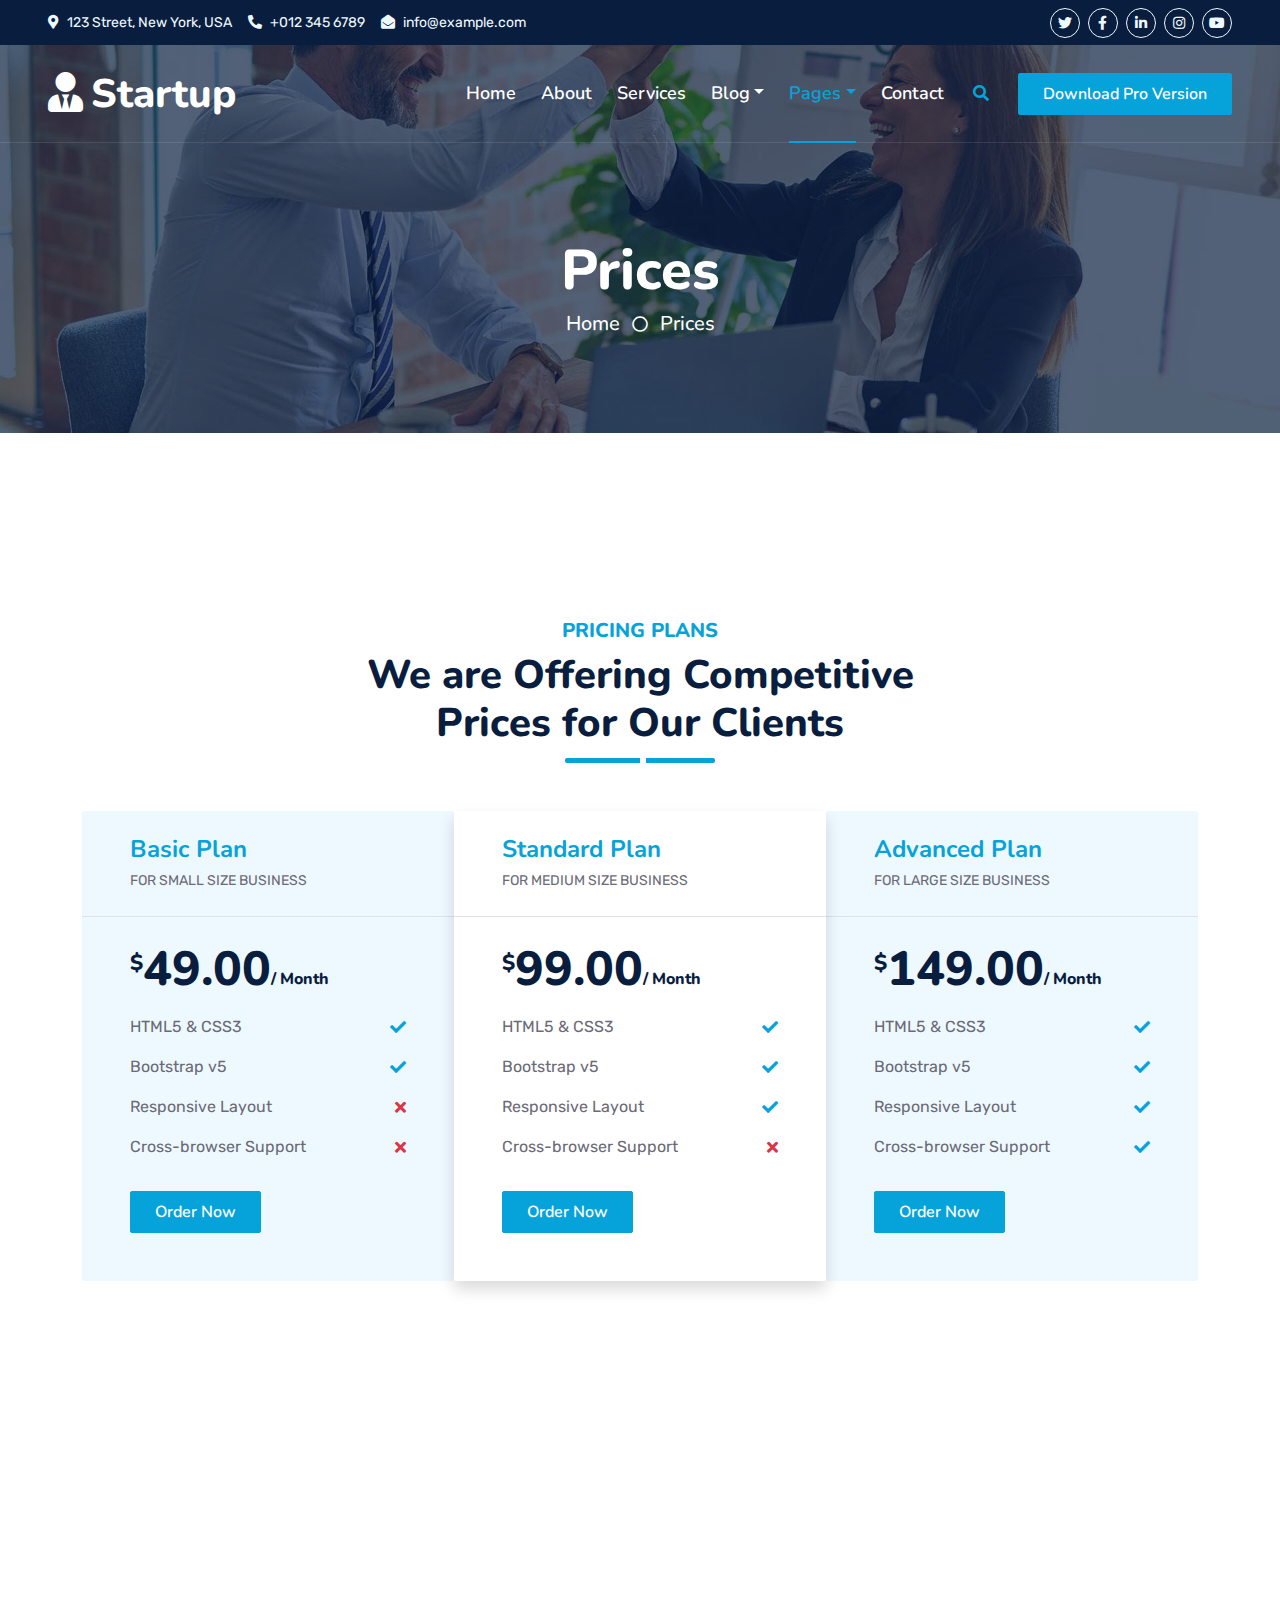
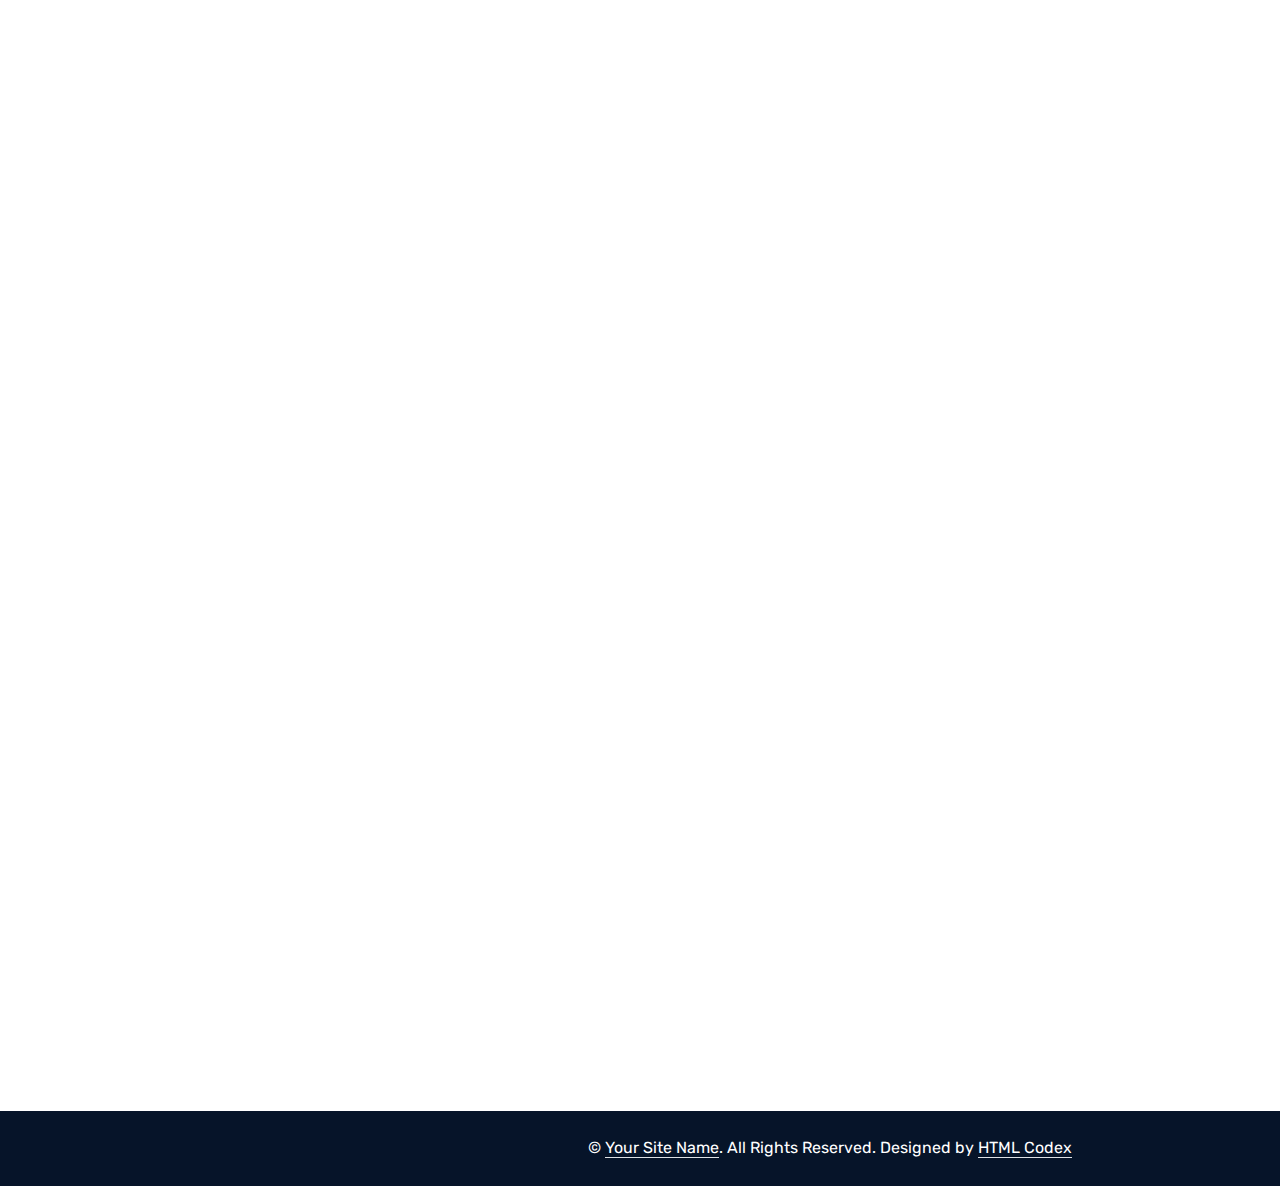
<file: price.html>
<!DOCTYPE html>
<html lang="en">

<head>
    <meta charset="utf-8">
    <title>Startup - Startup Website Template</title>
    <meta content="width=device-width, initial-scale=1.0" name="viewport">
    <meta content="Free HTML Templates" name="keywords">
    <meta content="Free HTML Templates" name="description">

    <!-- Favicon -->
    <link href="img/favicon.ico" rel="icon">

    <!-- Google Web Fonts -->
    <link rel="preconnect" href="https://fonts.googleapis.com">
    <link rel="preconnect" href="https://fonts.gstatic.com" crossorigin>
    <link href="https://fonts.googleapis.com/css2?family=Nunito:wght@400;600;700;800&family=Rubik:wght@400;500;600;700&display=swap" rel="stylesheet">

    <!-- Icon Font Stylesheet -->
    <link href="https://cdnjs.cloudflare.com/ajax/libs/font-awesome/5.10.0/css/all.min.css" rel="stylesheet">
    <link href="https://cdn.jsdelivr.net/npm/bootstrap-icons@1.4.1/font/bootstrap-icons.css" rel="stylesheet">

    <!-- Libraries Stylesheet -->
    <link href="lib/owlcarousel/assets/owl.carousel.min.css" rel="stylesheet">
    <link href="lib/animate/animate.min.css" rel="stylesheet">

    <!-- Customized Bootstrap Stylesheet -->
    <link href="css/bootstrap.min.css" rel="stylesheet">

    <!-- Template Stylesheet -->
    <link href="css/style.css" rel="stylesheet">
</head>

<body>
    <!-- Spinner Start -->
    <div id="spinner" class="show bg-white position-fixed translate-middle w-100 vh-100 top-50 start-50 d-flex align-items-center justify-content-center">
        <div class="spinner"></div>
    </div>
    <!-- Spinner End -->


    <!-- Topbar Start -->
    <div class="container-fluid bg-dark px-5 d-none d-lg-block">
        <div class="row gx-0">
            <div class="col-lg-8 text-center text-lg-start mb-2 mb-lg-0">
                <div class="d-inline-flex align-items-center" style="height: 45px;">
                    <small class="me-3 text-light"><i class="fa fa-map-marker-alt me-2"></i>123 Street, New York, USA</small>
                    <small class="me-3 text-light"><i class="fa fa-phone-alt me-2"></i>+012 345 6789</small>
                    <small class="text-light"><i class="fa fa-envelope-open me-2"></i>info@example.com</small>
                </div>
            </div>
            <div class="col-lg-4 text-center text-lg-end">
                <div class="d-inline-flex align-items-center" style="height: 45px;">
                    <a class="btn btn-sm btn-outline-light btn-sm-square rounded-circle me-2" href=""><i class="fab fa-twitter fw-normal"></i></a>
                    <a class="btn btn-sm btn-outline-light btn-sm-square rounded-circle me-2" href=""><i class="fab fa-facebook-f fw-normal"></i></a>
                    <a class="btn btn-sm btn-outline-light btn-sm-square rounded-circle me-2" href=""><i class="fab fa-linkedin-in fw-normal"></i></a>
                    <a class="btn btn-sm btn-outline-light btn-sm-square rounded-circle me-2" href=""><i class="fab fa-instagram fw-normal"></i></a>
                    <a class="btn btn-sm btn-outline-light btn-sm-square rounded-circle" href=""><i class="fab fa-youtube fw-normal"></i></a>
                </div>
            </div>
        </div>
    </div>
    <!-- Topbar End -->


    <!-- Navbar Start -->
    <div class="container-fluid position-relative p-0">
        <nav class="navbar navbar-expand-lg navbar-dark px-5 py-3 py-lg-0">
            <a href="index.html" class="navbar-brand p-0">
                <h1 class="m-0"><i class="fa fa-user-tie me-2"></i>Startup</h1>
            </a>
            <button class="navbar-toggler" type="button" data-bs-toggle="collapse" data-bs-target="#navbarCollapse">
                <span class="fa fa-bars"></span>
            </button>
            <div class="collapse navbar-collapse" id="navbarCollapse">
                <div class="navbar-nav ms-auto py-0">
                    <a href="index.html" class="nav-item nav-link">Home</a>
                    <a href="about.html" class="nav-item nav-link">About</a>
                    <a href="service.html" class="nav-item nav-link">Services</a>
                    <div class="nav-item dropdown">
                        <a href="#" class="nav-link dropdown-toggle" data-bs-toggle="dropdown">Blog</a>
                        <div class="dropdown-menu m-0">
                            <a href="blog.html" class="dropdown-item">Blog Grid</a>
                            <a href="detail.html" class="dropdown-item">Blog Detail</a>
                        </div>
                    </div>
                    <div class="nav-item dropdown">
                        <a href="#" class="nav-link dropdown-toggle active" data-bs-toggle="dropdown">Pages</a>
                        <div class="dropdown-menu m-0">
                            <a href="price.html" class="dropdown-item active">Pricing Plan</a>
                            <a href="feature.html" class="dropdown-item">Our features</a>
                            <a href="team.html" class="dropdown-item">Team Members</a>
                            <a href="testimonial.html" class="dropdown-item">Testimonial</a>
                            <a href="quote.html" class="dropdown-item">Free Quote</a>
                        </div>
                    </div>
                    <a href="contact.html" class="nav-item nav-link">Contact</a>
                </div>
                <butaton type="button" class="btn text-primary ms-3" data-bs-toggle="modal" data-bs-target="#searchModal"><i class="fa fa-search"></i></butaton>
                <a href="https://htmlcodex.com/startup-company-website-template" class="btn btn-primary py-2 px-4 ms-3">Download Pro Version</a>
            </div>
        </nav>

        <div class="container-fluid bg-primary py-5 bg-header" style="margin-bottom: 90px;">
            <div class="row py-5">
                <div class="col-12 pt-lg-5 mt-lg-5 text-center">
                    <h1 class="display-4 text-white animated zoomIn">Prices</h1>
                    <a href="" class="h5 text-white">Home</a>
                    <i class="far fa-circle text-white px-2"></i>
                    <a href="" class="h5 text-white">Prices</a>
                </div>
            </div>
        </div>
    </div>
    <!-- Navbar End -->


    <!-- Full Screen Search Start -->
    <div class="modal fade" id="searchModal" tabindex="-1">
        <div class="modal-dialog modal-fullscreen">
            <div class="modal-content" style="background: rgba(9, 30, 62, .7);">
                <div class="modal-header border-0">
                    <button type="button" class="btn bg-white btn-close" data-bs-dismiss="modal" aria-label="Close"></button>
                </div>
                <div class="modal-body d-flex align-items-center justify-content-center">
                    <div class="input-group" style="max-width: 600px;">
                        <input type="text" class="form-control bg-transparent border-primary p-3" placeholder="Type search keyword">
                        <button class="btn btn-primary px-4"><i class="bi bi-search"></i></button>
                    </div>
                </div>
            </div>
        </div>
    </div>
    <!-- Full Screen Search End -->


    <!-- Pricing Plan Start -->
    <div class="container-fluid py-5 wow fadeInUp" data-wow-delay="0.1s">
        <div class="container py-5">
            <div class="section-title text-center position-relative pb-3 mb-5 mx-auto" style="max-width: 600px;">
                <h5 class="fw-bold text-primary text-uppercase">Pricing Plans</h5>
                <h1 class="mb-0">We are Offering Competitive Prices for Our Clients</h1>
            </div>
            <div class="row g-0">
                <div class="col-lg-4 wow slideInUp" data-wow-delay="0.6s">
                    <div class="bg-light rounded">
                        <div class="border-bottom py-4 px-5 mb-4">
                            <h4 class="text-primary mb-1">Basic Plan</h4>
                            <small class="text-uppercase">For Small Size Business</small>
                        </div>
                        <div class="p-5 pt-0">
                            <h1 class="display-5 mb-3">
                                <small class="align-top" style="font-size: 22px; line-height: 45px;">$</small>49.00<small
                                    class="align-bottom" style="font-size: 16px; line-height: 40px;">/ Month</small>
                            </h1>
                            <div class="d-flex justify-content-between mb-3"><span>HTML5 & CSS3</span><i class="fa fa-check text-primary pt-1"></i></div>
                            <div class="d-flex justify-content-between mb-3"><span>Bootstrap v5</span><i class="fa fa-check text-primary pt-1"></i></div>
                            <div class="d-flex justify-content-between mb-3"><span>Responsive Layout</span><i class="fa fa-times text-danger pt-1"></i></div>
                            <div class="d-flex justify-content-between mb-2"><span>Cross-browser Support</span><i class="fa fa-times text-danger pt-1"></i></div>
                            <a href="" class="btn btn-primary py-2 px-4 mt-4">Order Now</a>
                        </div>
                    </div>
                </div>
                <div class="col-lg-4 wow slideInUp" data-wow-delay="0.3s">
                    <div class="bg-white rounded shadow position-relative" style="z-index: 1;">
                        <div class="border-bottom py-4 px-5 mb-4">
                            <h4 class="text-primary mb-1">Standard Plan</h4>
                            <small class="text-uppercase">For Medium Size Business</small>
                        </div>
                        <div class="p-5 pt-0">
                            <h1 class="display-5 mb-3">
                                <small class="align-top" style="font-size: 22px; line-height: 45px;">$</small>99.00<small
                                    class="align-bottom" style="font-size: 16px; line-height: 40px;">/ Month</small>
                            </h1>
                            <div class="d-flex justify-content-between mb-3"><span>HTML5 & CSS3</span><i class="fa fa-check text-primary pt-1"></i></div>
                            <div class="d-flex justify-content-between mb-3"><span>Bootstrap v5</span><i class="fa fa-check text-primary pt-1"></i></div>
                            <div class="d-flex justify-content-between mb-3"><span>Responsive Layout</span><i class="fa fa-check text-primary pt-1"></i></div>
                            <div class="d-flex justify-content-between mb-2"><span>Cross-browser Support</span><i class="fa fa-times text-danger pt-1"></i></div>
                            <a href="" class="btn btn-primary py-2 px-4 mt-4">Order Now</a>
                        </div>
                    </div>
                </div>
                <div class="col-lg-4 wow slideInUp" data-wow-delay="0.9s">
                    <div class="bg-light rounded">
                        <div class="border-bottom py-4 px-5 mb-4">
                            <h4 class="text-primary mb-1">Advanced Plan</h4>
                            <small class="text-uppercase">For Large Size Business</small>
                        </div>
                        <div class="p-5 pt-0">
                            <h1 class="display-5 mb-3">
                                <small class="align-top" style="font-size: 22px; line-height: 45px;">$</small>149.00<small
                                    class="align-bottom" style="font-size: 16px; line-height: 40px;">/ Month</small>
                            </h1>
                            <div class="d-flex justify-content-between mb-3"><span>HTML5 & CSS3</span><i class="fa fa-check text-primary pt-1"></i></div>
                            <div class="d-flex justify-content-between mb-3"><span>Bootstrap v5</span><i class="fa fa-check text-primary pt-1"></i></div>
                            <div class="d-flex justify-content-between mb-3"><span>Responsive Layout</span><i class="fa fa-check text-primary pt-1"></i></div>
                            <div class="d-flex justify-content-between mb-2"><span>Cross-browser Support</span><i class="fa fa-check text-primary pt-1"></i></div>
                            <a href="" class="btn btn-primary py-2 px-4 mt-4">Order Now</a>
                        </div>
                    </div>
                </div>
            </div>
        </div>
    </div>
    <!-- Pricing Plan End -->


    <!-- Quote Start -->
    <div class="container-fluid py-5 wow fadeInUp" data-wow-delay="0.1s">
        <div class="container py-5">
            <div class="row g-5">
                <div class="col-lg-7">
                    <div class="section-title position-relative pb-3 mb-5">
                        <h5 class="fw-bold text-primary text-uppercase">Request A Quote</h5>
                        <h1 class="mb-0">Need A Free Quote? Please Feel Free to Contact Us</h1>
                    </div>
                    <div class="row gx-3">
                        <div class="col-sm-6 wow zoomIn" data-wow-delay="0.2s">
                            <h5 class="mb-4"><i class="fa fa-reply text-primary me-3"></i>Reply within 24 hours</h5>
                        </div>
                        <div class="col-sm-6 wow zoomIn" data-wow-delay="0.4s">
                            <h5 class="mb-4"><i class="fa fa-phone-alt text-primary me-3"></i>24 hrs telephone support</h5>
                        </div>
                    </div>
                    <p class="mb-4">Eirmod sed tempor lorem ut dolores. Aliquyam sit sadipscing kasd ipsum. Dolor ea et dolore et at sea ea at dolor, justo ipsum duo rebum sea invidunt voluptua. Eos vero eos vero ea et dolore eirmod et. Dolores diam duo invidunt lorem. Elitr ut dolores magna sit. Sea dolore sanctus sed et. Takimata takimata sanctus sed.</p>
                    <div class="d-flex align-items-center mt-2 wow zoomIn" data-wow-delay="0.6s">
                        <div class="bg-primary d-flex align-items-center justify-content-center rounded" style="width: 60px; height: 60px;">
                            <i class="fa fa-phone-alt text-white"></i>
                        </div>
                        <div class="ps-4">
                            <h5 class="mb-2">Call to ask any question</h5>
                            <h4 class="text-primary mb-0">+012 345 6789</h4>
                        </div>
                    </div>
                </div>
                <div class="col-lg-5">
                    <div class="bg-primary rounded h-100 d-flex align-items-center p-5 wow zoomIn" data-wow-delay="0.9s">
                        <form>
                            <div class="row g-3">
                                <div class="col-xl-12">
                                    <input type="text" class="form-control bg-light border-0" placeholder="Your Name" style="height: 55px;">
                                </div>
                                <div class="col-12">
                                    <input type="email" class="form-control bg-light border-0" placeholder="Your Email" style="height: 55px;">
                                </div>
                                <div class="col-12">
                                    <select class="form-select bg-light border-0" style="height: 55px;">
                                        <option selected>Select A Service</option>
                                        <option value="1">Service 1</option>
                                        <option value="2">Service 2</option>
                                        <option value="3">Service 3</option>
                                    </select>
                                </div>
                                <div class="col-12">
                                    <textarea class="form-control bg-light border-0" rows="3" placeholder="Message"></textarea>
                                </div>
                                <div class="col-12">
                                    <button class="btn btn-dark w-100 py-3" type="submit">Request A Quote</button>
                                </div>
                            </div>
                        </form>
                    </div>
                </div>
            </div>
        </div>
    </div>
    <!-- Quote End -->


    <!-- Vendor Start -->
    <div class="container-fluid py-5 wow fadeInUp" data-wow-delay="0.1s">
        <div class="container py-5 mb-5">
            <div class="bg-white">
                <div class="owl-carousel vendor-carousel">
                    <img src="img/vendor-1.jpg" alt="">
                    <img src="img/vendor-2.jpg" alt="">
                    <img src="img/vendor-3.jpg" alt="">
                    <img src="img/vendor-4.jpg" alt="">
                    <img src="img/vendor-5.jpg" alt="">
                    <img src="img/vendor-6.jpg" alt="">
                    <img src="img/vendor-7.jpg" alt="">
                    <img src="img/vendor-8.jpg" alt="">
                    <img src="img/vendor-9.jpg" alt="">
                </div>
            </div>
        </div>
    </div>
    <!-- Vendor End -->
    

    <!-- Footer Start -->
    <div class="container-fluid bg-dark text-light mt-5 wow fadeInUp" data-wow-delay="0.1s">
        <div class="container">
            <div class="row gx-5">
                <div class="col-lg-4 col-md-6 footer-about">
                    <div class="d-flex flex-column align-items-center justify-content-center text-center h-100 bg-primary p-4">
                        <a href="index.html" class="navbar-brand">
                            <h1 class="m-0 text-white"><i class="fa fa-user-tie me-2"></i>Startup</h1>
                        </a>
                        <p class="mt-3 mb-4">Lorem diam sit erat dolor elitr et, diam lorem justo amet clita stet eos sit. Elitr dolor duo lorem, elitr clita ipsum sea. Diam amet erat lorem stet eos. Diam amet et kasd eos duo.</p>
                        <form action="">
                            <div class="input-group">
                                <input type="text" class="form-control border-white p-3" placeholder="Your Email">
                                <button class="btn btn-dark">Sign Up</button>
                            </div>
                        </form>
                    </div>
                </div>
                <div class="col-lg-8 col-md-6">
                    <div class="row gx-5">
                        <div class="col-lg-4 col-md-12 pt-5 mb-5">
                            <div class="section-title section-title-sm position-relative pb-3 mb-4">
                                <h3 class="text-light mb-0">Get In Touch</h3>
                            </div>
                            <div class="d-flex mb-2">
                                <i class="bi bi-geo-alt text-primary me-2"></i>
                                <p class="mb-0">123 Street, New York, USA</p>
                            </div>
                            <div class="d-flex mb-2">
                                <i class="bi bi-envelope-open text-primary me-2"></i>
                                <p class="mb-0">info@example.com</p>
                            </div>
                            <div class="d-flex mb-2">
                                <i class="bi bi-telephone text-primary me-2"></i>
                                <p class="mb-0">+012 345 67890</p>
                            </div>
                            <div class="d-flex mt-4">
                                <a class="btn btn-primary btn-square me-2" href="#"><i class="fab fa-twitter fw-normal"></i></a>
                                <a class="btn btn-primary btn-square me-2" href="#"><i class="fab fa-facebook-f fw-normal"></i></a>
                                <a class="btn btn-primary btn-square me-2" href="#"><i class="fab fa-linkedin-in fw-normal"></i></a>
                                <a class="btn btn-primary btn-square" href="#"><i class="fab fa-instagram fw-normal"></i></a>
                            </div>
                        </div>
                        <div class="col-lg-4 col-md-12 pt-0 pt-lg-5 mb-5">
                            <div class="section-title section-title-sm position-relative pb-3 mb-4">
                                <h3 class="text-light mb-0">Quick Links</h3>
                            </div>
                            <div class="link-animated d-flex flex-column justify-content-start">
                                <a class="text-light mb-2" href="#"><i class="bi bi-arrow-right text-primary me-2"></i>Home</a>
                                <a class="text-light mb-2" href="#"><i class="bi bi-arrow-right text-primary me-2"></i>About Us</a>
                                <a class="text-light mb-2" href="#"><i class="bi bi-arrow-right text-primary me-2"></i>Our Services</a>
                                <a class="text-light mb-2" href="#"><i class="bi bi-arrow-right text-primary me-2"></i>Meet The Team</a>
                                <a class="text-light mb-2" href="#"><i class="bi bi-arrow-right text-primary me-2"></i>Latest Blog</a>
                                <a class="text-light" href="#"><i class="bi bi-arrow-right text-primary me-2"></i>Contact Us</a>
                            </div>
                        </div>
                        <div class="col-lg-4 col-md-12 pt-0 pt-lg-5 mb-5">
                            <div class="section-title section-title-sm position-relative pb-3 mb-4">
                                <h3 class="text-light mb-0">Popular Links</h3>
                            </div>
                            <div class="link-animated d-flex flex-column justify-content-start">
                                <a class="text-light mb-2" href="#"><i class="bi bi-arrow-right text-primary me-2"></i>Home</a>
                                <a class="text-light mb-2" href="#"><i class="bi bi-arrow-right text-primary me-2"></i>About Us</a>
                                <a class="text-light mb-2" href="#"><i class="bi bi-arrow-right text-primary me-2"></i>Our Services</a>
                                <a class="text-light mb-2" href="#"><i class="bi bi-arrow-right text-primary me-2"></i>Meet The Team</a>
                                <a class="text-light mb-2" href="#"><i class="bi bi-arrow-right text-primary me-2"></i>Latest Blog</a>
                                <a class="text-light" href="#"><i class="bi bi-arrow-right text-primary me-2"></i>Contact Us</a>
                            </div>
                        </div>
                    </div>
                </div>
            </div>
        </div>
    </div>
    <div class="container-fluid text-white" style="background: #061429;">
        <div class="container text-center">
            <div class="row justify-content-end">
                <div class="col-lg-8 col-md-6">
                    <div class="d-flex align-items-center justify-content-center" style="height: 75px;">
                        <p class="mb-0">&copy; <a class="text-white border-bottom" href="#">Your Site Name</a>. All Rights Reserved. 
						
						<!--/*** This template is free as long as you keep the footer author’s credit link/attribution link/backlink. If you'd like to use the template without the footer author’s credit link/attribution link/backlink, you can purchase the Credit Removal License from "https://htmlcodex.com/credit-removal". Thank you for your support. ***/-->
						Designed by <a class="text-white border-bottom" href="https://htmlcodex.com">HTML Codex</a></p>
                    </div>
                </div>
            </div>
        </div>
    </div>
    <!-- Footer End -->


    <!-- Back to Top -->
    <a href="#" class="btn btn-lg btn-primary btn-lg-square rounded back-to-top"><i class="bi bi-arrow-up"></i></a>


    <!-- JavaScript Libraries -->
    <script src="https://code.jquery.com/jquery-3.4.1.min.js"></script>
    <script src="https://cdn.jsdelivr.net/npm/bootstrap@5.0.0/dist/js/bootstrap.bundle.min.js"></script>
    <script src="lib/wow/wow.min.js"></script>
    <script src="lib/easing/easing.min.js"></script>
    <script src="lib/waypoints/waypoints.min.js"></script>
    <script src="lib/counterup/counterup.min.js"></script>
    <script src="lib/owlcarousel/owl.carousel.min.js"></script>

    <!-- Template Javascript -->
    <script src="js/main.js"></script>
</body>

</html>
</file>
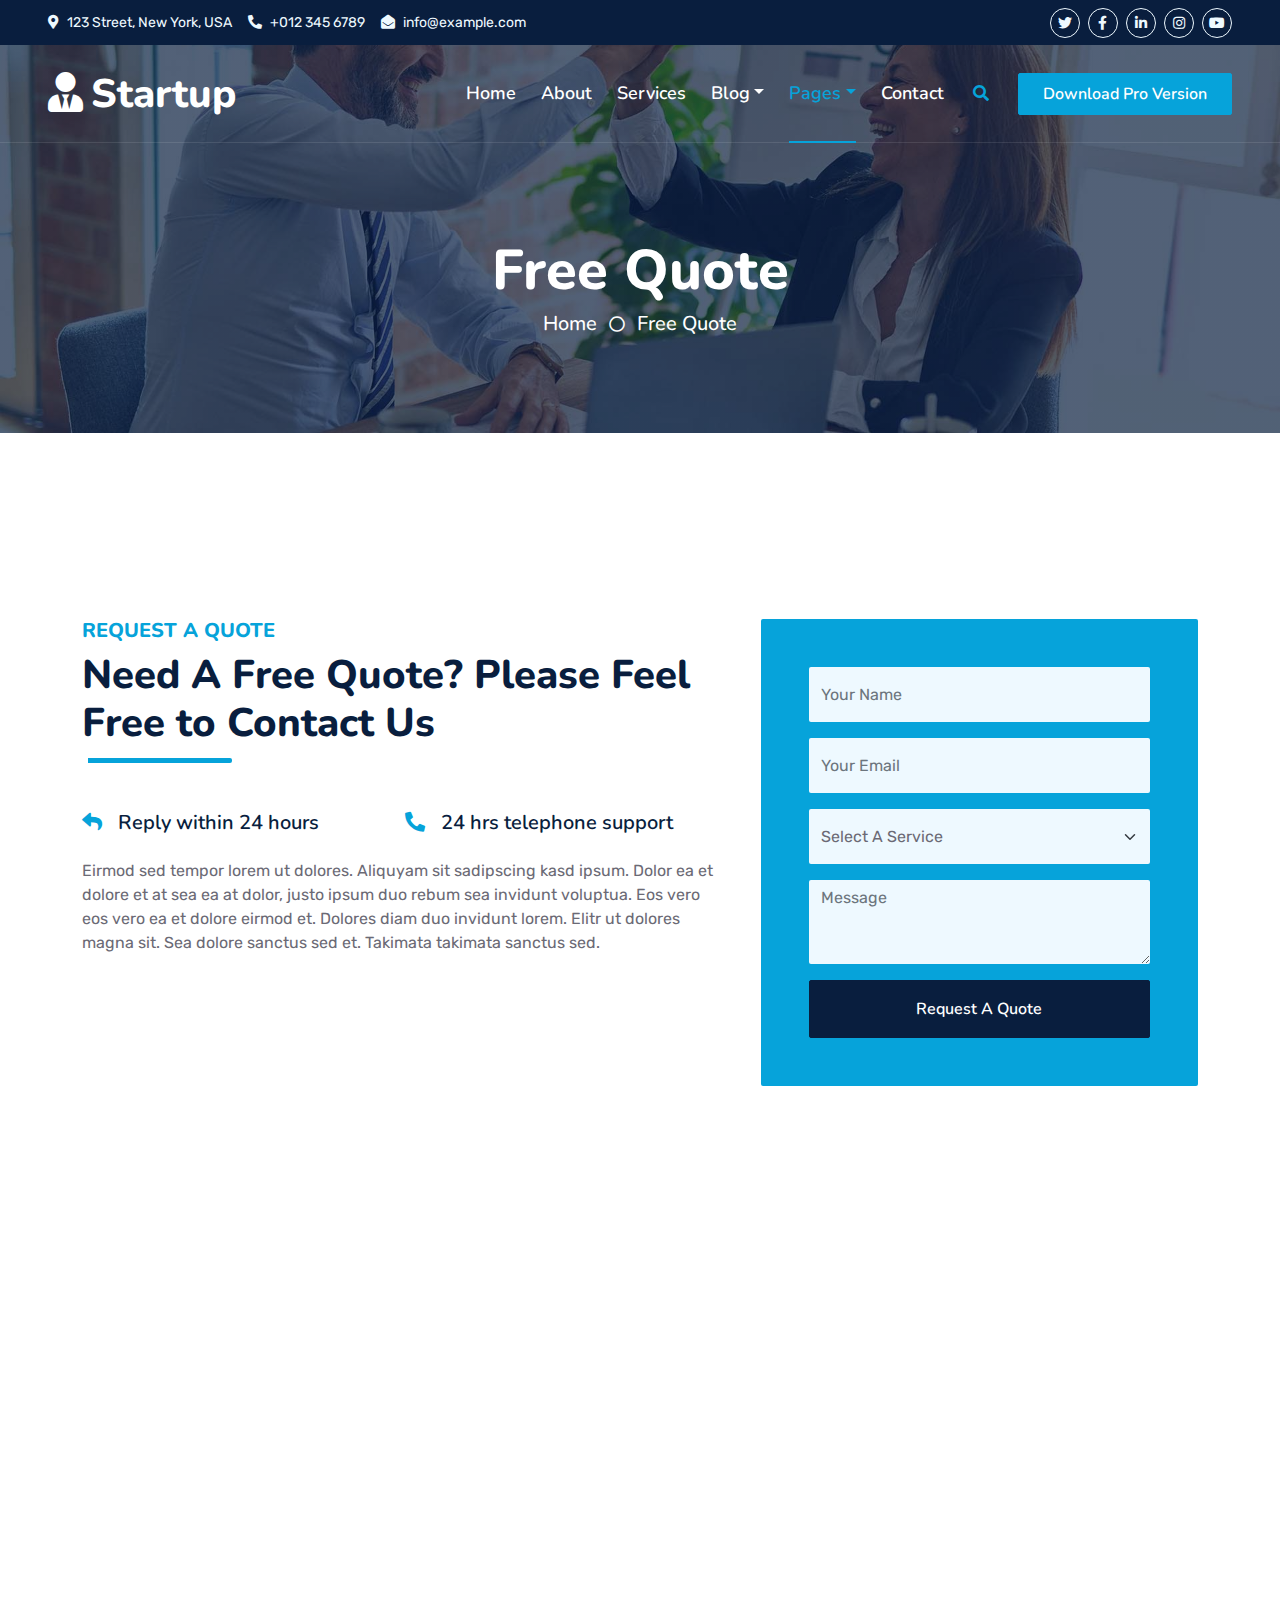
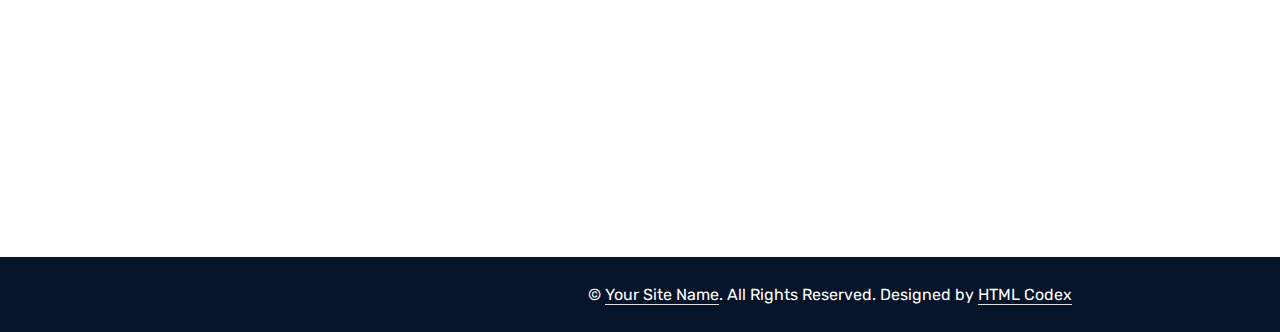
<file: quote.html>
<!DOCTYPE html>
<html lang="en">

<head>
    <meta charset="utf-8">
    <title>Startup - Startup Website Template</title>
    <meta content="width=device-width, initial-scale=1.0" name="viewport">
    <meta content="Free HTML Templates" name="keywords">
    <meta content="Free HTML Templates" name="description">

    <!-- Favicon -->
    <link href="img/favicon.ico" rel="icon">

    <!-- Google Web Fonts -->
    <link rel="preconnect" href="https://fonts.googleapis.com">
    <link rel="preconnect" href="https://fonts.gstatic.com" crossorigin>
    <link href="https://fonts.googleapis.com/css2?family=Nunito:wght@400;600;700;800&family=Rubik:wght@400;500;600;700&display=swap" rel="stylesheet">

    <!-- Icon Font Stylesheet -->
    <link href="https://cdnjs.cloudflare.com/ajax/libs/font-awesome/5.10.0/css/all.min.css" rel="stylesheet">
    <link href="https://cdn.jsdelivr.net/npm/bootstrap-icons@1.4.1/font/bootstrap-icons.css" rel="stylesheet">

    <!-- Libraries Stylesheet -->
    <link href="lib/owlcarousel/assets/owl.carousel.min.css" rel="stylesheet">
    <link href="lib/animate/animate.min.css" rel="stylesheet">

    <!-- Customized Bootstrap Stylesheet -->
    <link href="css/bootstrap.min.css" rel="stylesheet">

    <!-- Template Stylesheet -->
    <link href="css/style.css" rel="stylesheet">
</head>

<body>
    <!-- Spinner Start -->
    <div id="spinner" class="show bg-white position-fixed translate-middle w-100 vh-100 top-50 start-50 d-flex align-items-center justify-content-center">
        <div class="spinner"></div>
    </div>
    <!-- Spinner End -->


    <!-- Topbar Start -->
    <div class="container-fluid bg-dark px-5 d-none d-lg-block">
        <div class="row gx-0">
            <div class="col-lg-8 text-center text-lg-start mb-2 mb-lg-0">
                <div class="d-inline-flex align-items-center" style="height: 45px;">
                    <small class="me-3 text-light"><i class="fa fa-map-marker-alt me-2"></i>123 Street, New York, USA</small>
                    <small class="me-3 text-light"><i class="fa fa-phone-alt me-2"></i>+012 345 6789</small>
                    <small class="text-light"><i class="fa fa-envelope-open me-2"></i>info@example.com</small>
                </div>
            </div>
            <div class="col-lg-4 text-center text-lg-end">
                <div class="d-inline-flex align-items-center" style="height: 45px;">
                    <a class="btn btn-sm btn-outline-light btn-sm-square rounded-circle me-2" href=""><i class="fab fa-twitter fw-normal"></i></a>
                    <a class="btn btn-sm btn-outline-light btn-sm-square rounded-circle me-2" href=""><i class="fab fa-facebook-f fw-normal"></i></a>
                    <a class="btn btn-sm btn-outline-light btn-sm-square rounded-circle me-2" href=""><i class="fab fa-linkedin-in fw-normal"></i></a>
                    <a class="btn btn-sm btn-outline-light btn-sm-square rounded-circle me-2" href=""><i class="fab fa-instagram fw-normal"></i></a>
                    <a class="btn btn-sm btn-outline-light btn-sm-square rounded-circle" href=""><i class="fab fa-youtube fw-normal"></i></a>
                </div>
            </div>
        </div>
    </div>
    <!-- Topbar End -->


    <!-- Navbar Start -->
    <div class="container-fluid position-relative p-0">
        <nav class="navbar navbar-expand-lg navbar-dark px-5 py-3 py-lg-0">
            <a href="index.html" class="navbar-brand p-0">
                <h1 class="m-0"><i class="fa fa-user-tie me-2"></i>Startup</h1>
            </a>
            <button class="navbar-toggler" type="button" data-bs-toggle="collapse" data-bs-target="#navbarCollapse">
                <span class="fa fa-bars"></span>
            </button>
            <div class="collapse navbar-collapse" id="navbarCollapse">
                <div class="navbar-nav ms-auto py-0">
                    <a href="index.html" class="nav-item nav-link">Home</a>
                    <a href="about.html" class="nav-item nav-link">About</a>
                    <a href="service.html" class="nav-item nav-link">Services</a>
                    <div class="nav-item dropdown">
                        <a href="#" class="nav-link dropdown-toggle" data-bs-toggle="dropdown">Blog</a>
                        <div class="dropdown-menu m-0">
                            <a href="blog.html" class="dropdown-item">Blog Grid</a>
                            <a href="detail.html" class="dropdown-item">Blog Detail</a>
                        </div>
                    </div>
                    <div class="nav-item dropdown">
                        <a href="#" class="nav-link dropdown-toggle active" data-bs-toggle="dropdown">Pages</a>
                        <div class="dropdown-menu m-0">
                            <a href="price.html" class="dropdown-item">Pricing Plan</a>
                            <a href="feature.html" class="dropdown-item">Our features</a>
                            <a href="team.html" class="dropdown-item">Team Members</a>
                            <a href="testimonial.html" class="dropdown-item">Testimonial</a>
                            <a href="quote.html" class="dropdown-item active">Free Quote</a>
                        </div>
                    </div>
                    <a href="contact.html" class="nav-item nav-link">Contact</a>
                </div>
                <butaton type="button" class="btn text-primary ms-3" data-bs-toggle="modal" data-bs-target="#searchModal"><i class="fa fa-search"></i></butaton>
                <a href="https://htmlcodex.com/startup-company-website-template" class="btn btn-primary py-2 px-4 ms-3">Download Pro Version</a>
            </div>
        </nav>

        <div class="container-fluid bg-primary py-5 bg-header" style="margin-bottom: 90px;">
            <div class="row py-5">
                <div class="col-12 pt-lg-5 mt-lg-5 text-center">
                    <h1 class="display-4 text-white animated zoomIn">Free Quote</h1>
                    <a href="" class="h5 text-white">Home</a>
                    <i class="far fa-circle text-white px-2"></i>
                    <a href="" class="h5 text-white">Free Quote</a>
                </div>
            </div>
        </div>
    </div>
    <!-- Navbar End -->


    <!-- Full Screen Search Start -->
    <div class="modal fade" id="searchModal" tabindex="-1">
        <div class="modal-dialog modal-fullscreen">
            <div class="modal-content" style="background: rgba(9, 30, 62, .7);">
                <div class="modal-header border-0">
                    <button type="button" class="btn bg-white btn-close" data-bs-dismiss="modal" aria-label="Close"></button>
                </div>
                <div class="modal-body d-flex align-items-center justify-content-center">
                    <div class="input-group" style="max-width: 600px;">
                        <input type="text" class="form-control bg-transparent border-primary p-3" placeholder="Type search keyword">
                        <button class="btn btn-primary px-4"><i class="bi bi-search"></i></button>
                    </div>
                </div>
            </div>
        </div>
    </div>
    <!-- Full Screen Search End -->


    <!-- Quote Start -->
    <div class="container-fluid py-5 wow fadeInUp" data-wow-delay="0.1s">
        <div class="container py-5">
            <div class="row g-5">
                <div class="col-lg-7">
                    <div class="section-title position-relative pb-3 mb-5">
                        <h5 class="fw-bold text-primary text-uppercase">Request A Quote</h5>
                        <h1 class="mb-0">Need A Free Quote? Please Feel Free to Contact Us</h1>
                    </div>
                    <div class="row gx-3">
                        <div class="col-sm-6 wow zoomIn" data-wow-delay="0.2s">
                            <h5 class="mb-4"><i class="fa fa-reply text-primary me-3"></i>Reply within 24 hours</h5>
                        </div>
                        <div class="col-sm-6 wow zoomIn" data-wow-delay="0.4s">
                            <h5 class="mb-4"><i class="fa fa-phone-alt text-primary me-3"></i>24 hrs telephone support</h5>
                        </div>
                    </div>
                    <p class="mb-4">Eirmod sed tempor lorem ut dolores. Aliquyam sit sadipscing kasd ipsum. Dolor ea et dolore et at sea ea at dolor, justo ipsum duo rebum sea invidunt voluptua. Eos vero eos vero ea et dolore eirmod et. Dolores diam duo invidunt lorem. Elitr ut dolores magna sit. Sea dolore sanctus sed et. Takimata takimata sanctus sed.</p>
                    <div class="d-flex align-items-center mt-2 wow zoomIn" data-wow-delay="0.6s">
                        <div class="bg-primary d-flex align-items-center justify-content-center rounded" style="width: 60px; height: 60px;">
                            <i class="fa fa-phone-alt text-white"></i>
                        </div>
                        <div class="ps-4">
                            <h5 class="mb-2">Call to ask any question</h5>
                            <h4 class="text-primary mb-0">+012 345 6789</h4>
                        </div>
                    </div>
                </div>
                <div class="col-lg-5">
                    <div class="bg-primary rounded h-100 d-flex align-items-center p-5 wow zoomIn" data-wow-delay="0.9s">
                        <form>
                            <div class="row g-3">
                                <div class="col-xl-12">
                                    <input type="text" class="form-control bg-light border-0" placeholder="Your Name" style="height: 55px;">
                                </div>
                                <div class="col-12">
                                    <input type="email" class="form-control bg-light border-0" placeholder="Your Email" style="height: 55px;">
                                </div>
                                <div class="col-12">
                                    <select class="form-select bg-light border-0" style="height: 55px;">
                                        <option selected>Select A Service</option>
                                        <option value="1">Service 1</option>
                                        <option value="2">Service 2</option>
                                        <option value="3">Service 3</option>
                                    </select>
                                </div>
                                <div class="col-12">
                                    <textarea class="form-control bg-light border-0" rows="3" placeholder="Message"></textarea>
                                </div>
                                <div class="col-12">
                                    <button class="btn btn-dark w-100 py-3" type="submit">Request A Quote</button>
                                </div>
                            </div>
                        </form>
                    </div>
                </div>
            </div>
        </div>
    </div>
    <!-- Quote End -->


    <!-- Vendor Start -->
    <div class="container-fluid py-5 wow fadeInUp" data-wow-delay="0.1s">
        <div class="container py-5 mb-5">
            <div class="bg-white">
                <div class="owl-carousel vendor-carousel">
                    <img src="img/vendor-1.jpg" alt="">
                    <img src="img/vendor-2.jpg" alt="">
                    <img src="img/vendor-3.jpg" alt="">
                    <img src="img/vendor-4.jpg" alt="">
                    <img src="img/vendor-5.jpg" alt="">
                    <img src="img/vendor-6.jpg" alt="">
                    <img src="img/vendor-7.jpg" alt="">
                    <img src="img/vendor-8.jpg" alt="">
                    <img src="img/vendor-9.jpg" alt="">
                </div>
            </div>
        </div>
    </div>
    <!-- Vendor End -->
    

    <!-- Footer Start -->
    <div class="container-fluid bg-dark text-light mt-5 wow fadeInUp" data-wow-delay="0.1s">
        <div class="container">
            <div class="row gx-5">
                <div class="col-lg-4 col-md-6 footer-about">
                    <div class="d-flex flex-column align-items-center justify-content-center text-center h-100 bg-primary p-4">
                        <a href="index.html" class="navbar-brand">
                            <h1 class="m-0 text-white"><i class="fa fa-user-tie me-2"></i>Startup</h1>
                        </a>
                        <p class="mt-3 mb-4">Lorem diam sit erat dolor elitr et, diam lorem justo amet clita stet eos sit. Elitr dolor duo lorem, elitr clita ipsum sea. Diam amet erat lorem stet eos. Diam amet et kasd eos duo.</p>
                        <form action="">
                            <div class="input-group">
                                <input type="text" class="form-control border-white p-3" placeholder="Your Email">
                                <button class="btn btn-dark">Sign Up</button>
                            </div>
                        </form>
                    </div>
                </div>
                <div class="col-lg-8 col-md-6">
                    <div class="row gx-5">
                        <div class="col-lg-4 col-md-12 pt-5 mb-5">
                            <div class="section-title section-title-sm position-relative pb-3 mb-4">
                                <h3 class="text-light mb-0">Get In Touch</h3>
                            </div>
                            <div class="d-flex mb-2">
                                <i class="bi bi-geo-alt text-primary me-2"></i>
                                <p class="mb-0">123 Street, New York, USA</p>
                            </div>
                            <div class="d-flex mb-2">
                                <i class="bi bi-envelope-open text-primary me-2"></i>
                                <p class="mb-0">info@example.com</p>
                            </div>
                            <div class="d-flex mb-2">
                                <i class="bi bi-telephone text-primary me-2"></i>
                                <p class="mb-0">+012 345 67890</p>
                            </div>
                            <div class="d-flex mt-4">
                                <a class="btn btn-primary btn-square me-2" href="#"><i class="fab fa-twitter fw-normal"></i></a>
                                <a class="btn btn-primary btn-square me-2" href="#"><i class="fab fa-facebook-f fw-normal"></i></a>
                                <a class="btn btn-primary btn-square me-2" href="#"><i class="fab fa-linkedin-in fw-normal"></i></a>
                                <a class="btn btn-primary btn-square" href="#"><i class="fab fa-instagram fw-normal"></i></a>
                            </div>
                        </div>
                        <div class="col-lg-4 col-md-12 pt-0 pt-lg-5 mb-5">
                            <div class="section-title section-title-sm position-relative pb-3 mb-4">
                                <h3 class="text-light mb-0">Quick Links</h3>
                            </div>
                            <div class="link-animated d-flex flex-column justify-content-start">
                                <a class="text-light mb-2" href="#"><i class="bi bi-arrow-right text-primary me-2"></i>Home</a>
                                <a class="text-light mb-2" href="#"><i class="bi bi-arrow-right text-primary me-2"></i>About Us</a>
                                <a class="text-light mb-2" href="#"><i class="bi bi-arrow-right text-primary me-2"></i>Our Services</a>
                                <a class="text-light mb-2" href="#"><i class="bi bi-arrow-right text-primary me-2"></i>Meet The Team</a>
                                <a class="text-light mb-2" href="#"><i class="bi bi-arrow-right text-primary me-2"></i>Latest Blog</a>
                                <a class="text-light" href="#"><i class="bi bi-arrow-right text-primary me-2"></i>Contact Us</a>
                            </div>
                        </div>
                        <div class="col-lg-4 col-md-12 pt-0 pt-lg-5 mb-5">
                            <div class="section-title section-title-sm position-relative pb-3 mb-4">
                                <h3 class="text-light mb-0">Popular Links</h3>
                            </div>
                            <div class="link-animated d-flex flex-column justify-content-start">
                                <a class="text-light mb-2" href="#"><i class="bi bi-arrow-right text-primary me-2"></i>Home</a>
                                <a class="text-light mb-2" href="#"><i class="bi bi-arrow-right text-primary me-2"></i>About Us</a>
                                <a class="text-light mb-2" href="#"><i class="bi bi-arrow-right text-primary me-2"></i>Our Services</a>
                                <a class="text-light mb-2" href="#"><i class="bi bi-arrow-right text-primary me-2"></i>Meet The Team</a>
                                <a class="text-light mb-2" href="#"><i class="bi bi-arrow-right text-primary me-2"></i>Latest Blog</a>
                                <a class="text-light" href="#"><i class="bi bi-arrow-right text-primary me-2"></i>Contact Us</a>
                            </div>
                        </div>
                    </div>
                </div>
            </div>
        </div>
    </div>
    <div class="container-fluid text-white" style="background: #061429;">
        <div class="container text-center">
            <div class="row justify-content-end">
                <div class="col-lg-8 col-md-6">
                    <div class="d-flex align-items-center justify-content-center" style="height: 75px;">
                        <p class="mb-0">&copy; <a class="text-white border-bottom" href="#">Your Site Name</a>. All Rights Reserved. 
						
						<!--/*** This template is free as long as you keep the footer author’s credit link/attribution link/backlink. If you'd like to use the template without the footer author’s credit link/attribution link/backlink, you can purchase the Credit Removal License from "https://htmlcodex.com/credit-removal". Thank you for your support. ***/-->
						Designed by <a class="text-white border-bottom" href="https://htmlcodex.com">HTML Codex</a></p>
                    </div>
                </div>
            </div>
        </div>
    </div>
    <!-- Footer End -->


    <!-- Back to Top -->
    <a href="#" class="btn btn-lg btn-primary btn-lg-square rounded back-to-top"><i class="bi bi-arrow-up"></i></a>


    <!-- JavaScript Libraries -->
    <script src="https://code.jquery.com/jquery-3.4.1.min.js"></script>
    <script src="https://cdn.jsdelivr.net/npm/bootstrap@5.0.0/dist/js/bootstrap.bundle.min.js"></script>
    <script src="lib/wow/wow.min.js"></script>
    <script src="lib/easing/easing.min.js"></script>
    <script src="lib/waypoints/waypoints.min.js"></script>
    <script src="lib/counterup/counterup.min.js"></script>
    <script src="lib/owlcarousel/owl.carousel.min.js"></script>

    <!-- Template Javascript -->
    <script src="js/main.js"></script>
</body>

</html>
</file>
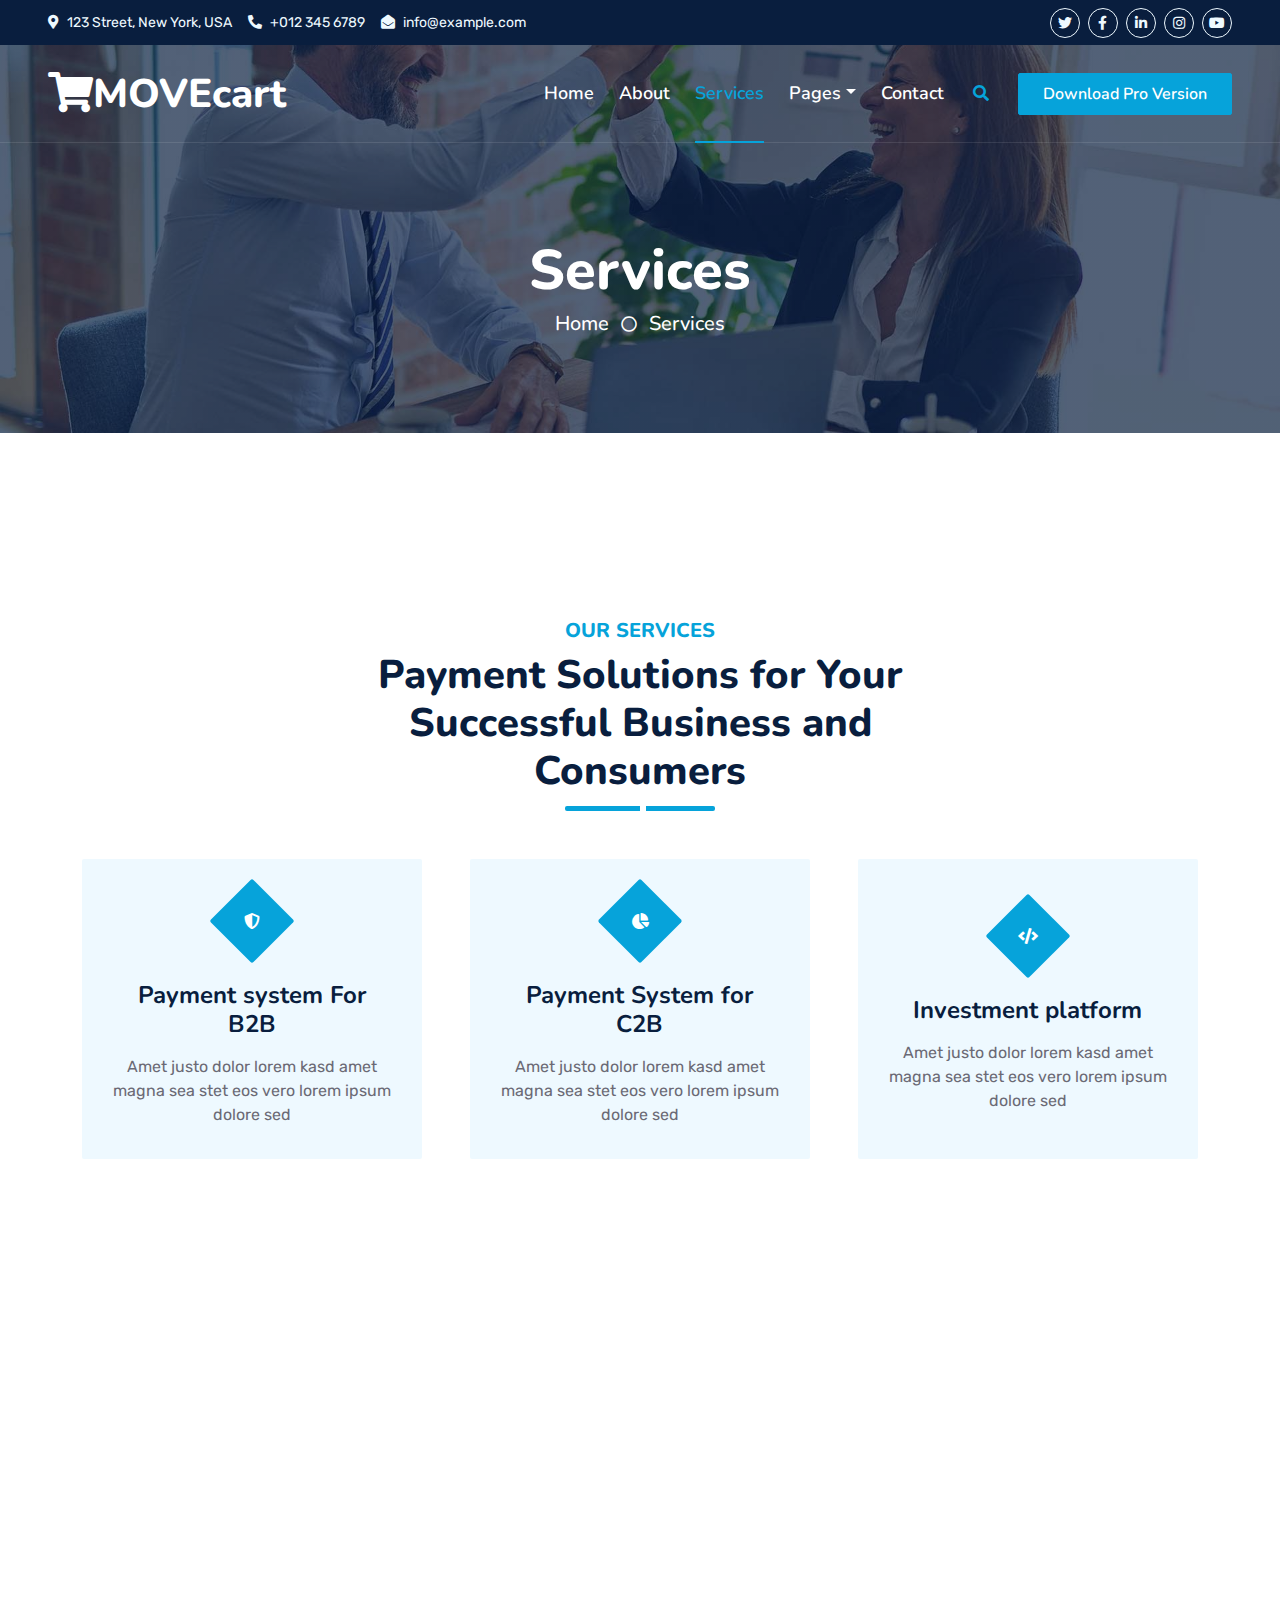
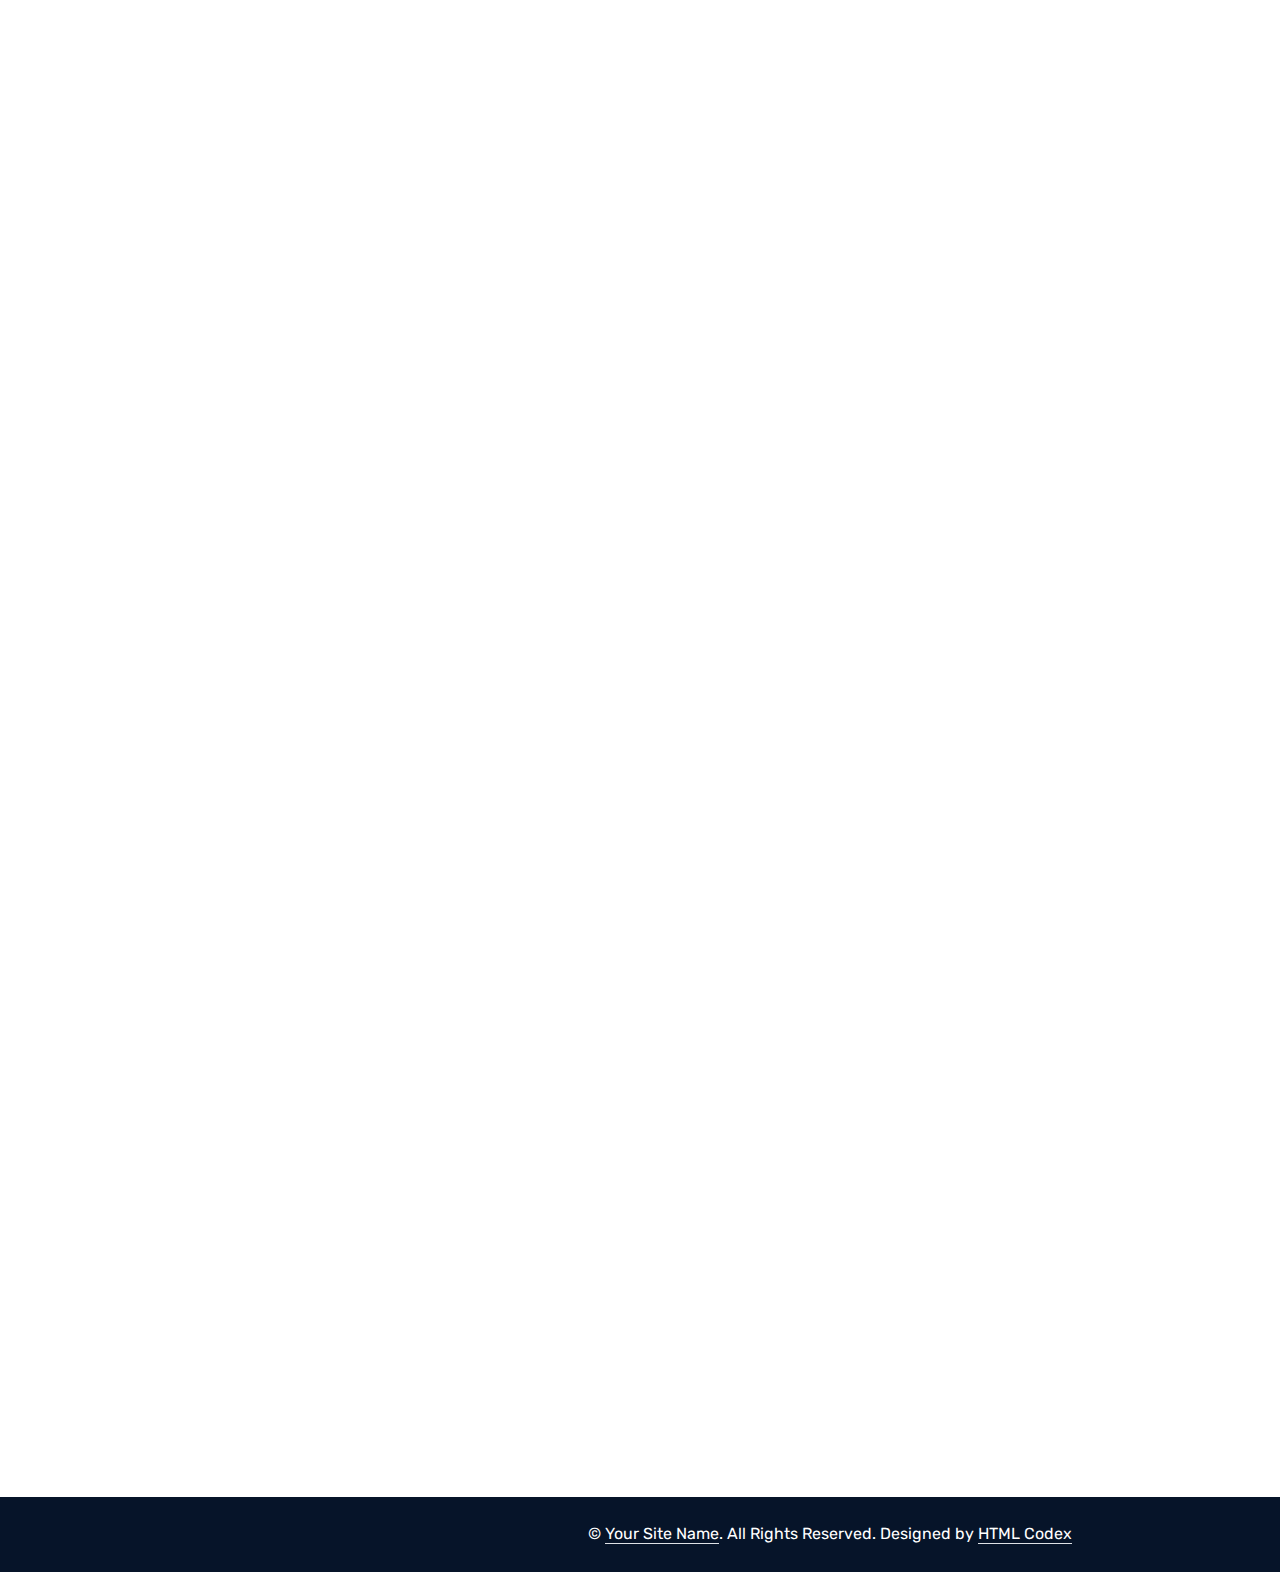
<file: service.html>
<!DOCTYPE html>
<html lang="en">

<head>
    <meta charset="utf-8">
    <title>Startup - Startup Website Template</title>
    <meta content="width=device-width, initial-scale=1.0" name="viewport">
    <meta content="Free HTML Templates" name="keywords">
    <meta content="Free HTML Templates" name="description">

    <!-- Favicon -->
    <link href="img/favicon.ico" rel="icon">

    <!-- Google Web Fonts -->
    <link rel="preconnect" href="https://fonts.googleapis.com">
    <link rel="preconnect" href="https://fonts.gstatic.com" crossorigin>
    <link href="https://fonts.googleapis.com/css2?family=Nunito:wght@400;600;700;800&family=Rubik:wght@400;500;600;700&display=swap" rel="stylesheet">

    <!-- Icon Font Stylesheet -->
    <link href="https://cdnjs.cloudflare.com/ajax/libs/font-awesome/5.10.0/css/all.min.css" rel="stylesheet">
    <link href="https://cdn.jsdelivr.net/npm/bootstrap-icons@1.4.1/font/bootstrap-icons.css" rel="stylesheet">

    <!-- Libraries Stylesheet -->
    <link href="lib/owlcarousel/assets/owl.carousel.min.css" rel="stylesheet">
    <link href="lib/animate/animate.min.css" rel="stylesheet">

    <!-- Customized Bootstrap Stylesheet -->
    <link href="css/bootstrap.min.css" rel="stylesheet">

    <!-- Template Stylesheet -->
    <link href="css/style.css" rel="stylesheet">
</head>

<body>
    <!-- Spinner Start -->
    <div id="spinner" class="show bg-white position-fixed translate-middle w-100 vh-100 top-50 start-50 d-flex align-items-center justify-content-center">
        <div class="spinner"></div>
    </div>
    <!-- Spinner End -->


    <!-- Topbar Start -->
    <div class="container-fluid bg-dark px-5 d-none d-lg-block">
        <div class="row gx-0">
            <div class="col-lg-8 text-center text-lg-start mb-2 mb-lg-0">
                <div class="d-inline-flex align-items-center" style="height: 45px;">
                    <small class="me-3 text-light"><i class="fa fa-map-marker-alt me-2"></i>123 Street, New York, USA</small>
                    <small class="me-3 text-light"><i class="fa fa-phone-alt me-2"></i>+012 345 6789</small>
                    <small class="text-light"><i class="fa fa-envelope-open me-2"></i>info@example.com</small>
                </div>
            </div>
            <div class="col-lg-4 text-center text-lg-end">
                <div class="d-inline-flex align-items-center" style="height: 45px;">
                    <a class="btn btn-sm btn-outline-light btn-sm-square rounded-circle me-2" href=""><i class="fab fa-twitter fw-normal"></i></a>
                    <a class="btn btn-sm btn-outline-light btn-sm-square rounded-circle me-2" href=""><i class="fab fa-facebook-f fw-normal"></i></a>
                    <a class="btn btn-sm btn-outline-light btn-sm-square rounded-circle me-2" href=""><i class="fab fa-linkedin-in fw-normal"></i></a>
                    <a class="btn btn-sm btn-outline-light btn-sm-square rounded-circle me-2" href=""><i class="fab fa-instagram fw-normal"></i></a>
                    <a class="btn btn-sm btn-outline-light btn-sm-square rounded-circle" href=""><i class="fab fa-youtube fw-normal"></i></a>
                </div>
            </div>
        </div>
    </div>
    <!-- Topbar End -->


    <!-- Navbar Start -->
    <div class="container-fluid position-relative p-0">
        <nav class="navbar navbar-expand-lg navbar-dark px-5 py-3 py-lg-0">
            <a href="index.html" class="navbar-brand p-0">
                <h1 class="m-0"><i class="fa fa-shopping-cart"></i>MOVEcart</h1>
            </a>
            <button class="navbar-toggler" type="button" data-bs-toggle="collapse" data-bs-target="#navbarCollapse">
                <span class="fa fa-bars"></span>
            </button>
            <div class="collapse navbar-collapse" id="navbarCollapse">
                <div class="navbar-nav ms-auto py-0">
                    <a href="index.html" class="nav-item nav-link">Home</a>
                    <a href="about.html" class="nav-item nav-link">About</a>
                    <a href="service.html" class="nav-item nav-link active">Services</a>
                   <!--  <div class="nav-item dropdown">
                        <a href="#" class="nav-link dropdown-toggle" data-bs-toggle="dropdown">Blog</a>
                        <div class="dropdown-menu m-0">
                            <a href="blog.html" class="dropdown-item">Blog Grid</a>
                            <a href="detail.html" class="dropdown-item">Blog Detail</a>
                        </div>
                    </div> -->
                    <div class="nav-item dropdown">
                        <a href="#" class="nav-link dropdown-toggle" data-bs-toggle="dropdown">Pages</a>
                        <div class="dropdown-menu m-0">
                            <a href="price.html" class="dropdown-item">Pricing Plan</a>
                            <a href="feature.html" class="dropdown-item">Our features</a>
                            <a href="team.html" class="dropdown-item">Team Members</a>
                            <a href="testimonial.html" class="dropdown-item">Testimonial</a>
                            <a href="quote.html" class="dropdown-item">Free Quote</a>
                        </div>
                    </div>
                    <a href="contact.html" class="nav-item nav-link">Contact</a>
                </div>
                <butaton type="button" class="btn text-primary ms-3" data-bs-toggle="modal" data-bs-target="#searchModal"><i class="fa fa-search"></i></butaton>
                <a href="https://htmlcodex.com/startup-company-website-template" class="btn btn-primary py-2 px-4 ms-3">Download Pro Version</a>
            </div>
        </nav>

        <div class="container-fluid bg-primary py-5 bg-header" style="margin-bottom: 90px;">
            <div class="row py-5">
                <div class="col-12 pt-lg-5 mt-lg-5 text-center">
                    <h1 class="display-4 text-white animated zoomIn">Services</h1>
                    <a href="" class="h5 text-white">Home</a>
                    <i class="far fa-circle text-white px-2"></i>
                    <a href="" class="h5 text-white">Services</a>
                </div>
            </div>
        </div>
    </div>
    <!-- Navbar End -->


    <!-- Full Screen Search Start -->
    <div class="modal fade" id="searchModal" tabindex="-1">
        <div class="modal-dialog modal-fullscreen">
            <div class="modal-content" style="background: rgba(9, 30, 62, .7);">
                <div class="modal-header border-0">
                    <button type="button" class="btn bg-white btn-close" data-bs-dismiss="modal" aria-label="Close"></button>
                </div>
                <div class="modal-body d-flex align-items-center justify-content-center">
                    <div class="input-group" style="max-width: 600px;">
                        <input type="text" class="form-control bg-transparent border-primary p-3" placeholder="Type search keyword">
                        <button class="btn btn-primary px-4"><i class="bi bi-search"></i></button>
                    </div>
                </div>
            </div>
        </div>
    </div>
    <!-- Full Screen Search End -->


    <!-- Service Start -->
    <div class="container-fluid py-5 wow fadeInUp" data-wow-delay="0.1s">
        <div class="container py-5">
            <div class="section-title text-center position-relative pb-3 mb-5 mx-auto" style="max-width: 600px;">
                <h5 class="fw-bold text-primary text-uppercase">Our Services</h5>
                <h1 class="mb-0">Payment Solutions for Your Successful Business and Consumers</h1>
            </div>
            <div class="row g-5">
                <div class="col-lg-4 col-md-6 wow zoomIn" data-wow-delay="0.3s">
                    <div class="service-item bg-light rounded d-flex flex-column align-items-center justify-content-center text-center">
                        <div class="service-icon">
                            <i class="fa fa-shield-alt text-white"></i>
                        </div>
                        <h4 class="mb-3">Payment system For B2B</h4>
                        <p class="m-0">Amet justo dolor lorem kasd amet magna sea stet eos vero lorem ipsum dolore sed</p>
                        <a class="btn btn-lg btn-primary rounded" href="">
                            <i class="bi bi-arrow-right"></i>
                        </a>
                    </div>
                </div>
                <div class="col-lg-4 col-md-6 wow zoomIn" data-wow-delay="0.6s">
                    <div class="service-item bg-light rounded d-flex flex-column align-items-center justify-content-center text-center">
                        <div class="service-icon">
                            <i class="fa fa-chart-pie text-white"></i>
                        </div>
                        <h4 class="mb-3">Payment System for C2B</h4>
                        <p class="m-0">Amet justo dolor lorem kasd amet magna sea stet eos vero lorem ipsum dolore sed</p>
                        <a class="btn btn-lg btn-primary rounded" href="">
                            <i class="bi bi-arrow-right"></i>
                        </a>
                    </div>
                </div>
                <div class="col-lg-4 col-md-6 wow zoomIn" data-wow-delay="0.9s">
                    <div class="service-item bg-light rounded d-flex flex-column align-items-center justify-content-center text-center">
                        <div class="service-icon">
                            <i class="fa fa-code text-white"></i>
                        </div>
                        <h4 class="mb-3">Investment platform</h4>
                        <p class="m-0">Amet justo dolor lorem kasd amet magna sea stet eos vero lorem ipsum dolore sed</p>
                        <a class="btn btn-lg btn-primary rounded" href="">
                            <i class="bi bi-arrow-right"></i>
                        </a>
                    </div>
                </div>
                <div class="col-lg-4 col-md-6 wow zoomIn" data-wow-delay="0.3s">
                    <div class="service-item bg-light rounded d-flex flex-column align-items-center justify-content-center text-center">
                        <div class="service-icon">
                            <i class="fab fa-android text-white"></i>
                        </div>
                        <h4 class="mb-3">Solving world-class Problems with Tech</h4>
                        <p class="m-0">Amet justo dolor lorem kasd amet magna sea stet eos vero lorem ipsum dolore sed</p>
                        <a class="btn btn-lg btn-primary rounded" href="">
                            <i class="bi bi-arrow-right"></i>
                        </a>
                    </div>
                </div>
                <div class="col-lg-4 col-md-6 wow zoomIn" data-wow-delay="0.6s">
                    <div class="service-item bg-light rounded d-flex flex-column align-items-center justify-content-center text-center">
                        <div class="service-icon">
                            <i class="fa fa-search text-white"></i>
                        </div>
                        <h4 class="mb-3"> Many more</h4>
                        <p class="m-0">COMING SOON</p>
                        <a class="btn btn-lg btn-primary rounded" href="">
                            <i class="bi bi-arrow-right"></i>
                        </a>
                    </div>
                </div>
                <div class="col-lg-4 col-md-6 wow zoomIn" data-wow-delay="0.9s">
                    <div class="position-relative bg-primary rounded h-100 d-flex flex-column align-items-center justify-content-center text-center p-5">
                        <h3 class="text-white mb-3">Let's move your cart</h3>
                        <img src="credit-card/black-money.gif" alt="virtual credit-card"  width="250" />
                        
                    </div>
                </div>
            </div>
        </div>
    </div>
    <!-- Service End -->


    <!-- Testimonial Start -->
    <div class="container-fluid py-5 wow fadeInUp" data-wow-delay="0.1s">
        <div class="container py-5">
            <div class="section-title text-center position-relative pb-3 mb-4 mx-auto" style="max-width: 600px;">
                <h5 class="fw-bold text-primary text-uppercase">Testimonial</h5>
                <h1 class="mb-0">What Our Clients Say About Our Digital Services</h1>
            </div>
            <div class="owl-carousel testimonial-carousel wow fadeInUp" data-wow-delay="0.6s">
                <div class="testimonial-item bg-light my-4">
                    <div class="d-flex align-items-center border-bottom pt-5 pb-4 px-5">
                        <img class="img-fluid rounded" src="img/testimonial-1.jpg" style="width: 60px; height: 60px;" >
                        <div class="ps-4">
                            <h4 class="text-primary mb-1">Client Name</h4>
                            <small class="text-uppercase">Profession</small>
                        </div>
                    </div>
                    <div class="pt-4 pb-5 px-5">
                        Dolor et eos labore, stet justo sed est sed. Diam sed sed dolor stet amet eirmod eos labore diam
                    </div>
                </div>
                <div class="testimonial-item bg-light my-4">
                    <div class="d-flex align-items-center border-bottom pt-5 pb-4 px-5">
                        <img class="img-fluid rounded" src="img/testimonial-2.jpg" style="width: 60px; height: 60px;" >
                        <div class="ps-4">
                            <h4 class="text-primary mb-1">Client Name</h4>
                            <small class="text-uppercase">Profession</small>
                        </div>
                    </div>
                    <div class="pt-4 pb-5 px-5">
                        Dolor et eos labore, stet justo sed est sed. Diam sed sed dolor stet amet eirmod eos labore diam
                    </div>
                </div>
                <div class="testimonial-item bg-light my-4">
                    <div class="d-flex align-items-center border-bottom pt-5 pb-4 px-5">
                        <img class="img-fluid rounded" src="img/testimonial-3.jpg" style="width: 60px; height: 60px;" >
                        <div class="ps-4">
                            <h4 class="text-primary mb-1">Client Name</h4>
                            <small class="text-uppercase">Profession</small>
                        </div>
                    </div>
                    <div class="pt-4 pb-5 px-5">
                        Dolor et eos labore, stet justo sed est sed. Diam sed sed dolor stet amet eirmod eos labore diam
                    </div>
                </div>
                <div class="testimonial-item bg-light my-4">
                    <div class="d-flex align-items-center border-bottom pt-5 pb-4 px-5">
                        <img class="img-fluid rounded" src="img/testimonial-4.jpg" style="width: 60px; height: 60px;" >
                        <div class="ps-4">
                            <h4 class="text-primary mb-1">Client Name</h4>
                            <small class="text-uppercase">Profession</small>
                        </div>
                    </div>
                    <div class="pt-4 pb-5 px-5">
                        Dolor et eos labore, stet justo sed est sed. Diam sed sed dolor stet amet eirmod eos labore diam
                    </div>
                </div>
            </div>
        </div>
    </div>
    <!-- Testimonial End -->


    <!-- Vendor Start -->
    <div class="container-fluid py-5 wow fadeInUp" data-wow-delay="0.1s">
        <div class="container py-5 mb-5">
            <div class="bg-white">
                <div class="owl-carousel vendor-carousel">
                    <img src="img/vendor-1.jpg" alt="">
                    <img src="img/vendor-2.jpg" alt="">
                    <img src="img/vendor-3.jpg" alt="">
                    <img src="img/vendor-4.jpg" alt="">
                    <img src="img/vendor-5.jpg" alt="">
                    <img src="img/vendor-6.jpg" alt="">
                    <img src="img/vendor-7.jpg" alt="">
                    <img src="img/vendor-8.jpg" alt="">
                    <img src="img/vendor-9.jpg" alt="">
                </div>
            </div>
        </div>
    </div>
    <!-- Vendor End -->
    

    <!-- Footer Start -->
    <div class="container-fluid bg-dark text-light mt-5 wow fadeInUp" data-wow-delay="0.1s">
        <div class="container">
            <div class="row gx-5">
                <div class="col-lg-4 col-md-6 footer-about">
                    <div class="d-flex flex-column align-items-center justify-content-center text-center h-100 bg-primary p-4">
                        <a href="index.html" class="navbar-brand">
                            <h1 class="m-0 text-white"><i class="fa fa-user-tie me-2"></i>Startup</h1>
                        </a>
                        <p class="mt-3 mb-4">Lorem diam sit erat dolor elitr et, diam lorem justo amet clita stet eos sit. Elitr dolor duo lorem, elitr clita ipsum sea. Diam amet erat lorem stet eos. Diam amet et kasd eos duo.</p>
                        <form action="">
                            <div class="input-group">
                                <input type="text" class="form-control border-white p-3" placeholder="Your Email">
                                <button class="btn btn-dark">Sign Up</button>
                            </div>
                        </form>
                    </div>
                </div>
                <div class="col-lg-8 col-md-6">
                    <div class="row gx-5">
                        <div class="col-lg-4 col-md-12 pt-5 mb-5">
                            <div class="section-title section-title-sm position-relative pb-3 mb-4">
                                <h3 class="text-light mb-0">Get In Touch</h3>
                            </div>
                            <div class="d-flex mb-2">
                                <i class="bi bi-geo-alt text-primary me-2"></i>
                                <p class="mb-0">123 Street, New York, USA</p>
                            </div>
                            <div class="d-flex mb-2">
                                <i class="bi bi-envelope-open text-primary me-2"></i>
                                <p class="mb-0">info@example.com</p>
                            </div>
                            <div class="d-flex mb-2">
                                <i class="bi bi-telephone text-primary me-2"></i>
                                <p class="mb-0">+012 345 67890</p>
                            </div>
                            <div class="d-flex mt-4">
                                <a class="btn btn-primary btn-square me-2" href="#"><i class="fab fa-twitter fw-normal"></i></a>
                                <a class="btn btn-primary btn-square me-2" href="#"><i class="fab fa-facebook-f fw-normal"></i></a>
                                <a class="btn btn-primary btn-square me-2" href="#"><i class="fab fa-linkedin-in fw-normal"></i></a>
                                <a class="btn btn-primary btn-square" href="#"><i class="fab fa-instagram fw-normal"></i></a>
                            </div>
                        </div>
                        <div class="col-lg-4 col-md-12 pt-0 pt-lg-5 mb-5">
                            <div class="section-title section-title-sm position-relative pb-3 mb-4">
                                <h3 class="text-light mb-0">Quick Links</h3>
                            </div>
                            <div class="link-animated d-flex flex-column justify-content-start">
                                <a class="text-light mb-2" href="#"><i class="bi bi-arrow-right text-primary me-2"></i>Home</a>
                                <a class="text-light mb-2" href="#"><i class="bi bi-arrow-right text-primary me-2"></i>About Us</a>
                                <a class="text-light mb-2" href="#"><i class="bi bi-arrow-right text-primary me-2"></i>Our Services</a>
                                <a class="text-light mb-2" href="#"><i class="bi bi-arrow-right text-primary me-2"></i>Meet The Team</a>
                                <a class="text-light mb-2" href="#"><i class="bi bi-arrow-right text-primary me-2"></i>Latest Blog</a>
                                <a class="text-light" href="#"><i class="bi bi-arrow-right text-primary me-2"></i>Contact Us</a>
                            </div>
                        </div>
                        <div class="col-lg-4 col-md-12 pt-0 pt-lg-5 mb-5">
                            <div class="section-title section-title-sm position-relative pb-3 mb-4">
                                <h3 class="text-light mb-0">Popular Links</h3>
                            </div>
                            <div class="link-animated d-flex flex-column justify-content-start">
                                <a class="text-light mb-2" href="#"><i class="bi bi-arrow-right text-primary me-2"></i>Home</a>
                                <a class="text-light mb-2" href="#"><i class="bi bi-arrow-right text-primary me-2"></i>About Us</a>
                                <a class="text-light mb-2" href="#"><i class="bi bi-arrow-right text-primary me-2"></i>Our Services</a>
                                <a class="text-light mb-2" href="#"><i class="bi bi-arrow-right text-primary me-2"></i>Meet The Team</a>
                                <a class="text-light mb-2" href="#"><i class="bi bi-arrow-right text-primary me-2"></i>Latest Blog</a>
                                <a class="text-light" href="#"><i class="bi bi-arrow-right text-primary me-2"></i>Contact Us</a>
                            </div>
                        </div>
                    </div>
                </div>
            </div>
        </div>
    </div>
    <div class="container-fluid text-white" style="background: #061429;">
        <div class="container text-center">
            <div class="row justify-content-end">
                <div class="col-lg-8 col-md-6">
                    <div class="d-flex align-items-center justify-content-center" style="height: 75px;">
                        <p class="mb-0">&copy; <a class="text-white border-bottom" href="#">Your Site Name</a>. All Rights Reserved. 
						
						<!--/*** This template is free as long as you keep the footer author’s credit link/attribution link/backlink. If you'd like to use the template without the footer author’s credit link/attribution link/backlink, you can purchase the Credit Removal License from "https://htmlcodex.com/credit-removal". Thank you for your support. ***/-->
						Designed by <a class="text-white border-bottom" href="https://htmlcodex.com">HTML Codex</a></p>
                    </div>
                </div>
            </div>
        </div>
    </div>
    <!-- Footer End -->


    <!-- Back to Top -->
    <a href="#" class="btn btn-lg btn-primary btn-lg-square rounded back-to-top"><i class="bi bi-arrow-up"></i></a>


    <!-- JavaScript Libraries -->
    <script src="https://code.jquery.com/jquery-3.4.1.min.js"></script>
    <script src="https://cdn.jsdelivr.net/npm/bootstrap@5.0.0/dist/js/bootstrap.bundle.min.js"></script>
    <script src="lib/wow/wow.min.js"></script>
    <script src="lib/easing/easing.min.js"></script>
    <script src="lib/waypoints/waypoints.min.js"></script>
    <script src="lib/counterup/counterup.min.js"></script>
    <script src="lib/owlcarousel/owl.carousel.min.js"></script>

    <!-- Template Javascript -->
    <script src="js/main.js"></script>
</body>

</html>
</file>
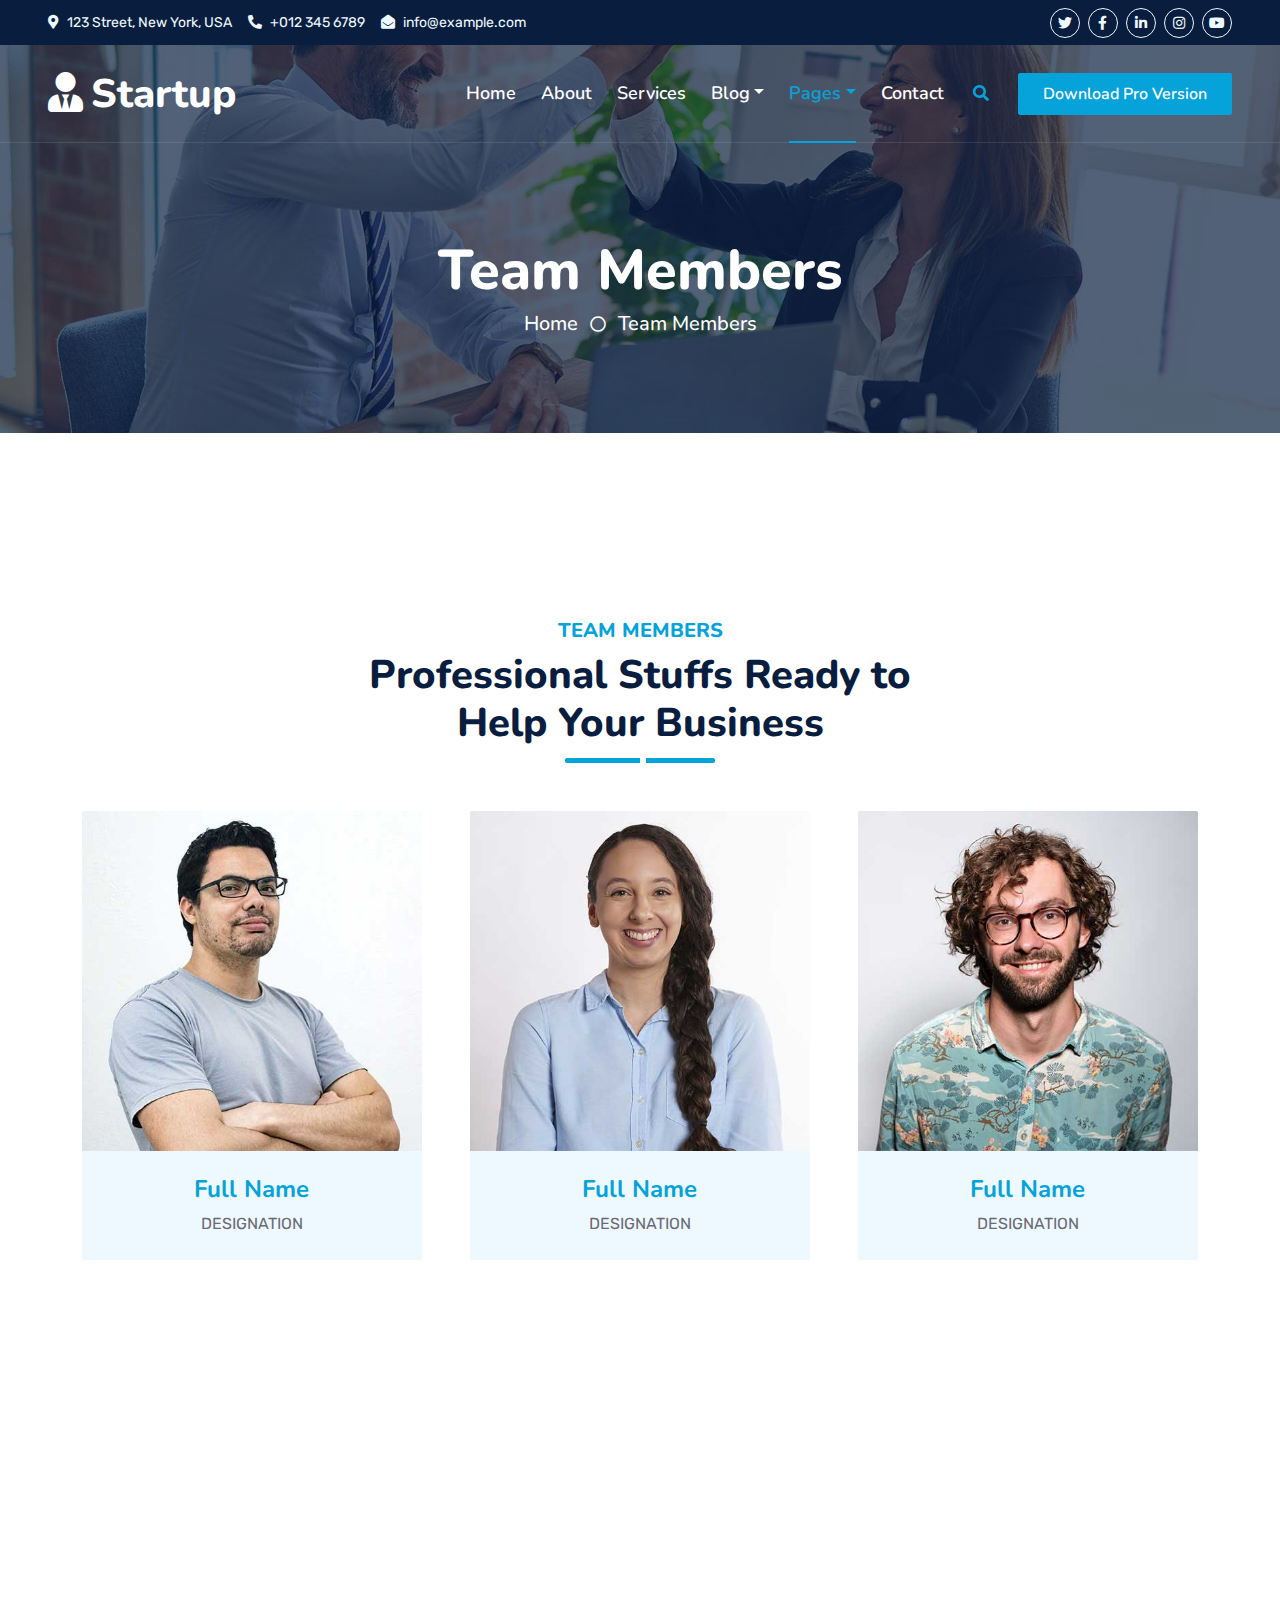
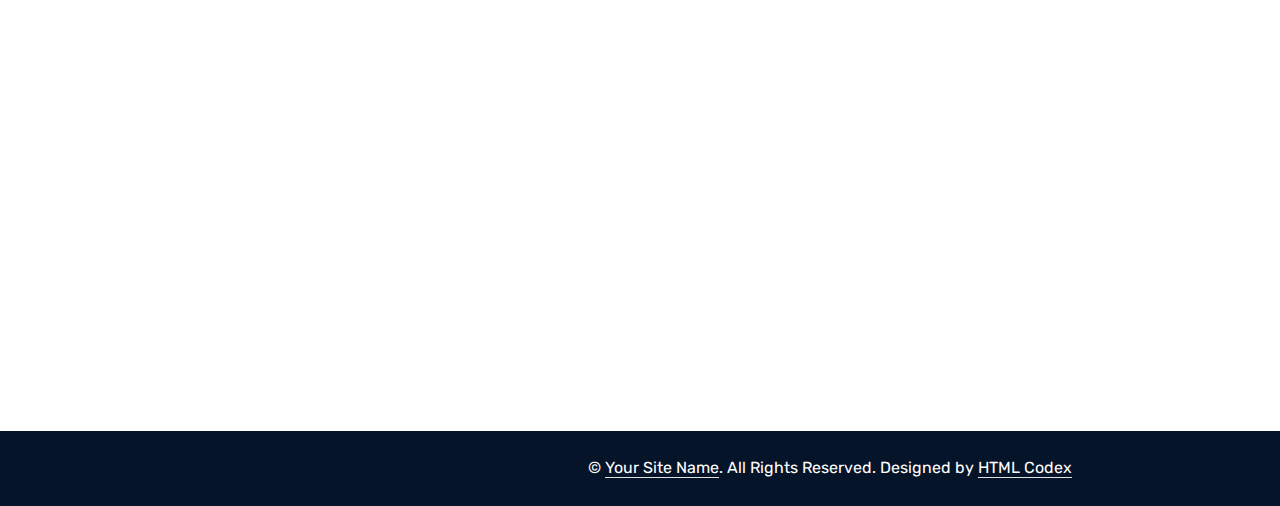
<file: team.html>
<!DOCTYPE html>
<html lang="en">

<head>
    <meta charset="utf-8">
    <title>Startup - Startup Website Template</title>
    <meta content="width=device-width, initial-scale=1.0" name="viewport">
    <meta content="Free HTML Templates" name="keywords">
    <meta content="Free HTML Templates" name="description">

    <!-- Favicon -->
    <link href="img/favicon.ico" rel="icon">

    <!-- Google Web Fonts -->
    <link rel="preconnect" href="https://fonts.googleapis.com">
    <link rel="preconnect" href="https://fonts.gstatic.com" crossorigin>
    <link href="https://fonts.googleapis.com/css2?family=Nunito:wght@400;600;700;800&family=Rubik:wght@400;500;600;700&display=swap" rel="stylesheet">

    <!-- Icon Font Stylesheet -->
    <link href="https://cdnjs.cloudflare.com/ajax/libs/font-awesome/5.10.0/css/all.min.css" rel="stylesheet">
    <link href="https://cdn.jsdelivr.net/npm/bootstrap-icons@1.4.1/font/bootstrap-icons.css" rel="stylesheet">

    <!-- Libraries Stylesheet -->
    <link href="lib/owlcarousel/assets/owl.carousel.min.css" rel="stylesheet">
    <link href="lib/animate/animate.min.css" rel="stylesheet">

    <!-- Customized Bootstrap Stylesheet -->
    <link href="css/bootstrap.min.css" rel="stylesheet">

    <!-- Template Stylesheet -->
    <link href="css/style.css" rel="stylesheet">
</head>

<body>
    <!-- Spinner Start -->
    <div id="spinner" class="show bg-white position-fixed translate-middle w-100 vh-100 top-50 start-50 d-flex align-items-center justify-content-center">
        <div class="spinner"></div>
    </div>
    <!-- Spinner End -->


    <!-- Topbar Start -->
    <div class="container-fluid bg-dark px-5 d-none d-lg-block">
        <div class="row gx-0">
            <div class="col-lg-8 text-center text-lg-start mb-2 mb-lg-0">
                <div class="d-inline-flex align-items-center" style="height: 45px;">
                    <small class="me-3 text-light"><i class="fa fa-map-marker-alt me-2"></i>123 Street, New York, USA</small>
                    <small class="me-3 text-light"><i class="fa fa-phone-alt me-2"></i>+012 345 6789</small>
                    <small class="text-light"><i class="fa fa-envelope-open me-2"></i>info@example.com</small>
                </div>
            </div>
            <div class="col-lg-4 text-center text-lg-end">
                <div class="d-inline-flex align-items-center" style="height: 45px;">
                    <a class="btn btn-sm btn-outline-light btn-sm-square rounded-circle me-2" href=""><i class="fab fa-twitter fw-normal"></i></a>
                    <a class="btn btn-sm btn-outline-light btn-sm-square rounded-circle me-2" href=""><i class="fab fa-facebook-f fw-normal"></i></a>
                    <a class="btn btn-sm btn-outline-light btn-sm-square rounded-circle me-2" href=""><i class="fab fa-linkedin-in fw-normal"></i></a>
                    <a class="btn btn-sm btn-outline-light btn-sm-square rounded-circle me-2" href=""><i class="fab fa-instagram fw-normal"></i></a>
                    <a class="btn btn-sm btn-outline-light btn-sm-square rounded-circle" href=""><i class="fab fa-youtube fw-normal"></i></a>
                </div>
            </div>
        </div>
    </div>
    <!-- Topbar End -->


    <!-- Navbar Start -->
    <div class="container-fluid position-relative p-0">
        <nav class="navbar navbar-expand-lg navbar-dark px-5 py-3 py-lg-0">
            <a href="index.html" class="navbar-brand p-0">
                <h1 class="m-0"><i class="fa fa-user-tie me-2"></i>Startup</h1>
            </a>
            <button class="navbar-toggler" type="button" data-bs-toggle="collapse" data-bs-target="#navbarCollapse">
                <span class="fa fa-bars"></span>
            </button>
            <div class="collapse navbar-collapse" id="navbarCollapse">
                <div class="navbar-nav ms-auto py-0">
                    <a href="index.html" class="nav-item nav-link">Home</a>
                    <a href="about.html" class="nav-item nav-link">About</a>
                    <a href="service.html" class="nav-item nav-link">Services</a>
                    <div class="nav-item dropdown">
                        <a href="#" class="nav-link dropdown-toggle" data-bs-toggle="dropdown">Blog</a>
                        <div class="dropdown-menu m-0">
                            <a href="blog.html" class="dropdown-item">Blog Grid</a>
                            <a href="detail.html" class="dropdown-item">Blog Detail</a>
                        </div>
                    </div>
                    <div class="nav-item dropdown">
                        <a href="#" class="nav-link dropdown-toggle active" data-bs-toggle="dropdown">Pages</a>
                        <div class="dropdown-menu m-0">
                            <a href="price.html" class="dropdown-item">Pricing Plan</a>
                            <a href="feature.html" class="dropdown-item">Our features</a>
                            <a href="team.html" class="dropdown-item active">Team Members</a>
                            <a href="testimonial.html" class="dropdown-item">Testimonial</a>
                            <a href="quote.html" class="dropdown-item">Free Quote</a>
                        </div>
                    </div>
                    <a href="contact.html" class="nav-item nav-link">Contact</a>
                </div>
                <butaton type="button" class="btn text-primary ms-3" data-bs-toggle="modal" data-bs-target="#searchModal"><i class="fa fa-search"></i></butaton>
                <a href="https://htmlcodex.com/startup-company-website-template" class="btn btn-primary py-2 px-4 ms-3">Download Pro Version</a>
            </div>
        </nav>

        <div class="container-fluid bg-primary py-5 bg-header" style="margin-bottom: 90px;">
            <div class="row py-5">
                <div class="col-12 pt-lg-5 mt-lg-5 text-center">
                    <h1 class="display-4 text-white animated zoomIn">Team Members</h1>
                    <a href="" class="h5 text-white">Home</a>
                    <i class="far fa-circle text-white px-2"></i>
                    <a href="" class="h5 text-white">Team Members</a>
                </div>
            </div>
        </div>
    </div>
    <!-- Navbar End -->


    <!-- Full Screen Search Start -->
    <div class="modal fade" id="searchModal" tabindex="-1">
        <div class="modal-dialog modal-fullscreen">
            <div class="modal-content" style="background: rgba(9, 30, 62, .7);">
                <div class="modal-header border-0">
                    <button type="button" class="btn bg-white btn-close" data-bs-dismiss="modal" aria-label="Close"></button>
                </div>
                <div class="modal-body d-flex align-items-center justify-content-center">
                    <div class="input-group" style="max-width: 600px;">
                        <input type="text" class="form-control bg-transparent border-primary p-3" placeholder="Type search keyword">
                        <button class="btn btn-primary px-4"><i class="bi bi-search"></i></button>
                    </div>
                </div>
            </div>
        </div>
    </div>
    <!-- Full Screen Search End -->


    <!-- Team Start -->
    <div class="container-fluid py-5 wow fadeInUp" data-wow-delay="0.1s">
        <div class="container py-5">
            <div class="section-title text-center position-relative pb-3 mb-5 mx-auto" style="max-width: 600px;">
                <h5 class="fw-bold text-primary text-uppercase">Team Members</h5>
                <h1 class="mb-0">Professional Stuffs Ready to Help Your Business</h1>
            </div>
            <div class="row g-5">
                <div class="col-lg-4 wow slideInUp" data-wow-delay="0.3s">
                    <div class="team-item bg-light rounded overflow-hidden">
                        <div class="team-img position-relative overflow-hidden">
                            <img class="img-fluid w-100" src="img/team-1.jpg" alt="">
                            <div class="team-social">
                                <a class="btn btn-lg btn-primary btn-lg-square rounded" href=""><i class="fab fa-twitter fw-normal"></i></a>
                                <a class="btn btn-lg btn-primary btn-lg-square rounded" href=""><i class="fab fa-facebook-f fw-normal"></i></a>
                                <a class="btn btn-lg btn-primary btn-lg-square rounded" href=""><i class="fab fa-instagram fw-normal"></i></a>
                                <a class="btn btn-lg btn-primary btn-lg-square rounded" href=""><i class="fab fa-linkedin-in fw-normal"></i></a>
                            </div>
                        </div>
                        <div class="text-center py-4">
                            <h4 class="text-primary">Full Name</h4>
                            <p class="text-uppercase m-0">Designation</p>
                        </div>
                    </div>
                </div>
                <div class="col-lg-4 wow slideInUp" data-wow-delay="0.6s">
                    <div class="team-item bg-light rounded overflow-hidden">
                        <div class="team-img position-relative overflow-hidden">
                            <img class="img-fluid w-100" src="img/team-2.jpg" alt="">
                            <div class="team-social">
                                <a class="btn btn-lg btn-primary btn-lg-square rounded" href=""><i class="fab fa-twitter fw-normal"></i></a>
                                <a class="btn btn-lg btn-primary btn-lg-square rounded" href=""><i class="fab fa-facebook-f fw-normal"></i></a>
                                <a class="btn btn-lg btn-primary btn-lg-square rounded" href=""><i class="fab fa-instagram fw-normal"></i></a>
                                <a class="btn btn-lg btn-primary btn-lg-square rounded" href=""><i class="fab fa-linkedin-in fw-normal"></i></a>
                            </div>
                        </div>
                        <div class="text-center py-4">
                            <h4 class="text-primary">Full Name</h4>
                            <p class="text-uppercase m-0">Designation</p>
                        </div>
                    </div>
                </div>
                <div class="col-lg-4 wow slideInUp" data-wow-delay="0.9s">
                    <div class="team-item bg-light rounded overflow-hidden">
                        <div class="team-img position-relative overflow-hidden">
                            <img class="img-fluid w-100" src="img/team-3.jpg" alt="">
                            <div class="team-social">
                                <a class="btn btn-lg btn-primary btn-lg-square rounded" href=""><i class="fab fa-twitter fw-normal"></i></a>
                                <a class="btn btn-lg btn-primary btn-lg-square rounded" href=""><i class="fab fa-facebook-f fw-normal"></i></a>
                                <a class="btn btn-lg btn-primary btn-lg-square rounded" href=""><i class="fab fa-instagram fw-normal"></i></a>
                                <a class="btn btn-lg btn-primary btn-lg-square rounded" href=""><i class="fab fa-linkedin-in fw-normal"></i></a>
                            </div>
                        </div>
                        <div class="text-center py-4">
                            <h4 class="text-primary">Full Name</h4>
                            <p class="text-uppercase m-0">Designation</p>
                        </div>
                    </div>
                </div>
            </div>
        </div>
    </div>
    <!-- Team End -->


    <!-- Vendor Start -->
    <div class="container-fluid py-5 wow fadeInUp" data-wow-delay="0.1s">
        <div class="container py-5 mb-5">
            <div class="bg-white">
                <div class="owl-carousel vendor-carousel">
                    <img src="img/vendor-1.jpg" alt="">
                    <img src="img/vendor-2.jpg" alt="">
                    <img src="img/vendor-3.jpg" alt="">
                    <img src="img/vendor-4.jpg" alt="">
                    <img src="img/vendor-5.jpg" alt="">
                    <img src="img/vendor-6.jpg" alt="">
                    <img src="img/vendor-7.jpg" alt="">
                    <img src="img/vendor-8.jpg" alt="">
                    <img src="img/vendor-9.jpg" alt="">
                </div>
            </div>
        </div>
    </div>
    <!-- Vendor End -->
    

    <!-- Footer Start -->
    <div class="container-fluid bg-dark text-light mt-5 wow fadeInUp" data-wow-delay="0.1s">
        <div class="container">
            <div class="row gx-5">
                <div class="col-lg-4 col-md-6 footer-about">
                    <div class="d-flex flex-column align-items-center justify-content-center text-center h-100 bg-primary p-4">
                        <a href="index.html" class="navbar-brand">
                            <h1 class="m-0 text-white"><i class="fa fa-user-tie me-2"></i>Startup</h1>
                        </a>
                        <p class="mt-3 mb-4">Lorem diam sit erat dolor elitr et, diam lorem justo amet clita stet eos sit. Elitr dolor duo lorem, elitr clita ipsum sea. Diam amet erat lorem stet eos. Diam amet et kasd eos duo.</p>
                        <form action="">
                            <div class="input-group">
                                <input type="text" class="form-control border-white p-3" placeholder="Your Email">
                                <button class="btn btn-dark">Sign Up</button>
                            </div>
                        </form>
                    </div>
                </div>
                <div class="col-lg-8 col-md-6">
                    <div class="row gx-5">
                        <div class="col-lg-4 col-md-12 pt-5 mb-5">
                            <div class="section-title section-title-sm position-relative pb-3 mb-4">
                                <h3 class="text-light mb-0">Get In Touch</h3>
                            </div>
                            <div class="d-flex mb-2">
                                <i class="bi bi-geo-alt text-primary me-2"></i>
                                <p class="mb-0">123 Street, New York, USA</p>
                            </div>
                            <div class="d-flex mb-2">
                                <i class="bi bi-envelope-open text-primary me-2"></i>
                                <p class="mb-0">info@example.com</p>
                            </div>
                            <div class="d-flex mb-2">
                                <i class="bi bi-telephone text-primary me-2"></i>
                                <p class="mb-0">+012 345 67890</p>
                            </div>
                            <div class="d-flex mt-4">
                                <a class="btn btn-primary btn-square me-2" href="#"><i class="fab fa-twitter fw-normal"></i></a>
                                <a class="btn btn-primary btn-square me-2" href="#"><i class="fab fa-facebook-f fw-normal"></i></a>
                                <a class="btn btn-primary btn-square me-2" href="#"><i class="fab fa-linkedin-in fw-normal"></i></a>
                                <a class="btn btn-primary btn-square" href="#"><i class="fab fa-instagram fw-normal"></i></a>
                            </div>
                        </div>
                        <div class="col-lg-4 col-md-12 pt-0 pt-lg-5 mb-5">
                            <div class="section-title section-title-sm position-relative pb-3 mb-4">
                                <h3 class="text-light mb-0">Quick Links</h3>
                            </div>
                            <div class="link-animated d-flex flex-column justify-content-start">
                                <a class="text-light mb-2" href="#"><i class="bi bi-arrow-right text-primary me-2"></i>Home</a>
                                <a class="text-light mb-2" href="#"><i class="bi bi-arrow-right text-primary me-2"></i>About Us</a>
                                <a class="text-light mb-2" href="#"><i class="bi bi-arrow-right text-primary me-2"></i>Our Services</a>
                                <a class="text-light mb-2" href="#"><i class="bi bi-arrow-right text-primary me-2"></i>Meet The Team</a>
                                <a class="text-light mb-2" href="#"><i class="bi bi-arrow-right text-primary me-2"></i>Latest Blog</a>
                                <a class="text-light" href="#"><i class="bi bi-arrow-right text-primary me-2"></i>Contact Us</a>
                            </div>
                        </div>
                        <div class="col-lg-4 col-md-12 pt-0 pt-lg-5 mb-5">
                            <div class="section-title section-title-sm position-relative pb-3 mb-4">
                                <h3 class="text-light mb-0">Popular Links</h3>
                            </div>
                            <div class="link-animated d-flex flex-column justify-content-start">
                                <a class="text-light mb-2" href="#"><i class="bi bi-arrow-right text-primary me-2"></i>Home</a>
                                <a class="text-light mb-2" href="#"><i class="bi bi-arrow-right text-primary me-2"></i>About Us</a>
                                <a class="text-light mb-2" href="#"><i class="bi bi-arrow-right text-primary me-2"></i>Our Services</a>
                                <a class="text-light mb-2" href="#"><i class="bi bi-arrow-right text-primary me-2"></i>Meet The Team</a>
                                <a class="text-light mb-2" href="#"><i class="bi bi-arrow-right text-primary me-2"></i>Latest Blog</a>
                                <a class="text-light" href="#"><i class="bi bi-arrow-right text-primary me-2"></i>Contact Us</a>
                            </div>
                        </div>
                    </div>
                </div>
            </div>
        </div>
    </div>
    <div class="container-fluid text-white" style="background: #061429;">
        <div class="container text-center">
            <div class="row justify-content-end">
                <div class="col-lg-8 col-md-6">
                    <div class="d-flex align-items-center justify-content-center" style="height: 75px;">
                        <p class="mb-0">&copy; <a class="text-white border-bottom" href="#">Your Site Name</a>. All Rights Reserved. 
						
						<!--/*** This template is free as long as you keep the footer author’s credit link/attribution link/backlink. If you'd like to use the template without the footer author’s credit link/attribution link/backlink, you can purchase the Credit Removal License from "https://htmlcodex.com/credit-removal". Thank you for your support. ***/-->
						Designed by <a class="text-white border-bottom" href="https://htmlcodex.com">HTML Codex</a></p>
                    </div>
                </div>
            </div>
        </div>
    </div>
    <!-- Footer End -->


    <!-- Back to Top -->
    <a href="#" class="btn btn-lg btn-primary btn-lg-square rounded back-to-top"><i class="bi bi-arrow-up"></i></a>


    <!-- JavaScript Libraries -->
    <script src="https://code.jquery.com/jquery-3.4.1.min.js"></script>
    <script src="https://cdn.jsdelivr.net/npm/bootstrap@5.0.0/dist/js/bootstrap.bundle.min.js"></script>
    <script src="lib/wow/wow.min.js"></script>
    <script src="lib/easing/easing.min.js"></script>
    <script src="lib/waypoints/waypoints.min.js"></script>
    <script src="lib/counterup/counterup.min.js"></script>
    <script src="lib/owlcarousel/owl.carousel.min.js"></script>

    <!-- Template Javascript -->
    <script src="js/main.js"></script>
</body>

</html>
</file>
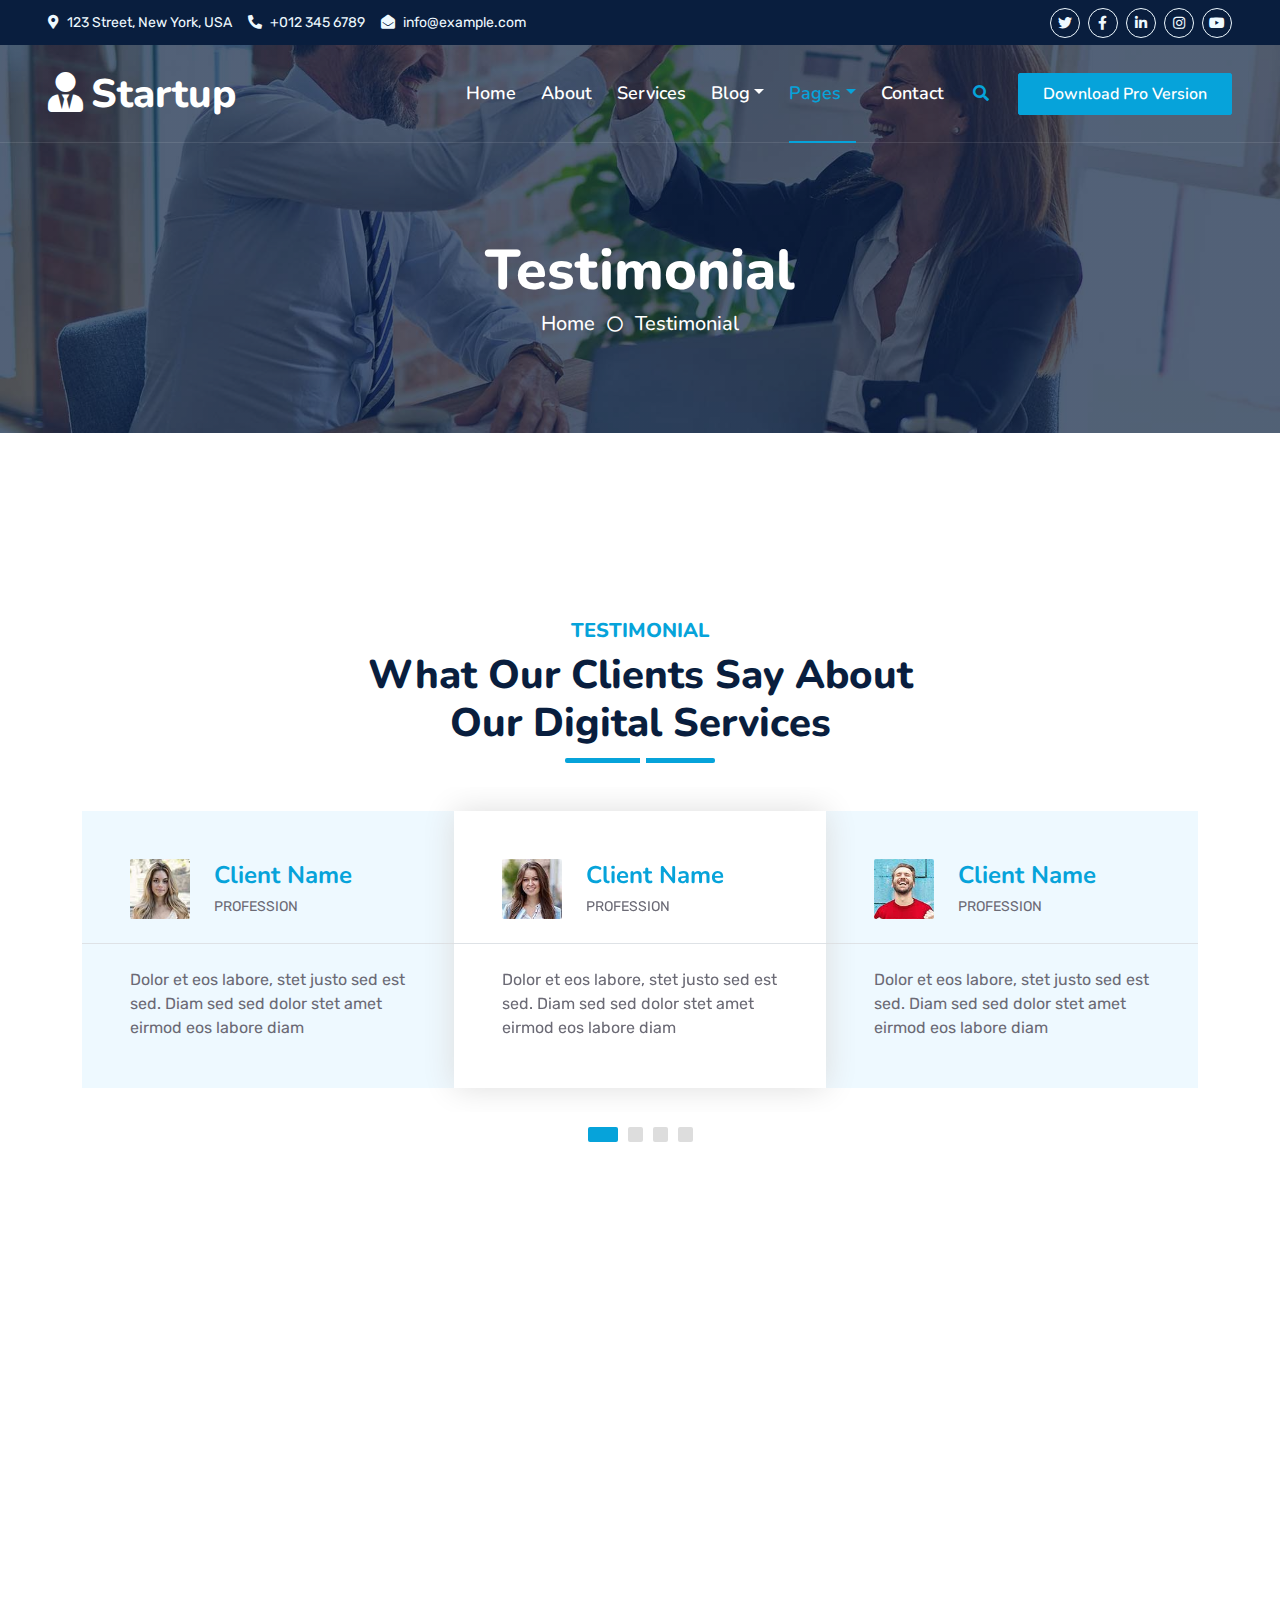
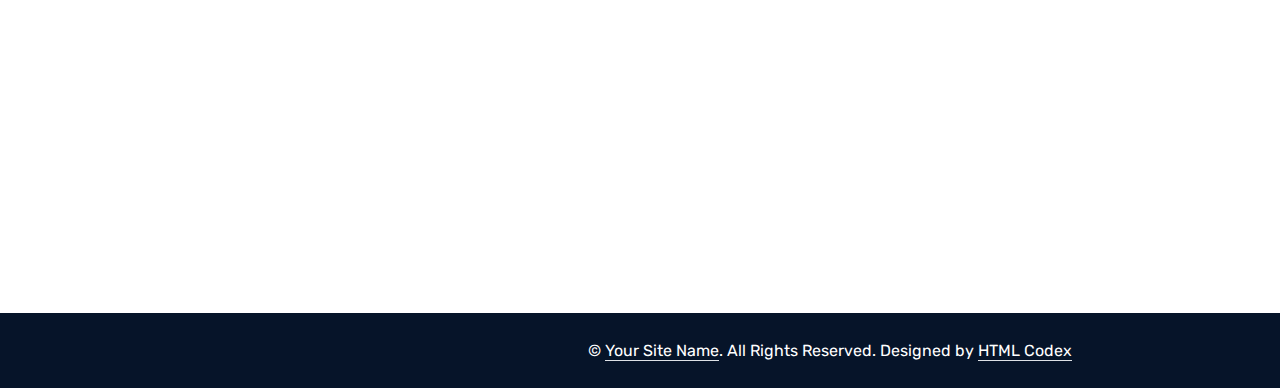
<file: testimonial.html>
<!DOCTYPE html>
<html lang="en">

<head>
    <meta charset="utf-8">
    <title>Startup - Startup Website Template</title>
    <meta content="width=device-width, initial-scale=1.0" name="viewport">
    <meta content="Free HTML Templates" name="keywords">
    <meta content="Free HTML Templates" name="description">

    <!-- Favicon -->
    <link href="img/favicon.ico" rel="icon">

    <!-- Google Web Fonts -->
    <link rel="preconnect" href="https://fonts.googleapis.com">
    <link rel="preconnect" href="https://fonts.gstatic.com" crossorigin>
    <link href="https://fonts.googleapis.com/css2?family=Nunito:wght@400;600;700;800&family=Rubik:wght@400;500;600;700&display=swap" rel="stylesheet">

    <!-- Icon Font Stylesheet -->
    <link href="https://cdnjs.cloudflare.com/ajax/libs/font-awesome/5.10.0/css/all.min.css" rel="stylesheet">
    <link href="https://cdn.jsdelivr.net/npm/bootstrap-icons@1.4.1/font/bootstrap-icons.css" rel="stylesheet">

    <!-- Libraries Stylesheet -->
    <link href="lib/owlcarousel/assets/owl.carousel.min.css" rel="stylesheet">
    <link href="lib/animate/animate.min.css" rel="stylesheet">

    <!-- Customized Bootstrap Stylesheet -->
    <link href="css/bootstrap.min.css" rel="stylesheet">

    <!-- Template Stylesheet -->
    <link href="css/style.css" rel="stylesheet">
</head>

<body>
    <!-- Spinner Start -->
    <div id="spinner" class="show bg-white position-fixed translate-middle w-100 vh-100 top-50 start-50 d-flex align-items-center justify-content-center">
        <div class="spinner"></div>
    </div>
    <!-- Spinner End -->


    <!-- Topbar Start -->
    <div class="container-fluid bg-dark px-5 d-none d-lg-block">
        <div class="row gx-0">
            <div class="col-lg-8 text-center text-lg-start mb-2 mb-lg-0">
                <div class="d-inline-flex align-items-center" style="height: 45px;">
                    <small class="me-3 text-light"><i class="fa fa-map-marker-alt me-2"></i>123 Street, New York, USA</small>
                    <small class="me-3 text-light"><i class="fa fa-phone-alt me-2"></i>+012 345 6789</small>
                    <small class="text-light"><i class="fa fa-envelope-open me-2"></i>info@example.com</small>
                </div>
            </div>
            <div class="col-lg-4 text-center text-lg-end">
                <div class="d-inline-flex align-items-center" style="height: 45px;">
                    <a class="btn btn-sm btn-outline-light btn-sm-square rounded-circle me-2" href=""><i class="fab fa-twitter fw-normal"></i></a>
                    <a class="btn btn-sm btn-outline-light btn-sm-square rounded-circle me-2" href=""><i class="fab fa-facebook-f fw-normal"></i></a>
                    <a class="btn btn-sm btn-outline-light btn-sm-square rounded-circle me-2" href=""><i class="fab fa-linkedin-in fw-normal"></i></a>
                    <a class="btn btn-sm btn-outline-light btn-sm-square rounded-circle me-2" href=""><i class="fab fa-instagram fw-normal"></i></a>
                    <a class="btn btn-sm btn-outline-light btn-sm-square rounded-circle" href=""><i class="fab fa-youtube fw-normal"></i></a>
                </div>
            </div>
        </div>
    </div>
    <!-- Topbar End -->


    <!-- Navbar Start -->
    <div class="container-fluid position-relative p-0">
        <nav class="navbar navbar-expand-lg navbar-dark px-5 py-3 py-lg-0">
            <a href="index.html" class="navbar-brand p-0">
                <h1 class="m-0"><i class="fa fa-user-tie me-2"></i>Startup</h1>
            </a>
            <button class="navbar-toggler" type="button" data-bs-toggle="collapse" data-bs-target="#navbarCollapse">
                <span class="fa fa-bars"></span>
            </button>
            <div class="collapse navbar-collapse" id="navbarCollapse">
                <div class="navbar-nav ms-auto py-0">
                    <a href="index.html" class="nav-item nav-link">Home</a>
                    <a href="about.html" class="nav-item nav-link">About</a>
                    <a href="service.html" class="nav-item nav-link">Services</a>
                    <div class="nav-item dropdown">
                        <a href="#" class="nav-link dropdown-toggle" data-bs-toggle="dropdown">Blog</a>
                        <div class="dropdown-menu m-0">
                            <a href="blog.html" class="dropdown-item">Blog Grid</a>
                            <a href="detail.html" class="dropdown-item">Blog Detail</a>
                        </div>
                    </div>
                    <div class="nav-item dropdown">
                        <a href="#" class="nav-link dropdown-toggle active" data-bs-toggle="dropdown">Pages</a>
                        <div class="dropdown-menu m-0">
                            <a href="price.html" class="dropdown-item">Pricing Plan</a>
                            <a href="feature.html" class="dropdown-item">Our features</a>
                            <a href="team.html" class="dropdown-item">Team Members</a>
                            <a href="testimonial.html" class="dropdown-item active">Testimonial</a>
                            <a href="quote.html" class="dropdown-item">Free Quote</a>
                        </div>
                    </div>
                    <a href="contact.html" class="nav-item nav-link">Contact</a>
                </div>
                <butaton type="button" class="btn text-primary ms-3" data-bs-toggle="modal" data-bs-target="#searchModal"><i class="fa fa-search"></i></butaton>
                <a href="https://htmlcodex.com/startup-company-website-template" class="btn btn-primary py-2 px-4 ms-3">Download Pro Version</a>
            </div>
        </nav>

        <div class="container-fluid bg-primary py-5 bg-header" style="margin-bottom: 90px;">
            <div class="row py-5">
                <div class="col-12 pt-lg-5 mt-lg-5 text-center">
                    <h1 class="display-4 text-white animated zoomIn">Testimonial</h1>
                    <a href="" class="h5 text-white">Home</a>
                    <i class="far fa-circle text-white px-2"></i>
                    <a href="" class="h5 text-white">Testimonial</a>
                </div>
            </div>
        </div>
    </div>
    <!-- Navbar End -->


    <!-- Full Screen Search Start -->
    <div class="modal fade" id="searchModal" tabindex="-1">
        <div class="modal-dialog modal-fullscreen">
            <div class="modal-content" style="background: rgba(9, 30, 62, .7);">
                <div class="modal-header border-0">
                    <button type="button" class="btn bg-white btn-close" data-bs-dismiss="modal" aria-label="Close"></button>
                </div>
                <div class="modal-body d-flex align-items-center justify-content-center">
                    <div class="input-group" style="max-width: 600px;">
                        <input type="text" class="form-control bg-transparent border-primary p-3" placeholder="Type search keyword">
                        <button class="btn btn-primary px-4"><i class="bi bi-search"></i></button>
                    </div>
                </div>
            </div>
        </div>
    </div>
    <!-- Full Screen Search End -->


    <!-- Testimonial Start -->
    <div class="container-fluid py-5 wow fadeInUp" data-wow-delay="0.1s">
        <div class="container py-5">
            <div class="section-title text-center position-relative pb-3 mb-4 mx-auto" style="max-width: 600px;">
                <h5 class="fw-bold text-primary text-uppercase">Testimonial</h5>
                <h1 class="mb-0">What Our Clients Say About Our Digital Services</h1>
            </div>
            <div class="owl-carousel testimonial-carousel wow fadeInUp" data-wow-delay="0.6s">
                <div class="testimonial-item bg-light my-4">
                    <div class="d-flex align-items-center border-bottom pt-5 pb-4 px-5">
                        <img class="img-fluid rounded" src="img/testimonial-1.jpg" style="width: 60px; height: 60px;" >
                        <div class="ps-4">
                            <h4 class="text-primary mb-1">Client Name</h4>
                            <small class="text-uppercase">Profession</small>
                        </div>
                    </div>
                    <div class="pt-4 pb-5 px-5">
                        Dolor et eos labore, stet justo sed est sed. Diam sed sed dolor stet amet eirmod eos labore diam
                    </div>
                </div>
                <div class="testimonial-item bg-light my-4">
                    <div class="d-flex align-items-center border-bottom pt-5 pb-4 px-5">
                        <img class="img-fluid rounded" src="img/testimonial-2.jpg" style="width: 60px; height: 60px;" >
                        <div class="ps-4">
                            <h4 class="text-primary mb-1">Client Name</h4>
                            <small class="text-uppercase">Profession</small>
                        </div>
                    </div>
                    <div class="pt-4 pb-5 px-5">
                        Dolor et eos labore, stet justo sed est sed. Diam sed sed dolor stet amet eirmod eos labore diam
                    </div>
                </div>
                <div class="testimonial-item bg-light my-4">
                    <div class="d-flex align-items-center border-bottom pt-5 pb-4 px-5">
                        <img class="img-fluid rounded" src="img/testimonial-3.jpg" style="width: 60px; height: 60px;" >
                        <div class="ps-4">
                            <h4 class="text-primary mb-1">Client Name</h4>
                            <small class="text-uppercase">Profession</small>
                        </div>
                    </div>
                    <div class="pt-4 pb-5 px-5">
                        Dolor et eos labore, stet justo sed est sed. Diam sed sed dolor stet amet eirmod eos labore diam
                    </div>
                </div>
                <div class="testimonial-item bg-light my-4">
                    <div class="d-flex align-items-center border-bottom pt-5 pb-4 px-5">
                        <img class="img-fluid rounded" src="img/testimonial-4.jpg" style="width: 60px; height: 60px;" >
                        <div class="ps-4">
                            <h4 class="text-primary mb-1">Client Name</h4>
                            <small class="text-uppercase">Profession</small>
                        </div>
                    </div>
                    <div class="pt-4 pb-5 px-5">
                        Dolor et eos labore, stet justo sed est sed. Diam sed sed dolor stet amet eirmod eos labore diam
                    </div>
                </div>
            </div>
        </div>
    </div>
    <!-- Testimonial End -->


    <!-- Vendor Start -->
    <div class="container-fluid py-5 wow fadeInUp" data-wow-delay="0.1s">
        <div class="container py-5 mb-5">
            <div class="bg-white">
                <div class="owl-carousel vendor-carousel">
                    <img src="img/vendor-1.jpg" alt="">
                    <img src="img/vendor-2.jpg" alt="">
                    <img src="img/vendor-3.jpg" alt="">
                    <img src="img/vendor-4.jpg" alt="">
                    <img src="img/vendor-5.jpg" alt="">
                    <img src="img/vendor-6.jpg" alt="">
                    <img src="img/vendor-7.jpg" alt="">
                    <img src="img/vendor-8.jpg" alt="">
                    <img src="img/vendor-9.jpg" alt="">
                </div>
            </div>
        </div>
    </div>
    <!-- Vendor End -->
    

    <!-- Footer Start -->
    <div class="container-fluid bg-dark text-light mt-5 wow fadeInUp" data-wow-delay="0.1s">
        <div class="container">
            <div class="row gx-5">
                <div class="col-lg-4 col-md-6 footer-about">
                    <div class="d-flex flex-column align-items-center justify-content-center text-center h-100 bg-primary p-4">
                        <a href="index.html" class="navbar-brand">
                            <h1 class="m-0 text-white"><i class="fa fa-user-tie me-2"></i>Startup</h1>
                        </a>
                        <p class="mt-3 mb-4">Lorem diam sit erat dolor elitr et, diam lorem justo amet clita stet eos sit. Elitr dolor duo lorem, elitr clita ipsum sea. Diam amet erat lorem stet eos. Diam amet et kasd eos duo.</p>
                        <form action="">
                            <div class="input-group">
                                <input type="text" class="form-control border-white p-3" placeholder="Your Email">
                                <button class="btn btn-dark">Sign Up</button>
                            </div>
                        </form>
                    </div>
                </div>
                <div class="col-lg-8 col-md-6">
                    <div class="row gx-5">
                        <div class="col-lg-4 col-md-12 pt-5 mb-5">
                            <div class="section-title section-title-sm position-relative pb-3 mb-4">
                                <h3 class="text-light mb-0">Get In Touch</h3>
                            </div>
                            <div class="d-flex mb-2">
                                <i class="bi bi-geo-alt text-primary me-2"></i>
                                <p class="mb-0">123 Street, New York, USA</p>
                            </div>
                            <div class="d-flex mb-2">
                                <i class="bi bi-envelope-open text-primary me-2"></i>
                                <p class="mb-0">info@example.com</p>
                            </div>
                            <div class="d-flex mb-2">
                                <i class="bi bi-telephone text-primary me-2"></i>
                                <p class="mb-0">+012 345 67890</p>
                            </div>
                            <div class="d-flex mt-4">
                                <a class="btn btn-primary btn-square me-2" href="#"><i class="fab fa-twitter fw-normal"></i></a>
                                <a class="btn btn-primary btn-square me-2" href="#"><i class="fab fa-facebook-f fw-normal"></i></a>
                                <a class="btn btn-primary btn-square me-2" href="#"><i class="fab fa-linkedin-in fw-normal"></i></a>
                                <a class="btn btn-primary btn-square" href="#"><i class="fab fa-instagram fw-normal"></i></a>
                            </div>
                        </div>
                        <div class="col-lg-4 col-md-12 pt-0 pt-lg-5 mb-5">
                            <div class="section-title section-title-sm position-relative pb-3 mb-4">
                                <h3 class="text-light mb-0">Quick Links</h3>
                            </div>
                            <div class="link-animated d-flex flex-column justify-content-start">
                                <a class="text-light mb-2" href="#"><i class="bi bi-arrow-right text-primary me-2"></i>Home</a>
                                <a class="text-light mb-2" href="#"><i class="bi bi-arrow-right text-primary me-2"></i>About Us</a>
                                <a class="text-light mb-2" href="#"><i class="bi bi-arrow-right text-primary me-2"></i>Our Services</a>
                                <a class="text-light mb-2" href="#"><i class="bi bi-arrow-right text-primary me-2"></i>Meet The Team</a>
                                <a class="text-light mb-2" href="#"><i class="bi bi-arrow-right text-primary me-2"></i>Latest Blog</a>
                                <a class="text-light" href="#"><i class="bi bi-arrow-right text-primary me-2"></i>Contact Us</a>
                            </div>
                        </div>
                        <div class="col-lg-4 col-md-12 pt-0 pt-lg-5 mb-5">
                            <div class="section-title section-title-sm position-relative pb-3 mb-4">
                                <h3 class="text-light mb-0">Popular Links</h3>
                            </div>
                            <div class="link-animated d-flex flex-column justify-content-start">
                                <a class="text-light mb-2" href="#"><i class="bi bi-arrow-right text-primary me-2"></i>Home</a>
                                <a class="text-light mb-2" href="#"><i class="bi bi-arrow-right text-primary me-2"></i>About Us</a>
                                <a class="text-light mb-2" href="#"><i class="bi bi-arrow-right text-primary me-2"></i>Our Services</a>
                                <a class="text-light mb-2" href="#"><i class="bi bi-arrow-right text-primary me-2"></i>Meet The Team</a>
                                <a class="text-light mb-2" href="#"><i class="bi bi-arrow-right text-primary me-2"></i>Latest Blog</a>
                                <a class="text-light" href="#"><i class="bi bi-arrow-right text-primary me-2"></i>Contact Us</a>
                            </div>
                        </div>
                    </div>
                </div>
            </div>
        </div>
    </div>
    <div class="container-fluid text-white" style="background: #061429;">
        <div class="container text-center">
            <div class="row justify-content-end">
                <div class="col-lg-8 col-md-6">
                    <div class="d-flex align-items-center justify-content-center" style="height: 75px;">
                        <p class="mb-0">&copy; <a class="text-white border-bottom" href="#">Your Site Name</a>. All Rights Reserved. 
						
						<!--/*** This template is free as long as you keep the footer author’s credit link/attribution link/backlink. If you'd like to use the template without the footer author’s credit link/attribution link/backlink, you can purchase the Credit Removal License from "https://htmlcodex.com/credit-removal". Thank you for your support. ***/-->
						Designed by <a class="text-white border-bottom" href="https://htmlcodex.com">HTML Codex</a></p>
                    </div>
                </div>
            </div>
        </div>
    </div>
    <!-- Footer End -->


    <!-- Back to Top -->
    <a href="#" class="btn btn-lg btn-primary btn-lg-square rounded back-to-top"><i class="bi bi-arrow-up"></i></a>


    <!-- JavaScript Libraries -->
    <script src="https://code.jquery.com/jquery-3.4.1.min.js"></script>
    <script src="https://cdn.jsdelivr.net/npm/bootstrap@5.0.0/dist/js/bootstrap.bundle.min.js"></script>
    <script src="lib/wow/wow.min.js"></script>
    <script src="lib/easing/easing.min.js"></script>
    <script src="lib/waypoints/waypoints.min.js"></script>
    <script src="lib/counterup/counterup.min.js"></script>
    <script src="lib/owlcarousel/owl.carousel.min.js"></script>

    <!-- Template Javascript -->
    <script src="js/main.js"></script>
</body>

</html>
</file>
<file: css/style.css>
/********** Template CSS **********/
:root {
    --primary: #06A3DA;
    --secondary: #34AD54;
    --light: #EEF9FF;
    --dark: #091E3E;
}


/*** Spinner ***/
.spinner {
    width: 40px;
    height: 40px;
    background: var(--primary);
    margin: 100px auto;
    -webkit-animation: sk-rotateplane 1.2s infinite ease-in-out;
    animation: sk-rotateplane 1.2s infinite ease-in-out;
}

@-webkit-keyframes sk-rotateplane {
    0% {
        -webkit-transform: perspective(120px)
    }
    50% {
        -webkit-transform: perspective(120px) rotateY(180deg)
    }
    100% {
        -webkit-transform: perspective(120px) rotateY(180deg) rotateX(180deg)
    }
}

@keyframes sk-rotateplane {
    0% {
        transform: perspective(120px) rotateX(0deg) rotateY(0deg);
        -webkit-transform: perspective(120px) rotateX(0deg) rotateY(0deg)
    }
    50% {
        transform: perspective(120px) rotateX(-180.1deg) rotateY(0deg);
        -webkit-transform: perspective(120px) rotateX(-180.1deg) rotateY(0deg)
    }
    100% {
        transform: perspective(120px) rotateX(-180deg) rotateY(-179.9deg);
        -webkit-transform: perspective(120px) rotateX(-180deg) rotateY(-179.9deg);
    }
}

#spinner {
    opacity: 0;
    visibility: hidden;
    transition: opacity .5s ease-out, visibility 0s linear .5s;
    z-index: 99999;
}

#spinner.show {
    transition: opacity .5s ease-out, visibility 0s linear 0s;
    visibility: visible;
    opacity: 1;
}


/*** Heading ***/
h1,
h2,
.fw-bold {
    font-weight: 800 !important;
}

h3,
h4,
.fw-semi-bold {
    font-weight: 700 !important;
}

h5,
h6,
.fw-medium {
    font-weight: 600 !important;
}


/*** Button ***/
.btn {
    font-family: 'Nunito', sans-serif;
    font-weight: 600;
    transition: .5s;
}

.btn-primary,
.btn-secondary {
    color: #FFFFFF;
    box-shadow: inset 0 0 0 50px transparent;
}

.btn-primary:hover {
    box-shadow: inset 0 0 0 0 var(--primary);
}

.btn-secondary:hover {
    box-shadow: inset 0 0 0 0 var(--secondary);
}

.btn-square {
    width: 36px;
    height: 36px;
}

.btn-sm-square {
    width: 30px;
    height: 30px;
}

.btn-lg-square {
    width: 48px;
    height: 48px;
}

.btn-square,
.btn-sm-square,
.btn-lg-square {
    padding-left: 0;
    padding-right: 0;
    text-align: center;
}


/*** Navbar ***/
.navbar-dark .navbar-nav .nav-link {
    font-family: 'Nunito', sans-serif;
    position: relative;
    margin-left: 25px;
    padding: 35px 0;
    color: #FFFFFF;
    font-size: 18px;
    font-weight: 600;
    outline: none;
    transition: .5s;
}

.sticky-top.navbar-dark .navbar-nav .nav-link {
    padding: 20px 0;
    color: var(--dark);
}

.navbar-dark .navbar-nav .nav-link:hover,
.navbar-dark .navbar-nav .nav-link.active {
    color: var(--primary);
}

.navbar-dark .navbar-brand h1 {
    color: #FFFFFF;
}

.navbar-dark .navbar-toggler {
    color: var(--primary) !important;
    border-color: var(--primary) !important;
}

@media (max-width: 991.98px) {
    .sticky-top.navbar-dark {
        position: relative;
        background: #FFFFFF;
    }

    .navbar-dark .navbar-nav .nav-link,
    .navbar-dark .navbar-nav .nav-link.show,
    .sticky-top.navbar-dark .navbar-nav .nav-link {
        padding: 10px 0;
        color: var(--dark);
    }

    .navbar-dark .navbar-brand h1 {
        color: var(--primary);
    }
}

@media (min-width: 992px) {
    .navbar-dark {
        position: absolute;
        width: 100%;
        top: 0;
        left: 0;
        border-bottom: 1px solid rgba(256, 256, 256, .1);
        z-index: 999;
    }
    
    .sticky-top.navbar-dark {
        position: fixed;
        background: #FFFFFF;
    }

    .navbar-dark .navbar-nav .nav-link::before {
        position: absolute;
        content: "";
        width: 0;
        height: 2px;
        bottom: -1px;
        left: 50%;
        background: var(--primary);
        transition: .5s;
    }

    .navbar-dark .navbar-nav .nav-link:hover::before,
    .navbar-dark .navbar-nav .nav-link.active::before {
        width: 100%;
        left: 0;
    }

    .navbar-dark .navbar-nav .nav-link.nav-contact::before {
        display: none;
    }

    .sticky-top.navbar-dark .navbar-brand h1 {
        color: var(--primary);
    }
}


/*** Carousel ***/
.carousel-caption {
    top: 0;
    left: 0;
    right: 0;
    bottom: 0;
    background: rgba(9, 30, 62, .7);
    z-index: 1;
}

@media (max-width: 576px) {
    .carousel-caption h5 {
        font-size: 14px;
        font-weight: 500 !important;
    }

    .carousel-caption h1 {
        font-size: 30px;
        font-weight: 600 !important;
    }
}

.carousel-control-prev,
.carousel-control-next {
    width: 10%;
}

.carousel-control-prev-icon,
.carousel-control-next-icon {
    width: 3rem;
    height: 3rem;
}


/*** Section Title ***/
.section-title::before {
    position: absolute;
    content: "";
    width: 150px;
    height: 5px;
    left: 0;
    bottom: 0;
    background: var(--primary);
    border-radius: 2px;
}

.section-title.text-center::before {
    left: 50%;
    margin-left: -75px;
}

.section-title.section-title-sm::before {
    width: 90px;
    height: 3px;
}

.section-title::after {
    position: absolute;
    content: "";
    width: 6px;
    height: 5px;
    bottom: 0px;
    background: #FFFFFF;
    -webkit-animation: section-title-run 5s infinite linear;
    animation: section-title-run 5s infinite linear;
}

.section-title.section-title-sm::after {
    width: 4px;
    height: 3px;
}

.section-title.text-center::after {
    -webkit-animation: section-title-run-center 5s infinite linear;
    animation: section-title-run-center 5s infinite linear;
}

.section-title.section-title-sm::after {
    -webkit-animation: section-title-run-sm 5s infinite linear;
    animation: section-title-run-sm 5s infinite linear;
}

@-webkit-keyframes section-title-run {
    0% {left: 0; } 50% { left : 145px; } 100% { left: 0; }
}

@-webkit-keyframes section-title-run-center {
    0% { left: 50%; margin-left: -75px; } 50% { left : 50%; margin-left: 45px; } 100% { left: 50%; margin-left: -75px; }
}

@-webkit-keyframes section-title-run-sm {
    0% {left: 0; } 50% { left : 85px; } 100% { left: 0; }
}


/*** Service ***/
.service-item {
    position: relative;
    height: 300px;
    padding: 0 30px;
    transition: .5s;
}

.service-item .service-icon {
    margin-bottom: 30px;
    width: 60px;
    height: 60px;
    display: flex;
    align-items: center;
    justify-content: center;
    background: var(--primary);
    border-radius: 2px;
    transform: rotate(-45deg);
}

.service-item .service-icon i {
    transform: rotate(45deg);
}

.service-item a.btn {
    position: absolute;
    width: 60px;
    bottom: -48px;
    left: 50%;
    margin-left: -30px;
    opacity: 0;
}

.service-item:hover a.btn {
    bottom: -24px;
    opacity: 1;
}


/*** Testimonial ***/
.testimonial-carousel .owl-dots {
    margin-top: 15px;
    display: flex;
    align-items: flex-end;
    justify-content: center;
}

.testimonial-carousel .owl-dot {
    position: relative;
    display: inline-block;
    margin: 0 5px;
    width: 15px;
    height: 15px;
    background: #DDDDDD;
    border-radius: 2px;
    transition: .5s;
}

.testimonial-carousel .owl-dot.active {
    width: 30px;
    background: var(--primary);
}

.testimonial-carousel .owl-item.center {
    position: relative;
    z-index: 1;
}

.testimonial-carousel .owl-item .testimonial-item {
    transition: .5s;
}

.testimonial-carousel .owl-item.center .testimonial-item {
    background: #FFFFFF !important;
    box-shadow: 0 0 30px #DDDDDD;
}


/*** Team ***/
.team-item {
    transition: .5s;
}

.team-social {
    position: absolute;
    width: 100%;
    height: 100%;
    top: 0;
    left: 0;
    display: flex;
    align-items: center;
    justify-content: center;
    transition: .5s;
}

.team-social a.btn {
    position: relative;
    margin: 0 3px;
    margin-top: 100px;
    opacity: 0;
}

.team-item:hover {
    box-shadow: 0 0 30px #DDDDDD;
}

.team-item:hover .team-social {
    background: rgba(9, 30, 62, .7);
}

.team-item:hover .team-social a.btn:first-child {
    opacity: 1;
    margin-top: 0;
    transition: .3s 0s;
}

.team-item:hover .team-social a.btn:nth-child(2) {
    opacity: 1;
    margin-top: 0;
    transition: .3s .05s;
}

.team-item:hover .team-social a.btn:nth-child(3) {
    opacity: 1;
    margin-top: 0;
    transition: .3s .1s;
}

.team-item:hover .team-social a.btn:nth-child(4) {
    opacity: 1;
    margin-top: 0;
    transition: .3s .15s;
}

.team-item .team-img img,
.blog-item .blog-img img  {
    transition: .5s;
}

.team-item:hover .team-img img,
.blog-item:hover .blog-img img {
    transform: scale(1.15);
}


/*** Miscellaneous ***/
@media (min-width: 991.98px) {
    .facts {
        position: relative;
        margin-top: -75px;
        z-index: 1;
    }
}

.back-to-top {
    position: fixed;
    display: none;
    right: 45px;
    bottom: 45px;
    z-index: 99;
}

.bg-header {
    background: linear-gradient(rgba(9, 30, 62, .7), rgba(9, 30, 62, .7)), url(../img/carousel-1.jpg) center center no-repeat;
    background-size: cover;
}

.link-animated a {
    transition: .5s;
}

.link-animated a:hover {
    padding-left: 10px;
}

@media (min-width: 767.98px) {
    .footer-about {
        margin-bottom: -75px;
    }
}
</file>
